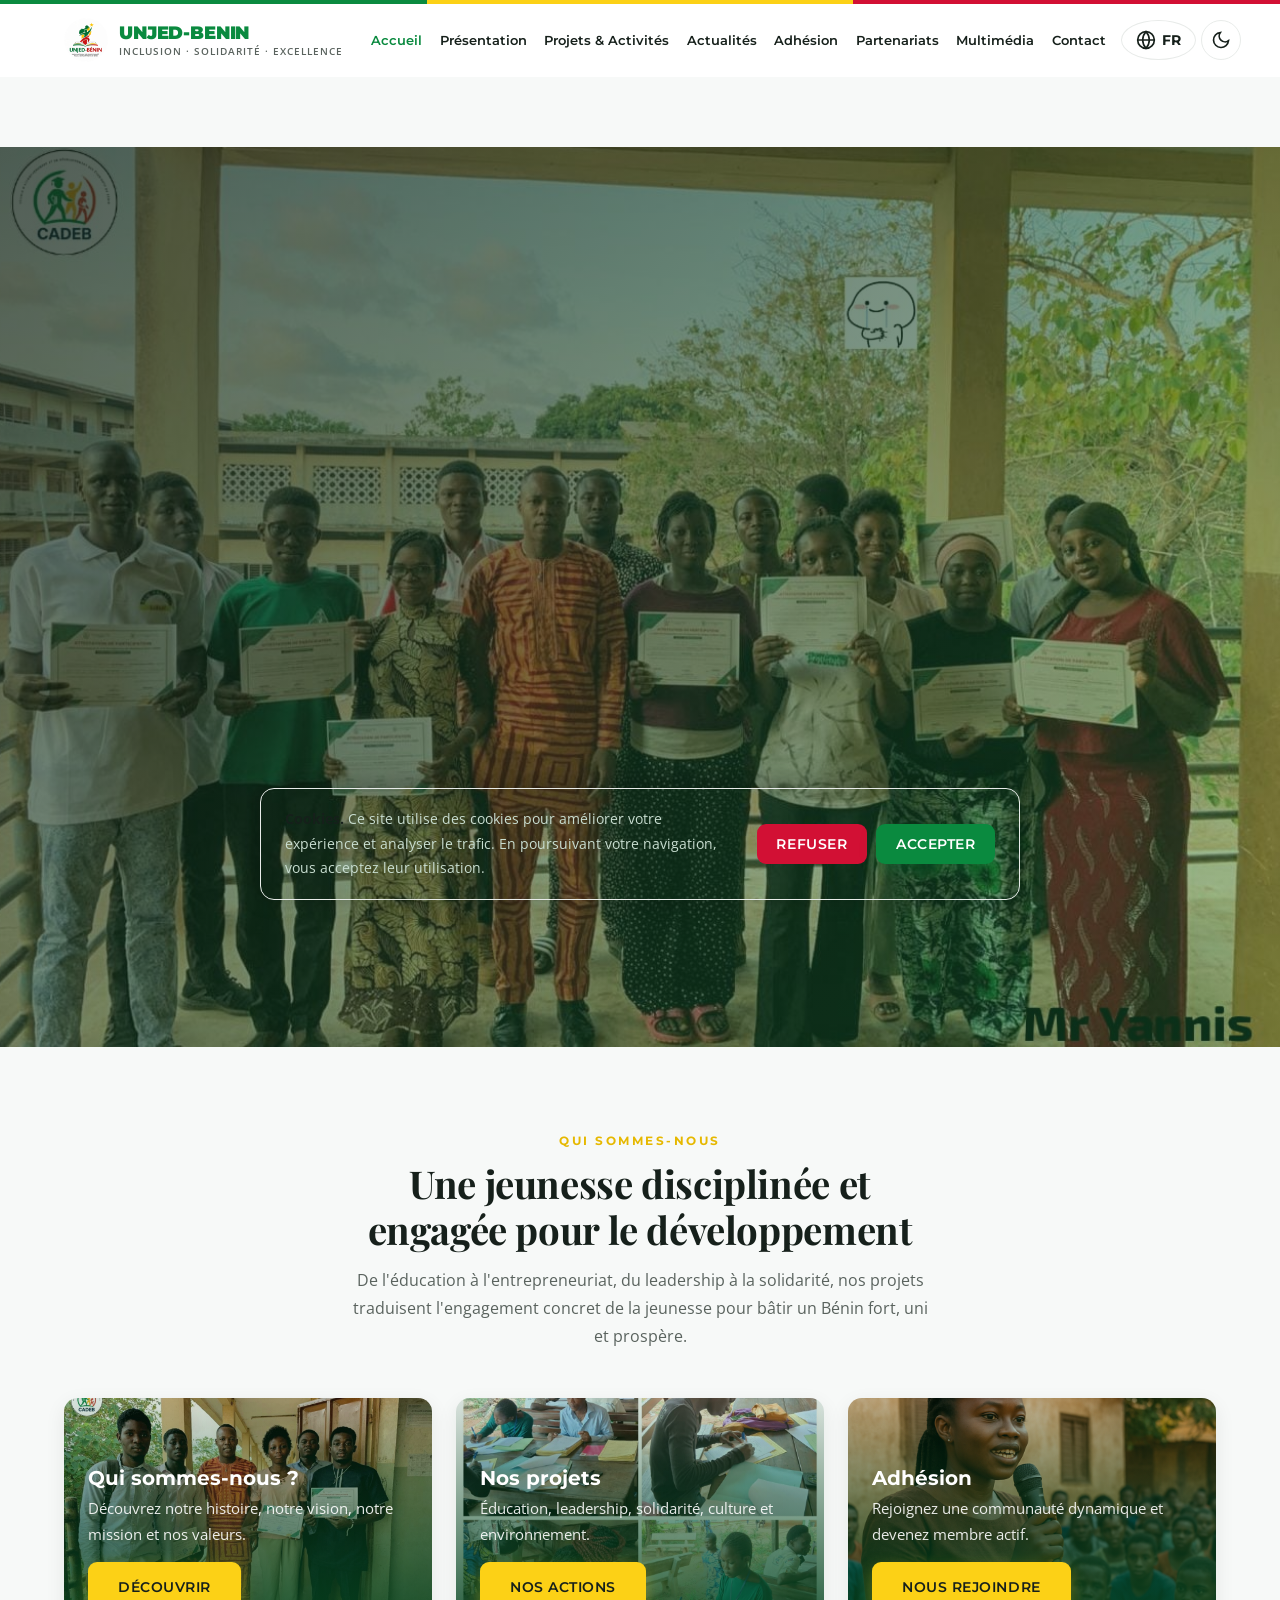
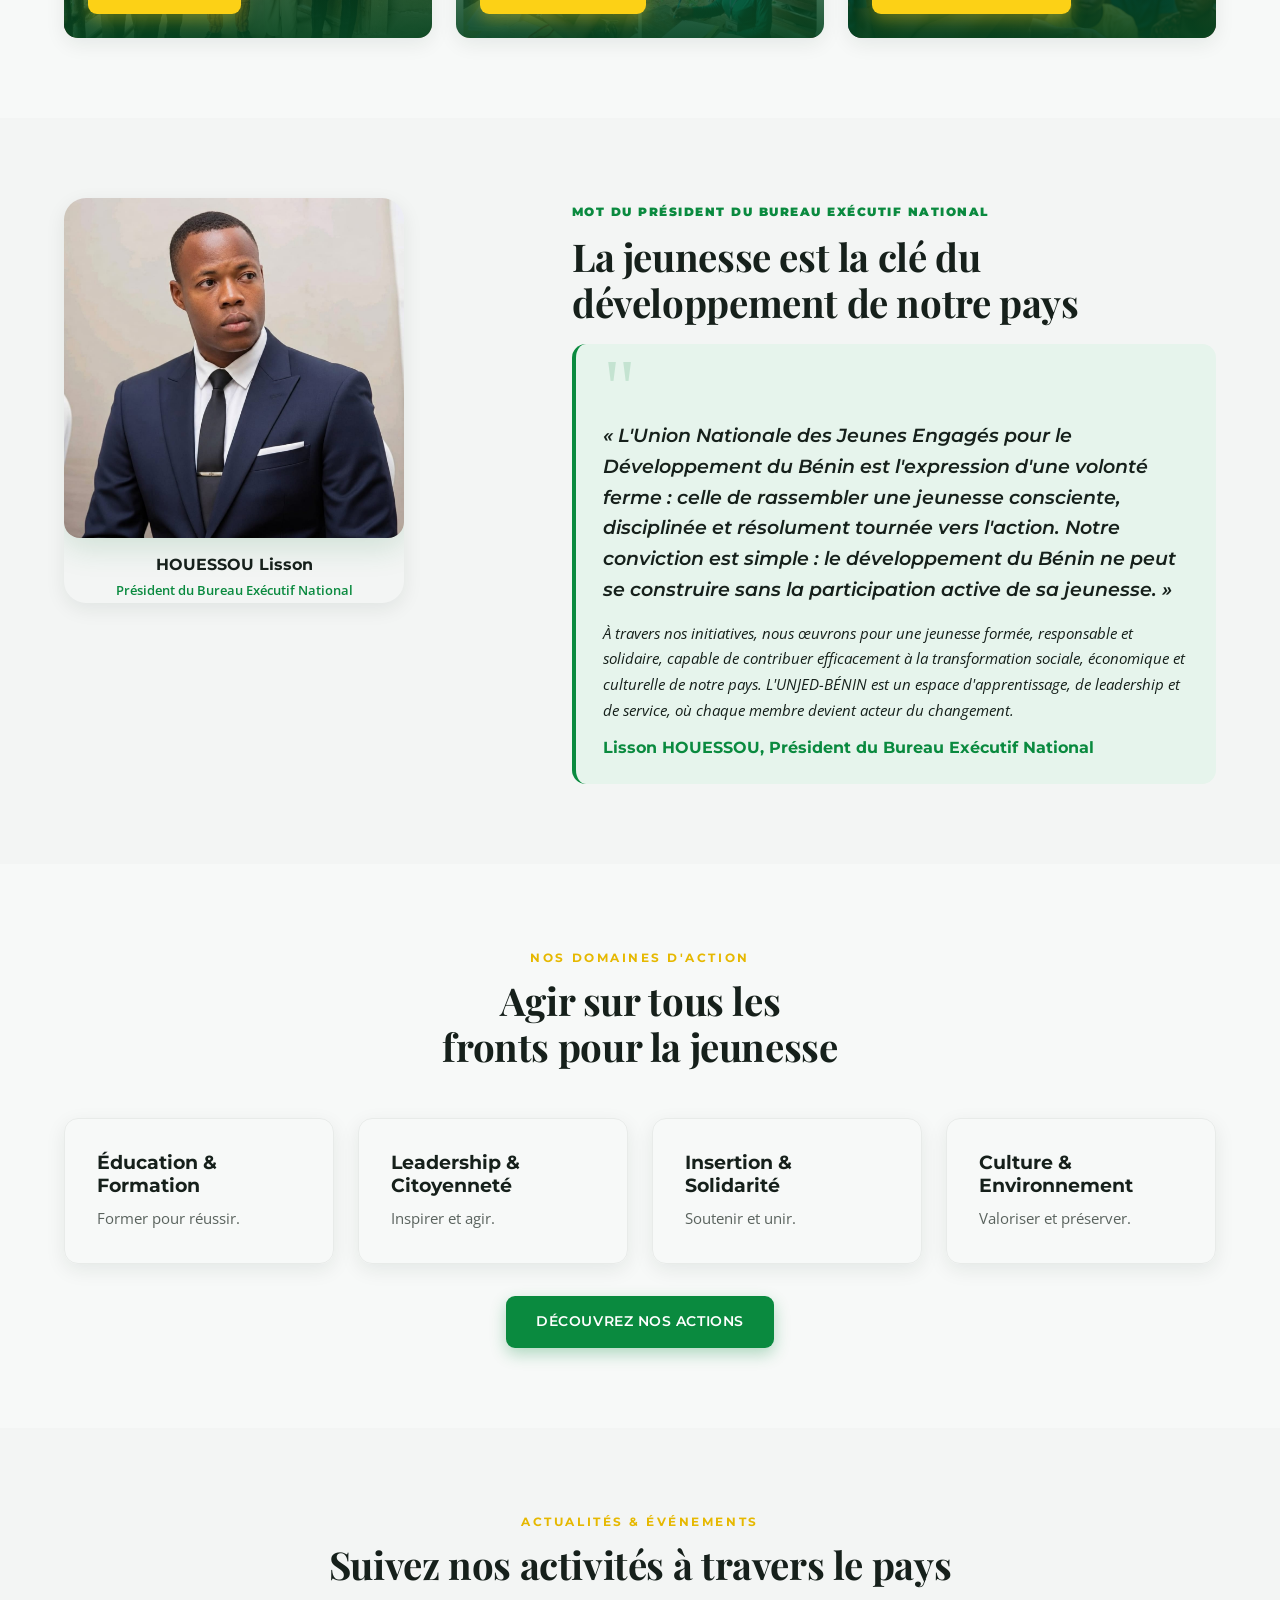
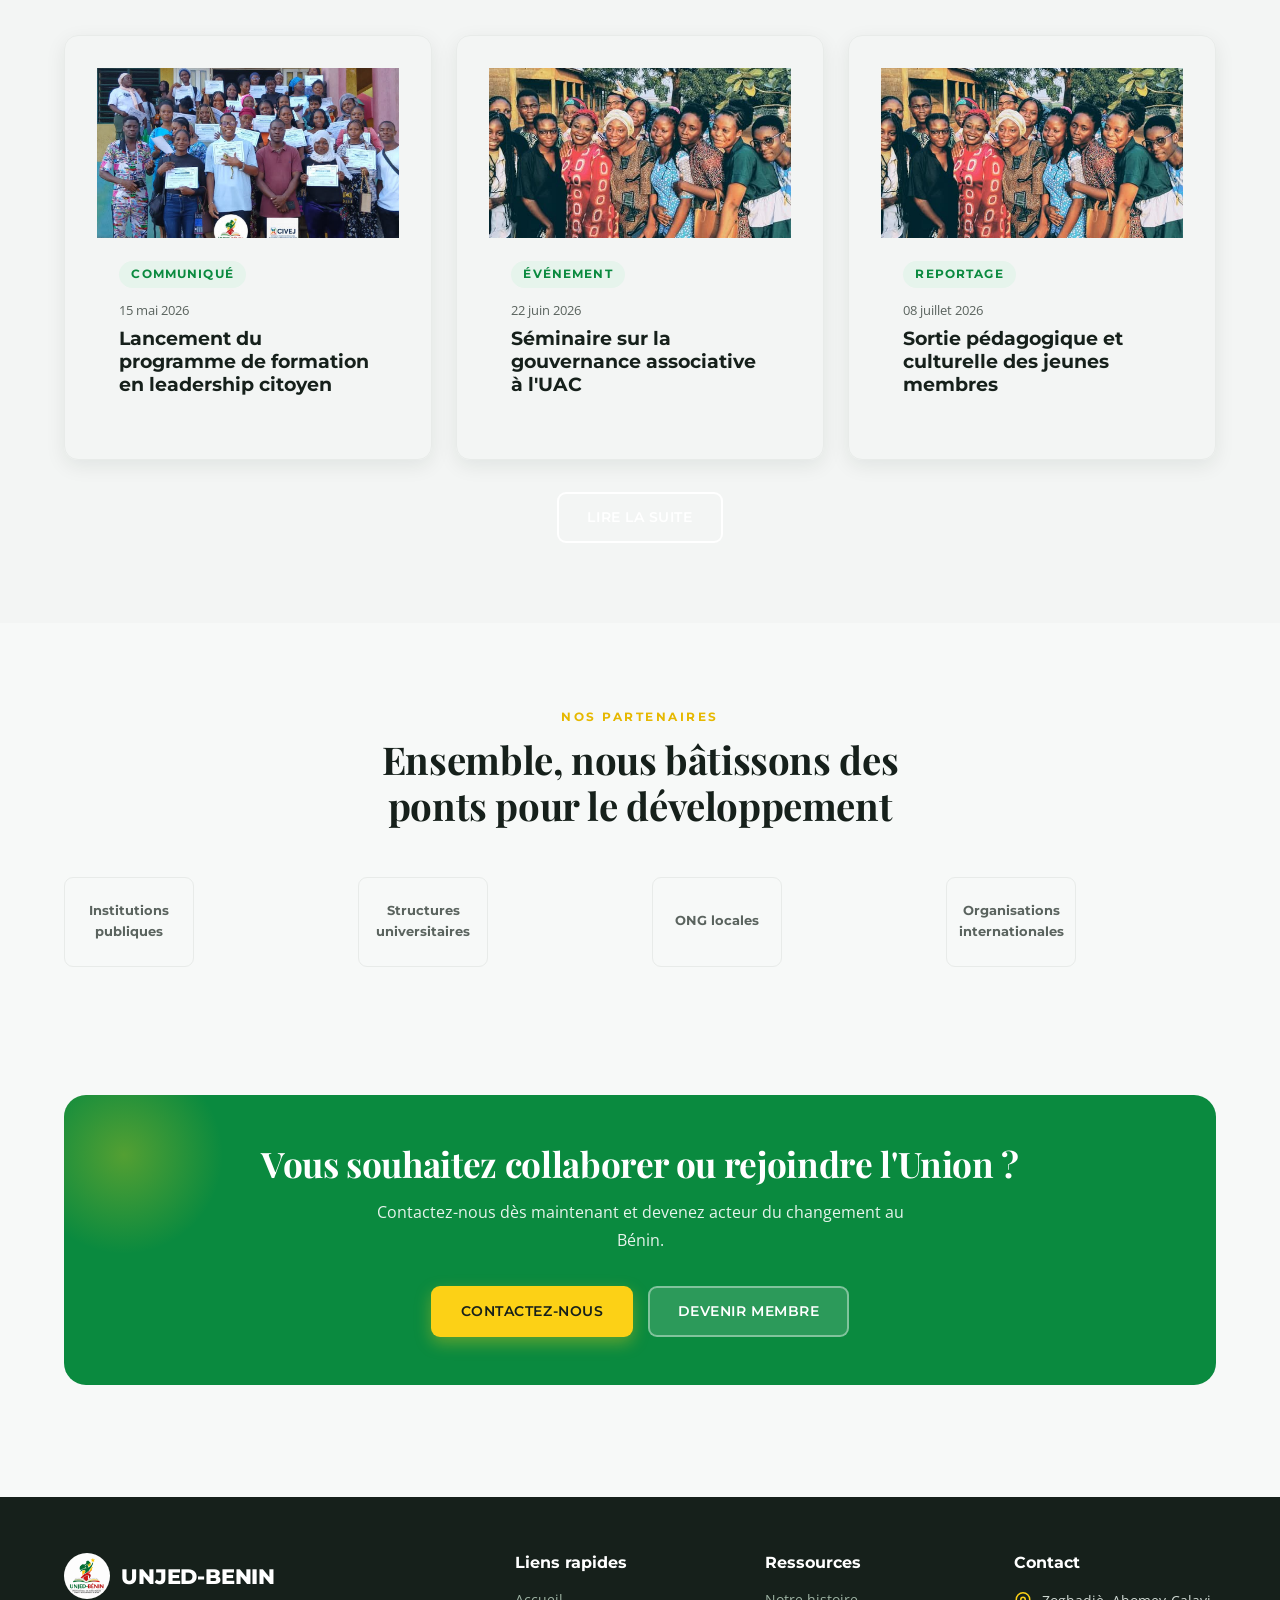
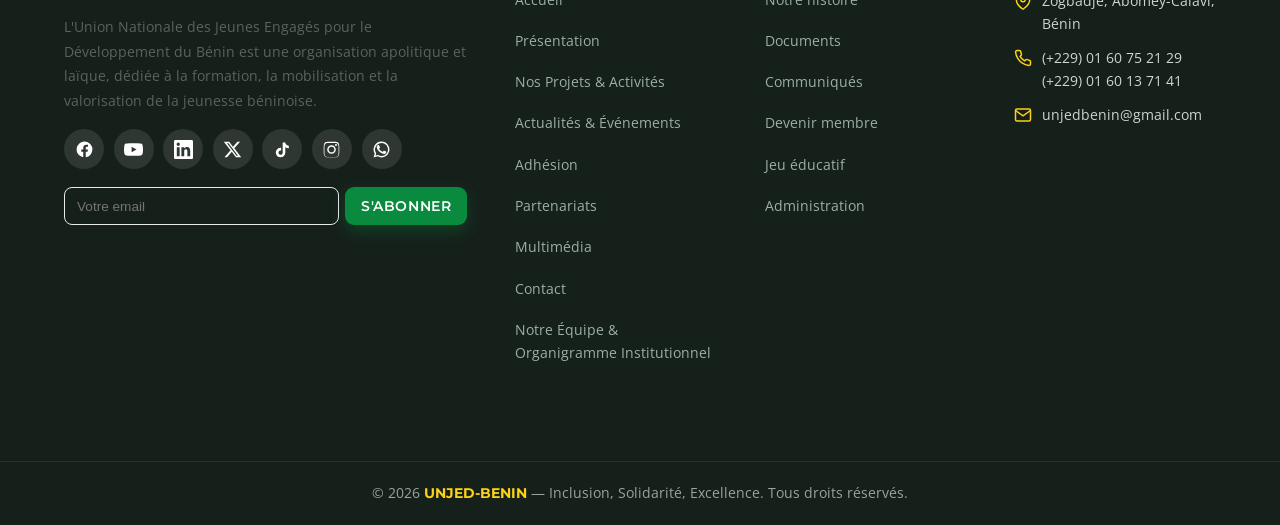
<file: index.html>
<!DOCTYPE html>
<html lang="fr">
<head>
  <meta charset="UTF-8" />
  <meta name="viewport" content="width=device-width, initial-scale=1.0" />
  <meta name="theme-color" content="#0a8a3f" />
  <title>UNJED-BENIN — Engageons la jeunesse pour un Bénin meilleur</title>
  <meta name="description" content="Union Nationale des Jeunes Engagés pour le Développement du Bénin. Formation, leadership, solidarité et citoyenneté au service de la jeunesse béninoise." />
  <link rel="icon" href="public/images/logo.jpeg"/>
  <link rel="stylesheet" href="styles.css" />
</head>
<body>
  <div data-header></div>

  <main>
  <section class="hero">
  <div class="hero-slides">
    <div class="hero-slide active" style="background-image:url('public/images/hero_1.jpeg')"></div>
    <div class="hero-slide" style="background-image:url('public/images/hero_2.jpeg')"></div>
    <div class="hero-slide" style="background-image:url('public/images/hero_3.jpeg')"></div>
    <div class="hero-slide" style="background-image:url('public/images/hero_4.jpeg')"></div>
    <div class="hero-slide" style="background-image:url('public/images/hero_5.jpeg')"></div>
  </div>
  <div class="hero-content">
    <div class="hero-content-inner">
      <span class="hero-eyebrow" data-fr="Union Nationale des Jeunes Engagés pour le Développement du Bénin" data-en="National Union of Young People Committed to the Development of Benin">Union Nationale des Jeunes Engagés pour le Développement du Bénin</span>
      <h1 data-fr-html="Bienvenue à<br><span>l'UNJED-BÉNIN</span>" data-en-html="Welcome to<br><span>UNJED-BENIN</span>">Bienvenue à<br><span>l'UNJED-BÉNIN</span></h1>
      <p data-fr="Engageons la jeunesse pour un Bénin meilleur. Ensemble, construisons un avenir solidaire, prospère et inclusif pour toute la jeunesse béninoise." data-en="Engaging youth for a better Benin. Together, let's build a supportive, prosperous and inclusive future for all Beninese youth.">Engageons la jeunesse pour un Bénin meilleur. Ensemble, construisons un avenir solidaire, prospère et inclusif pour toute la jeunesse béninoise.</p>
      <div class="hero-btns">
        <a href="presentation.html" class="btn btn-primary" data-fr="En savoir plus" data-en="Learn More">En savoir plus</a>
        <a href="adhesion.html" class="btn btn-outline" data-fr="Devenir Membre" data-en="Join Us">Devenir Membre</a>
      </div>
    </div>
  </div>
  <div class="hero-indicators">
    <button class="hero-dot active"></button>
    <button class="hero-dot"></button>
    <button class="hero-dot"></button>
    <button class="hero-dot"></button>
    <button class="hero-dot"></button>
  </div>
</section>


    <!-- PRESENTATION RAPIDE + QUICK LINKS -->
    <section class="section">
      <div class="container">
        <div class="section-head reveal">
          <span class="eyebrow" data-en="Who we are">Qui sommes-nous</span>
          <h2 data-en="A disciplined youth committed to development">Une jeunesse disciplinée et engagée pour le développement</h2>
          <p data-en="From education to entrepreneurship, from leadership to solidarity, our projects reflect the concrete commitment of youth to build a strong, united and prosperous Benin.">De l'éducation à l'entrepreneuriat, du leadership à la solidarité, nos projets traduisent l'engagement concret de la jeunesse pour bâtir un Bénin fort, uni et prospère.</p>
        </div>
        <div class="grid grid-3">
          <article class="quicklink reveal">
            <img src="public/images/formation-real-1.jpg" alt="Formation des jeunes" />
            <div class="quicklink-body">
              <h3 data-en="Who are we?">Qui sommes-nous ?</h3>
              <p data-en="Discover our history, vision, mission and values.">Découvrez notre histoire, notre vision, notre mission et nos valeurs.</p>
              <a href="presentation.html" class="btn btn-yellow" data-en="Discover">Découvrir</a>
            </div>
          </article>
          <article class="quicklink reveal">
            <img src="public/images/solidarite.jpeg" alt="Actions de solidarité" />
            <div class="quicklink-body">
              <h3 data-en="Our projects">Nos projets</h3>
              <p data-en="Education, leadership, solidarity, culture and environment.">Éducation, leadership, solidarité, culture et environnement.</p>
              <a href="projets.html" class="btn btn-yellow" data-en="Our actions">Nos actions</a>
            </div>
          </article>
          <article class="quicklink reveal">
            <img src="public/images/leadership.png" alt="Adhésion et leadership" />
            <div class="quicklink-body">
              <h3 data-en="Membership">Adhésion</h3>
              <p data-en="Join a dynamic community and become an active member.">Rejoignez une communauté dynamique et devenez membre actif.</p>
              <a href="adhesion.html" class="btn btn-yellow" data-en="Join us">Nous rejoindre</a>
            </div>
          </article>
        </div>
      </div>
    </section>

    <!-- MOT DU PRESIDENT -->
    <section class="section" style="background: var(--surface-2);">
      <div class="container">
        <div class="split reveal" style="align-items:flex-start;gap:3rem;">
          <div class="split-img" style="flex:0 0 340px;max-width:340px;">
            <img src="public/images/president_lisson.jpeg" alt="HOUESSOU Lisson, Président Exécutif de l'UNJED-BENIN" style="width:100%;border-radius:16px;object-fit:cover;box-shadow:0 8px 32px rgba(27,122,62,0.18);" />
            <div style="text-align:center;margin-top:14px;">
              <strong style="font-family:var(--font-head);font-size:1rem;color:var(--text);display:block;">HOUESSOU Lisson</strong>
              <span style="font-size:0.82rem;color:var(--green);font-weight:600;">Président du Bureau Exécutif National</span>
            </div>
          </div>
          <div style="flex:1;">
            <span class="eyebrow" style="color:var(--green);font-family:var(--font-head);font-weight:900;letter-spacing:0.12em;text-transform:uppercase;font-size:0.78rem;" data-en="Word from the Executive President">Mot du Président du Bureau Exécutif National</span>
            <h2 style="margin-top:0.6rem;" data-en="Youth is the key to our country's development">La jeunesse est la clé du développement de notre pays</h2>
            <div class="quote-card">
              <div class="president-quote">
                <div class="quote-mark">"</div>
                <blockquote>« L'Union Nationale des Jeunes Engagés pour le Développement du Bénin est l'expression d'une volonté ferme : celle de rassembler une jeunesse consciente, disciplinée et résolument tournée vers l'action. Notre conviction est simple : le développement du Bénin ne peut se construire sans la participation active de sa jeunesse. »</blockquote>
                <p style="margin-top:12px;font-size:0.92rem;">À travers nos initiatives, nous œuvrons pour une jeunesse formée, responsable et solidaire, capable de contribuer efficacement à la transformation sociale, économique et culturelle de notre pays. L'UNJED-BÉNIN est un espace d'apprentissage, de leadership et de service, où chaque membre devient acteur du changement.</p>
              </div>
              <span class="sign">Lisson HOUESSOU, <span data-en="Executive President">Président du Bureau Exécutif National</span></span>
            </div>
          </div>
        </div>
      </div>
    </section>

    <!-- DOMAINES D'ACTION -->
    <section class="section">
      <div class="container">
        <div class="section-head reveal">
          <span class="eyebrow" data-en="Our areas of action">Nos domaines d'action</span>
          <h2 data-en="Acting on every front for youth">Agir sur tous les fronts pour la jeunesse</h2>
        </div>
        <div class="grid grid-4">
          <div class="card reveal">
            <h3 data-en="Education &amp; Training">Éducation &amp; Formation</h3>
            <p data-en="Training to succeed.">Former pour réussir.</p>
          </div>
          <div class="card reveal">
            <h3 data-en="Leadership &amp; Citizenship">Leadership &amp; Citoyenneté</h3>
            <p data-en="Inspire and act.">Inspirer et agir.</p>
          </div>
          <div class="card reveal">
            <h3 data-en="Inclusion &amp; Solidarity">Insertion &amp; Solidarité</h3>
            <p data-en="Support and unite.">Soutenir et unir.</p>
          </div>
          <div class="card reveal">
            <h3 data-en="Culture &amp; Environment">Culture &amp; Environnement</h3>
            <p data-en="Promote and preserve.">Valoriser et préserver.</p>
          </div>
        </div>
        <div style="text-align:center; margin-top:2rem;" class="reveal">
          <a href="projets.html" class="btn btn-green" data-en="Discover our actions">Découvrez nos actions</a>
        </div>
      </div>
    </section>

    <!-- ACTUALITES APERCU -->
    <section class="section" style="background: var(--surface-2);">
      <div class="container">
        <div class="section-head reveal">
          <span class="eyebrow" data-en="News &amp; Events">Actualités &amp; Événements</span>
          <h2 data-en="Follow our activities across the country">Suivez nos activités à travers le pays</h2>
        </div>
        <div class="grid grid-3">
          <article class="card news-card reveal">
            <div class="news-img"><img src="public/images/formation-real-4.jpg" alt="Programme de formation en leadership" /></div>
            <div class="news-body">
              <span class="news-tag" data-en="Press release">Communiqué</span>
              <div class="news-date">15 <span data-en="May">mai</span> 2026</div>
              <h3 data-en="Launch of the citizen leadership training program">Lancement du programme de formation en leadership citoyen</h3>
            </div>
          </article>
          <article class="card news-card reveal">
            <div class="news-img"><img src="public/images/assemblee-real-2.jpg" alt="Séminaire de gouvernance associative" /></div>
            <div class="news-body">
              <span class="news-tag" data-en="Event">Événement</span>
              <div class="news-date">22 <span data-en="June">juin</span> 2026</div>
              <h3 data-en="Seminar on associative governance at UAC">Séminaire sur la gouvernance associative à l'UAC</h3>
            </div>
          </article>
          <article class="card news-card reveal">
            <div class="news-img"><img src="public/images/culture.jpeg" alt="Sortie culturelle" /></div>
            <div class="news-body">
              <span class="news-tag" data-en="Report">Reportage</span>
              <div class="news-date">08 <span data-en="July">juillet</span> 2026</div>
              <h3 data-en="Educational and cultural outing for young members">Sortie pédagogique et culturelle des jeunes membres</h3>
            </div>
          </article>
        </div>
        <div style="text-align:center; margin-top:2rem;" class="reveal">
          <a href="actualites.html" class="btn btn-outline" data-en="Read more">Lire la suite</a>
        </div>
      </div>
    </section>

    <!-- PARTENAIRES -->
    <section class="section">
      <div class="container">
        <div class="section-head reveal">
          <span class="eyebrow" data-en="Our partners">Nos partenaires</span>
          <h2 data-en="Together we build bridges for development">Ensemble, nous bâtissons des ponts pour le développement</h2>
        </div>
        <div class="grid grid-4">
          <div class="partner-logo reveal" data-en="Public institutions">Institutions publiques</div>
          <div class="partner-logo reveal" data-en="Universities">Structures universitaires</div>
          <div class="partner-logo reveal" data-en="Local NGOs">ONG locales</div>
          <div class="partner-logo reveal" data-en="International organizations">Organisations internationales</div>
        </div>
      </div>
    </section>

    <!-- CTA CONTACT -->
    <section class="section-tight">
      <div class="container">
        <div class="cta-band reveal">
          <h2 data-en="Want to collaborate or join the Union?">Vous souhaitez collaborer ou rejoindre l'Union ?</h2>
          <p data-en="Contact us now and become an actor of change in Benin.">Contactez-nous dès maintenant et devenez acteur du changement au Bénin.</p>
          <div class="hero-actions">
            <a href="contact.html" class="btn btn-yellow" data-en="Contact us">Contactez-nous</a>
            <a href="adhesion.html" class="btn btn-ghost-light" data-en="Become a member">Devenir membre</a>
          </div>
        </div>
      </div>
    </section>
  </main>

  <div data-footer></div>

  <script src="components.js"></script>
  <script src="script.js"></script>
</body>
</html>
</file>
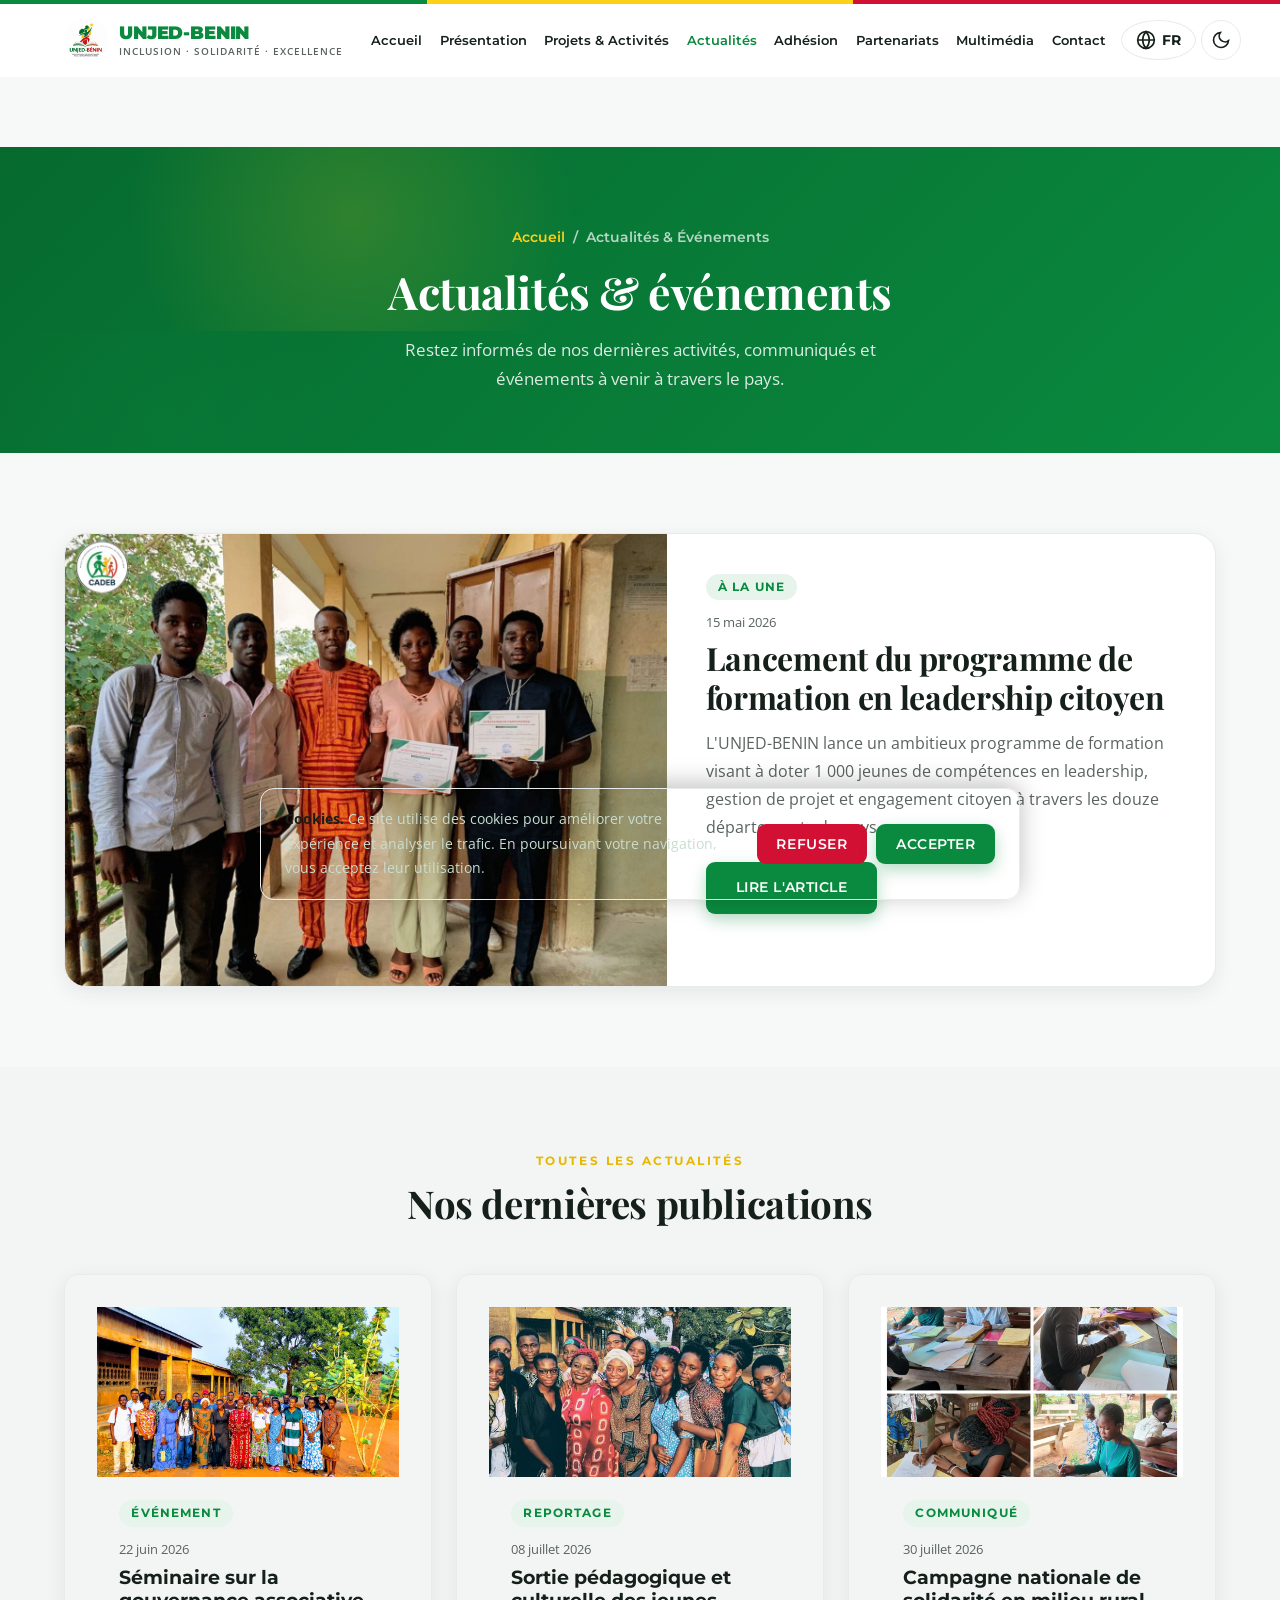
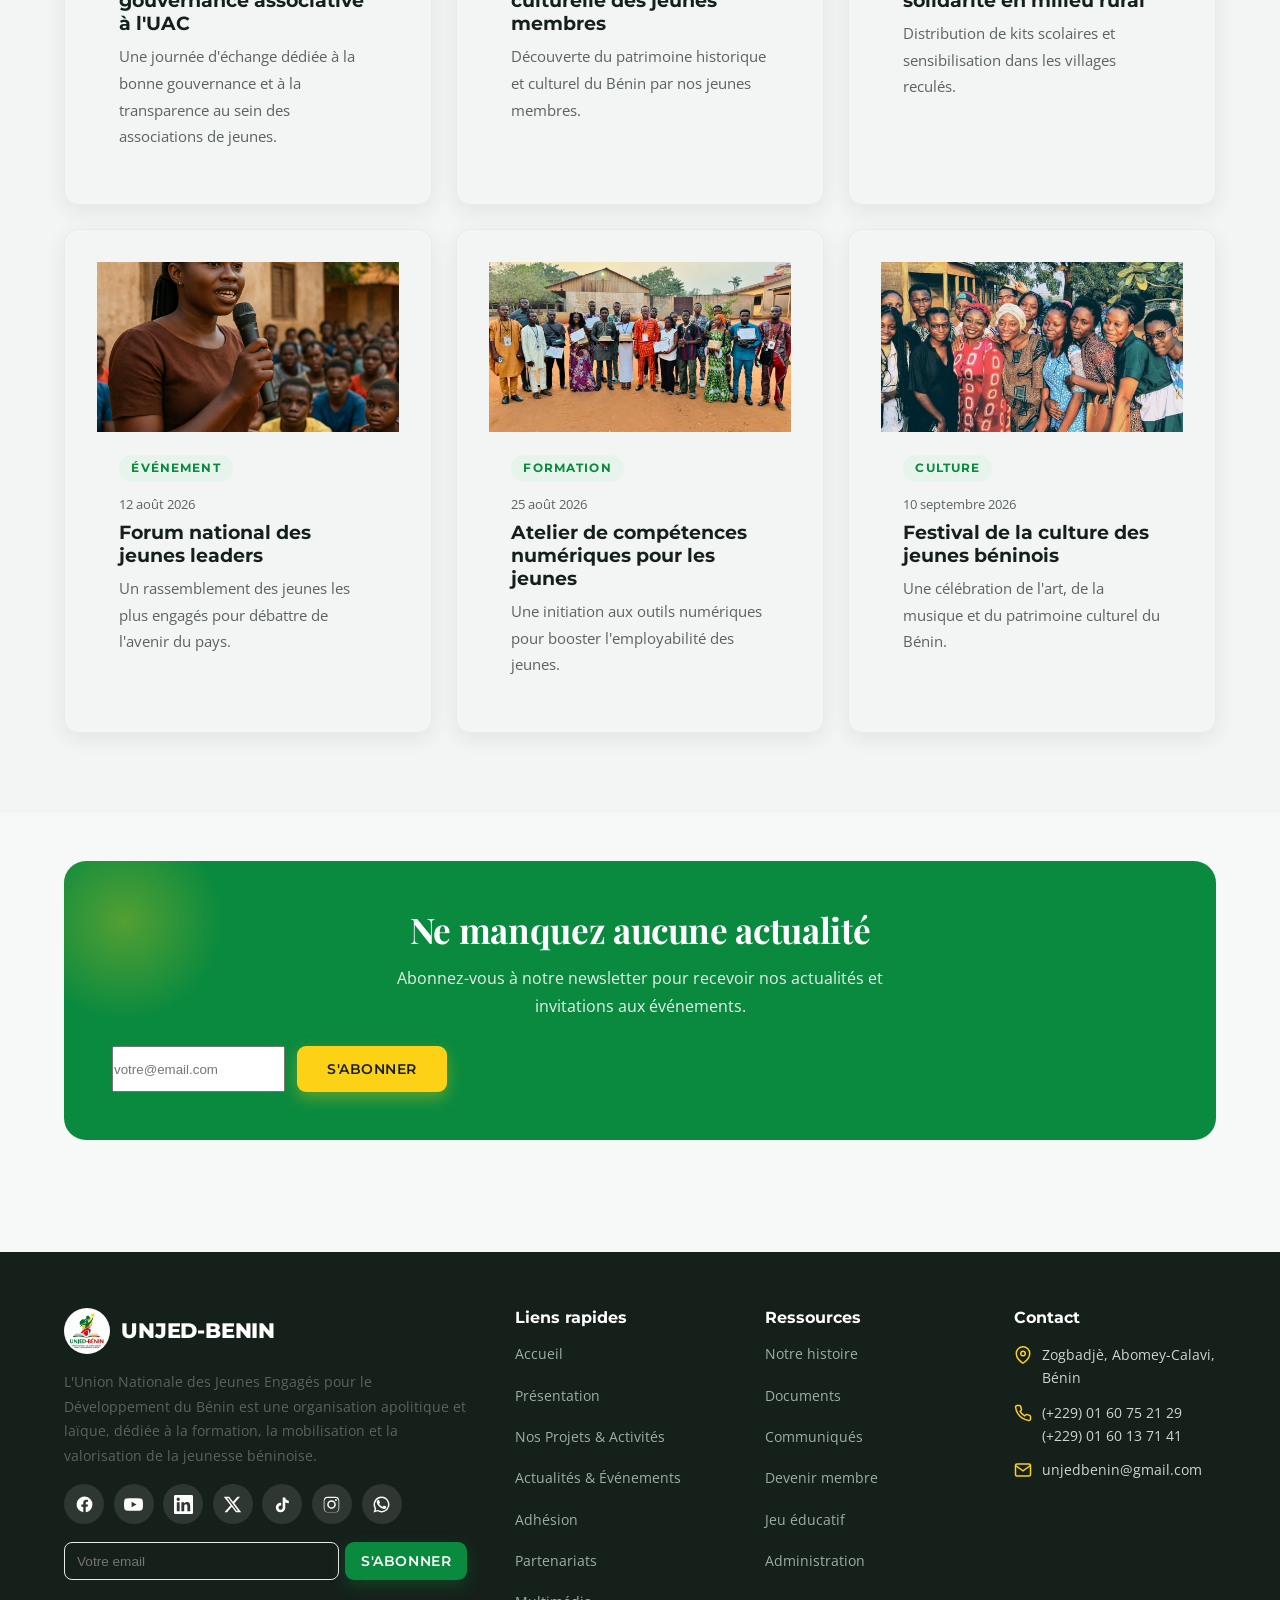
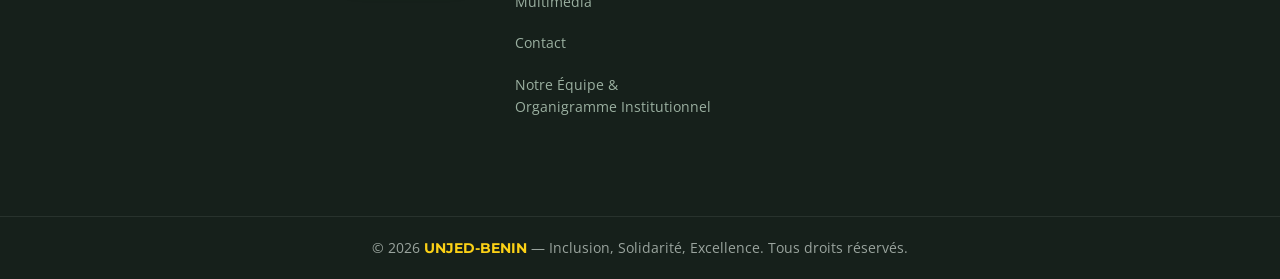
<file: actualites.html>
<!DOCTYPE html>
<html lang="fr">
<head>
  <meta charset="UTF-8" />
  <meta name="viewport" content="width=device-width, initial-scale=1.0" />
  <meta name="theme-color" content="#0a8a3f" />
  <title>Actualités &amp; Événements — UNJED-BENIN</title>
  <meta name="description" content="Suivez les actualités, communiqués et événements de l'UNJED-BENIN à travers le Bénin." />
  <link rel="icon" href="public/images/logo.jpeg" />
  <link rel="stylesheet" href="styles.css" />
</head>
<body>
  <div data-header></div>

  <main>
    <section class="page-hero">
      <div class="container">
        <div class="breadcrumb"><a href="index.html" data-en="Home">Accueil</a> / <span data-en="News &amp; Events">Actualités &amp; Événements</span></div>
        <h1 data-en="News &amp; events">Actualités &amp; événements</h1>
        <p data-en="Stay informed of our latest activities, press releases and upcoming events across the country.">Restez informés de nos dernières activités, communiqués et événements à venir à travers le pays.</p>
      </div>
    </section>

    <!-- ARTICLE A LA UNE -->
    <section class="section">
      <div class="container">
        <article class="feature-news reveal">
          <div class="feature-news-img"><img src="public/images/formation-real-1.jpg" alt="Lancement du programme de formation en leadership citoyen" /></div>
          <div class="feature-news-body">
            <span class="news-tag" data-en="Featured">À la une</span>
            <div class="news-date">15 <span data-en="May">mai</span> 2026</div>
            <h2 data-en="Launch of the citizen leadership training program">Lancement du programme de formation en leadership citoyen</h2>
            <p data-en="UNJED-BENIN launches an ambitious training program aimed at equipping 1,000 young people with leadership, project management and civic engagement skills across the twelve departments of the country.">L'UNJED-BENIN lance un ambitieux programme de formation visant à doter 1 000 jeunes de compétences en leadership, gestion de projet et engagement citoyen à travers les douze départements du pays.</p>
            <a href="#" class="btn btn-green" data-en="Read the article">Lire l'article</a>
          </div>
        </article>
      </div>
    </section>

    <!-- LISTE ACTUALITES -->
    <section class="section" style="background: var(--surface-2);">
      <div class="container">
        <div class="section-head reveal">
          <span class="eyebrow" data-en="All news">Toutes les actualités</span>
          <h2 data-en="Our latest publications">Nos dernières publications</h2>
        </div>
        <div class="grid grid-3">
          <article class="card news-card reveal">
            <div class="news-img"><img src="public/images/assemblee-real-1.jpg" alt="Séminaire de gouvernance associative" /></div>
            <div class="news-body">
              <span class="news-tag" data-en="Event">Événement</span>
              <div class="news-date">22 <span data-en="June">juin</span> 2026</div>
              <h3 data-en="Seminar on associative governance at UAC">Séminaire sur la gouvernance associative à l'UAC</h3>
              <p data-en="A day of exchange dedicated to good governance and transparency within youth associations.">Une journée d'échange dédiée à la bonne gouvernance et à la transparence au sein des associations de jeunes.</p>
            </div>
          </article>
          <article class="card news-card reveal">
            <div class="news-img"><img src="public/images/culture.jpeg" alt="Sortie pédagogique et culturelle" /></div>
            <div class="news-body">
              <span class="news-tag" data-en="Report">Reportage</span>
              <div class="news-date">08 <span data-en="July">juillet</span> 2026</div>
              <h3 data-en="Educational and cultural outing for young members">Sortie pédagogique et culturelle des jeunes membres</h3>
              <p data-en="Discovery of the historical and cultural heritage of Benin by our young members.">Découverte du patrimoine historique et culturel du Bénin par nos jeunes membres.</p>
            </div>
          </article>
          <article class="card news-card reveal">
            <div class="news-img"><img src="public/images/solidarite.jpeg" alt="Campagne de solidarité" /></div>
            <div class="news-body">
              <span class="news-tag" data-en="Press release">Communiqué</span>
              <div class="news-date">30 <span data-en="July">juillet</span> 2026</div>
              <h3 data-en="National solidarity campaign in rural areas">Campagne nationale de solidarité en milieu rural</h3>
              <p data-en="Distribution of school kits and awareness-raising in remote villages.">Distribution de kits scolaires et sensibilisation dans les villages reculés.</p>
            </div>
          </article>
          <article class="card news-card reveal">
            <div class="news-img"><img src="public/images/leadership.png" alt="Forum des jeunes leaders" /></div>
            <div class="news-body">
              <span class="news-tag" data-en="Event">Événement</span>
              <div class="news-date">12 <span data-en="August">août</span> 2026</div>
              <h3 data-en="National forum of young leaders">Forum national des jeunes leaders</h3>
              <p data-en="A gathering of the most committed young people to debate the future of the country.">Un rassemblement des jeunes les plus engagés pour débattre de l'avenir du pays.</p>
            </div>
          </article>
          <article class="card news-card reveal">
            <div class="news-img"><img src="public/images/formation-real-2.jpg" alt="Atelier numérique" /></div>
            <div class="news-body">
              <span class="news-tag" data-en="Training">Formation</span>
              <div class="news-date">25 <span data-en="August">août</span> 2026</div>
              <h3 data-en="Digital skills workshop for young people">Atelier de compétences numériques pour les jeunes</h3>
              <p data-en="An introduction to digital tools to boost the employability of young people.">Une initiation aux outils numériques pour booster l'employabilité des jeunes.</p>
            </div>
          </article>
          <article class="card news-card reveal">
            <div class="news-img"><img src="public/images/culture.jpeg" alt="Festival culturel" /></div>
            <div class="news-body">
              <span class="news-tag" data-en="Culture">Culture</span>
              <div class="news-date">10 <span data-en="September">septembre</span> 2026</div>
              <h3 data-en="Festival of Beninese youth culture">Festival de la culture des jeunes béninois</h3>
              <p data-en="A celebration of art, music and the cultural heritage of Benin.">Une célébration de l'art, de la musique et du patrimoine culturel du Bénin.</p>
            </div>
          </article>
        </div>
      </div>
    </section>

    <!-- NEWSLETTER -->
    <section class="section-tight">
      <div class="container">
        <div class="cta-band reveal">
          <h2 data-en="Don't miss any news">Ne manquez aucune actualité</h2>
          <p data-en="Subscribe to our newsletter to receive our news and event invitations.">Abonnez-vous à notre newsletter pour recevoir nos actualités et invitations aux événements.</p>
          <form data-web3form="ff1e33f2-ea1e-483a-9256-ff4f7bd5187b" style="display:flex;gap:12px;flex-wrap:wrap;justify-content:center;">
          <input type="hidden" name="subject" value="Nouvel abonné newsletter UNJED-BÉNIN" />
          <input type="hidden" name="from_name" value="Newsletter UNJED" />
          <input type="email" name="email" placeholder="votre@email.com"
           required class="newsletter-input" />
          <button type="submit" class="btn btn-yellow" data-label="S'abonner">S'abonner</button>
          <p class="form-message" style="width:100%;text-align:center;margin-top:8px;"></p>
          </form>
          <p class="form-success" id="newsletter-success" hidden data-en="Thank you for subscribing!">Merci pour votre abonnement !</p>
        </div>
      </div>
    </section>
  </main>

  <div data-footer></div>
  <script src="components.js"></script>
  <script src="script.js"></script>
</body>
</html>
</file>
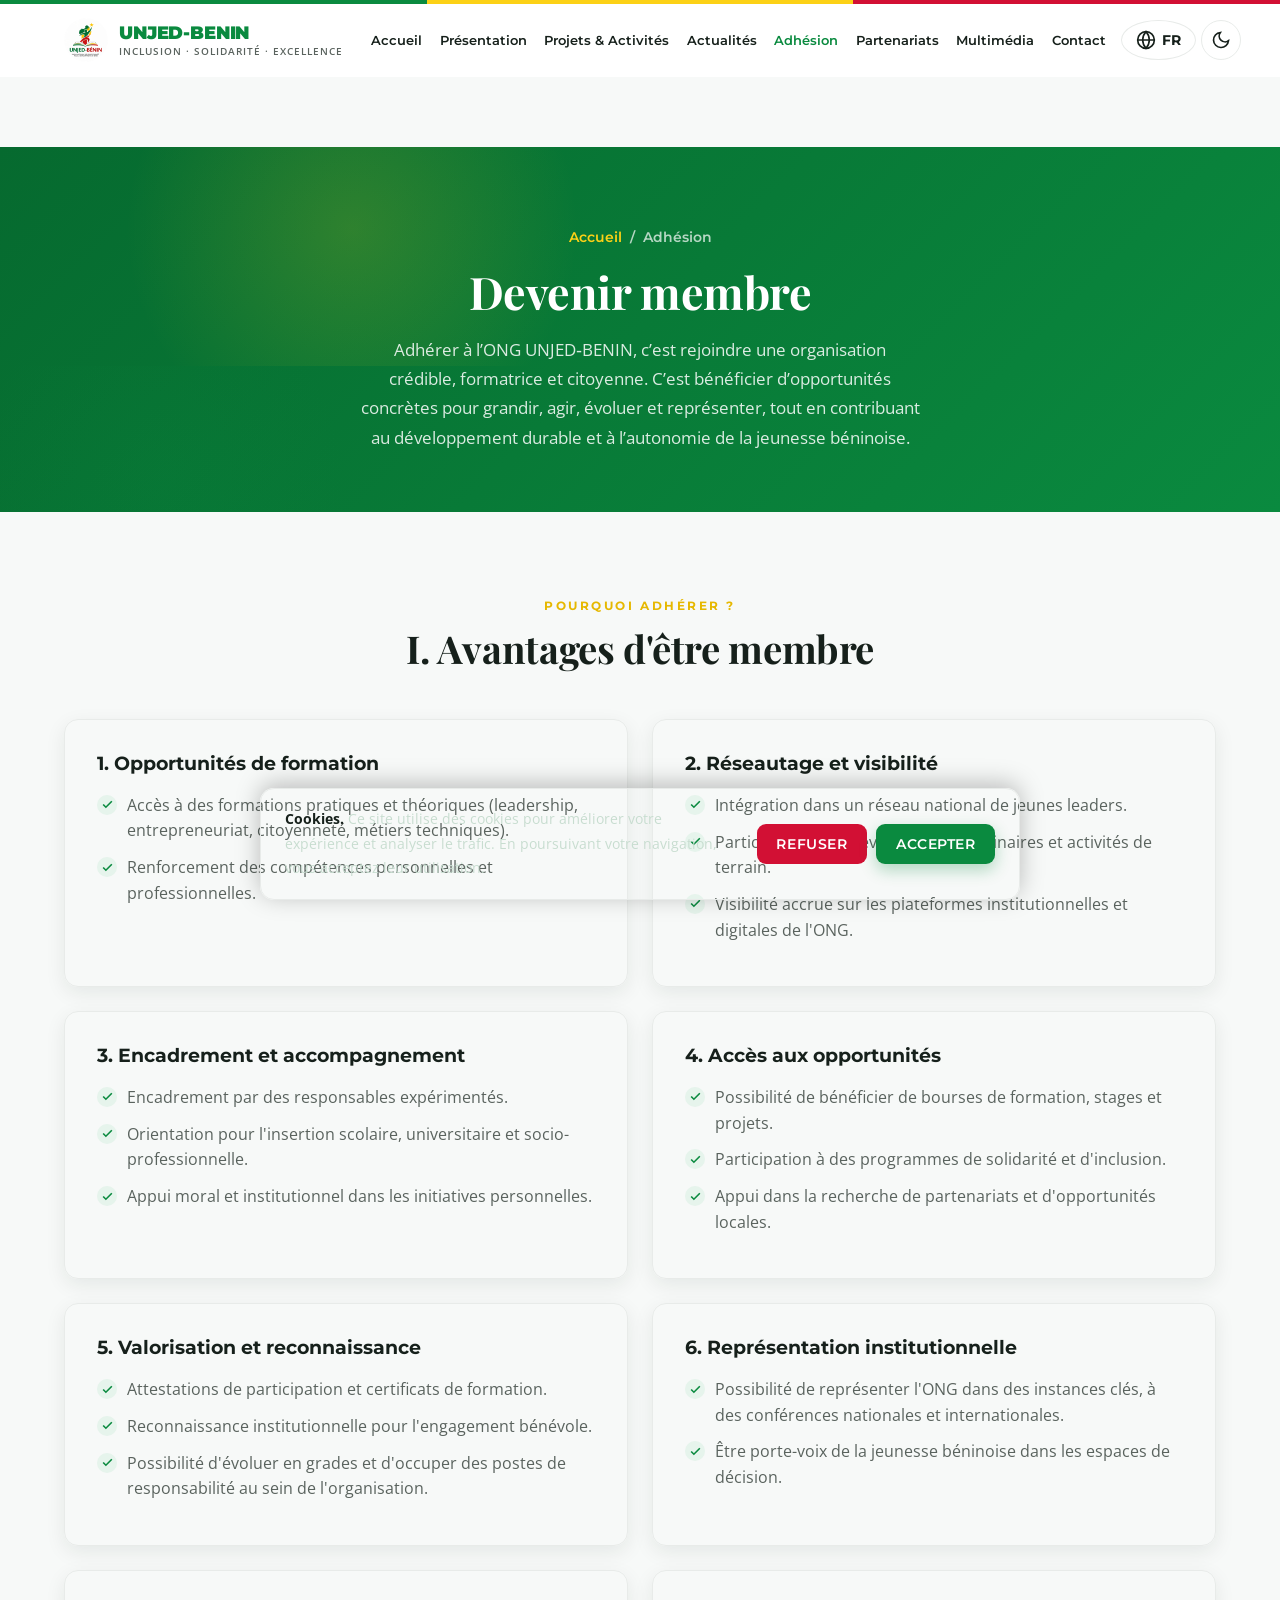
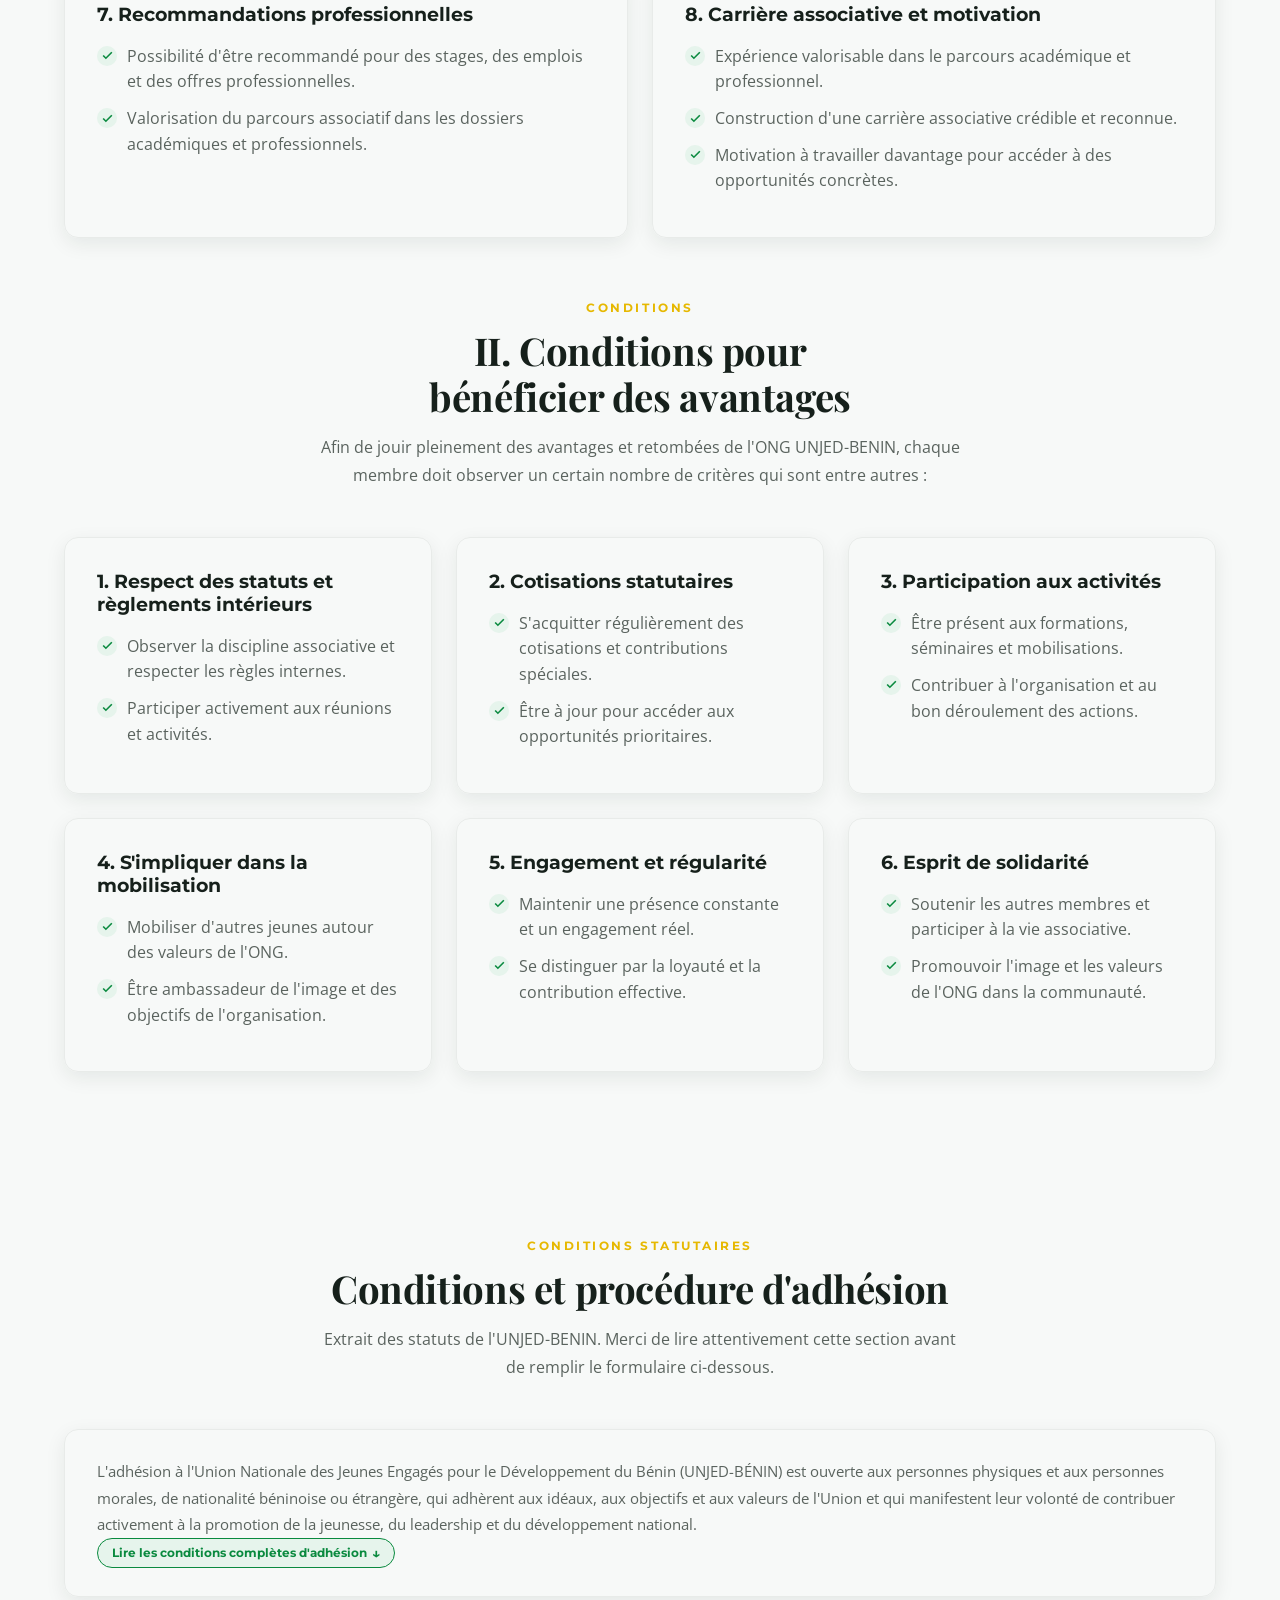
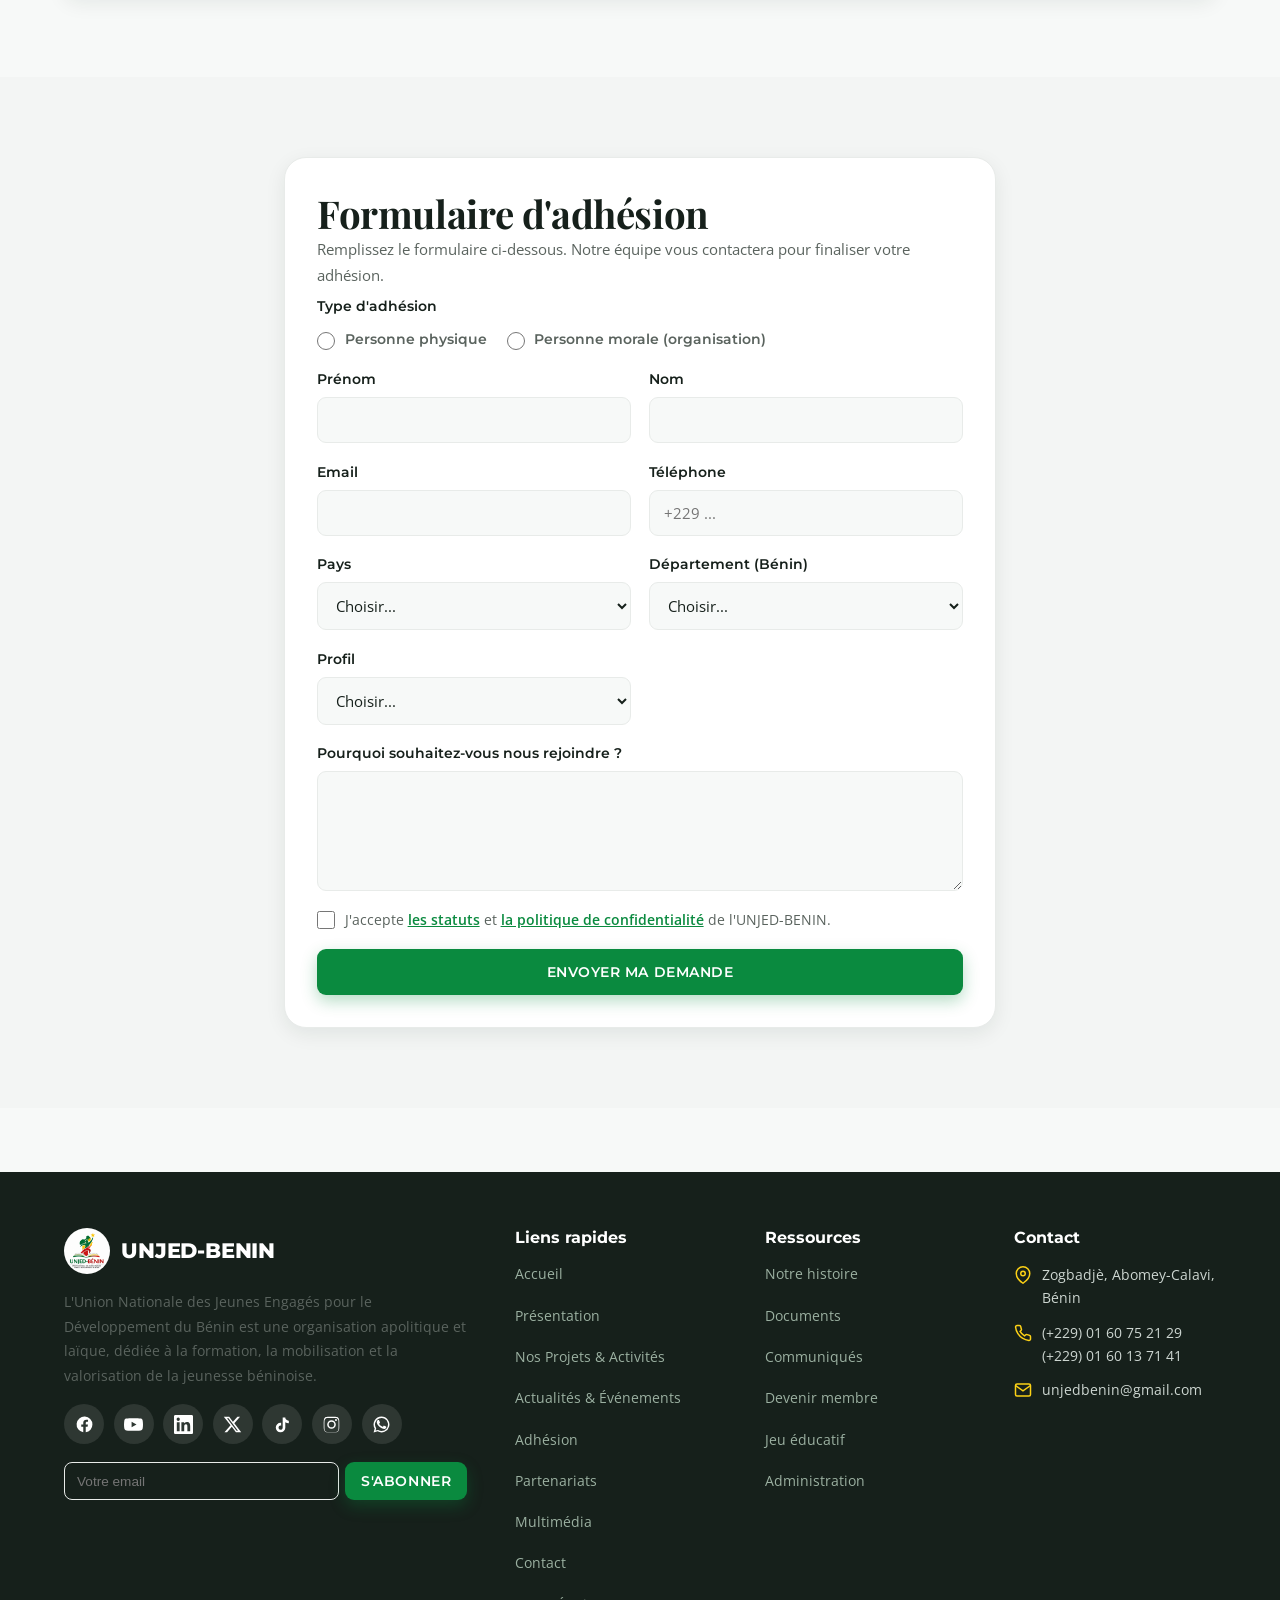
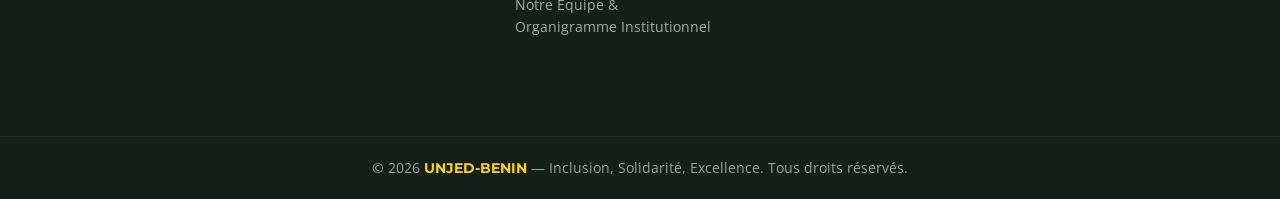
<file: adhesion.html>
<!DOCTYPE html>
<html lang="fr">
<head>
  <meta charset="UTF-8" />
  <meta name="viewport" content="width=device-width, initial-scale=1.0" />
  <meta name="theme-color" content="#0a8a3f" />
  <title>Adhésion — UNJED-BENIN</title>
  <meta name="description" content="Rejoignez l'UNJED-BENIN. Devenez membre actif et engagez-vous pour le développement de la jeunesse béninoise." />
  <link rel="icon" href="public/images/logo.jpeg" />
  <link rel="stylesheet" href="styles.css" />
</head>
<body>
  <div data-header></div>

  <main>
    <section class="page-hero">
      <div class="container">
        <div class="breadcrumb"><a href="index.html" data-en="Home">Accueil</a> / <span data-en="Membership">Adhésion</span></div>
        <h1 data-en="Become a member">Devenir membre</h1>
        <p data-en="Join a dynamic community of committed young people and become an actor of change in Benin.">Adhérer à l’ONG UNJED‑BENIN, c’est rejoindre une organisation crédible, formatrice et citoyenne. C’est bénéficier d’opportunités concrètes pour grandir, agir, évoluer et représenter, tout en contribuant au développement durable et à l’autonomie de la jeunesse béninoise.</p>
      </div>
    </section>

    <!-- POURQUOI ADHERER -->
    <section class="section">
      <div class="container">
        <div class="section-head reveal">
          <span class="eyebrow" data-en="Why join?">Pourquoi adhérer ?</span>
          <h2 data-en="I. Advantages of being a member">I. Avantages d'être membre</h2>
        </div>
        <div class="grid grid-2">
          <div class="card reveal">
            <h3 data-en="1. Training opportunities">1. Opportunités de formation</h3>
            <ul class="check-list">
              <li data-en="Access to practical and theoretical training (leadership, entrepreneurship, citizenship, technical trades).">Accès à des formations pratiques et théoriques (leadership, entrepreneuriat, citoyenneté, métiers techniques).</li>
              <li data-en="Strengthening of personal and professional skills.">Renforcement des compétences personnelles et professionnelles.</li>
            </ul>
          </div>
          <div class="card reveal">
            <h3 data-en="2. Networking &amp; visibility">2. Réseautage et visibilité</h3>
            <ul class="check-list">
              <li data-en="Integration into a national network of young leaders.">Intégration dans un réseau national de jeunes leaders.</li>
              <li data-en="Participation in events, seminars and field activities.">Participation à des événements, séminaires et activités de terrain.</li>
              <li data-en="Increased visibility on the NGO's institutional and digital platforms.">Visibilité accrue sur les plateformes institutionnelles et digitales de l'ONG.</li>
            </ul>
          </div>
          <div class="card reveal">
            <h3 data-en="3. Guidance &amp; support">3. Encadrement et accompagnement</h3>
            <ul class="check-list">
              <li data-en="Guidance from experienced officers.">Encadrement par des responsables expérimentés.</li>
              <li data-en="Guidance for academic, university and socio-professional integration.">Orientation pour l'insertion scolaire, universitaire et socio-professionnelle.</li>
              <li data-en="Moral and institutional support in personal initiatives.">Appui moral et institutionnel dans les initiatives personnelles.</li>
            </ul>
          </div>
          <div class="card reveal">
            <h3 data-en="4. Access to opportunities">4. Accès aux opportunités</h3>
            <ul class="check-list">
              <li data-en="Possibility of benefiting from training scholarships, internships and projects.">Possibilité de bénéficier de bourses de formation, stages et projets.</li>
              <li data-en="Participation in solidarity and inclusion programs.">Participation à des programmes de solidarité et d'inclusion.</li>
              <li data-en="Support in seeking local partnerships and opportunities.">Appui dans la recherche de partenariats et d'opportunités locales.</li>
            </ul>
          </div>
          <div class="card reveal">
            <h3 data-en="5. Recognition">5. Valorisation et reconnaissance</h3>
            <ul class="check-list">
              <li data-en="Certificates of participation and training.">Attestations de participation et certificats de formation.</li>
              <li data-en="Institutional recognition for volunteer engagement.">Reconnaissance institutionnelle pour l'engagement bénévole.</li>
              <li data-en="Possibility of growing in rank and holding positions of responsibility within the organization.">Possibilité d'évoluer en grades et d'occuper des postes de responsabilité au sein de l'organisation.</li>
            </ul>
          </div>
          <div class="card reveal">
            <h3 data-en="6. Institutional representation">6. Représentation institutionnelle</h3>
            <ul class="check-list">
              <li data-en="Possibility of representing the NGO in key bodies, national and international conferences.">Possibilité de représenter l'ONG dans des instances clés, à des conférences nationales et internationales.</li>
              <li data-en="Being a spokesperson for Beninese youth in decision-making spaces.">Être porte-voix de la jeunesse béninoise dans les espaces de décision.</li>
            </ul>
          </div>
          <div class="card reveal">
            <h3 data-en="7. Professional recommendations">7. Recommandations professionnelles</h3>
            <ul class="check-list">
              <li data-en="Possibility of being recommended for internships, jobs and professional offers.">Possibilité d'être recommandé pour des stages, des emplois et des offres professionnelles.</li>
              <li data-en="Enhancement of associative experience in academic and professional records.">Valorisation du parcours associatif dans les dossiers académiques et professionnels.</li>
            </ul>
          </div>
          <div class="card reveal">
            <h3 data-en="8. Associative career &amp; motivation">8. Carrière associative et motivation</h3>
            <ul class="check-list">
              <li data-en="Experience valuable for academic and professional paths.">Expérience valorisable dans le parcours académique et professionnel.</li>
              <li data-en="Building a credible and recognized associative career.">Construction d'une carrière associative crédible et reconnue.</li>
              <li data-en="Motivation to work harder to access concrete opportunities.">Motivation à travailler davantage pour accéder à des opportunités concrètes.</li>
            </ul>
          </div>
        </div>

        <div class="section-head reveal" style="margin-top:56px;">
          <span class="eyebrow" data-en="Conditions">Conditions</span>
          <h2 data-en="II. Conditions to benefit from these advantages">II. Conditions pour bénéficier des avantages</h2>
          <p data-en="In order to fully enjoy the advantages and benefits of the UNJED-BENIN NGO, each member must observe a certain number of criteria, including:">Afin de jouir pleinement des avantages et retombées de l'ONG UNJED-BENIN, chaque membre doit observer un certain nombre de critères qui sont entre autres :</p>
        </div>
        <div class="grid grid-3">
          <div class="card reveal">
            <h3 data-en="1. Respect for the statutes &amp; internal regulations">1. Respect des statuts et règlements intérieurs</h3>
            <ul class="check-list">
              <li data-en="Observe associative discipline and respect internal rules.">Observer la discipline associative et respecter les règles internes.</li>
              <li data-en="Actively participate in meetings and activities.">Participer activement aux réunions et activités.</li>
            </ul>
          </div>
          <div class="card reveal">
            <h3 data-en="2. Statutory dues">2. Cotisations statutaires</h3>
            <ul class="check-list">
              <li data-en="Regularly pay dues and special contributions.">S'acquitter régulièrement des cotisations et contributions spéciales.</li>
              <li data-en="Be up to date to access priority opportunities.">Être à jour pour accéder aux opportunités prioritaires.</li>
            </ul>
          </div>
          <div class="card reveal">
            <h3 data-en="3. Participation in activities">3. Participation aux activités</h3>
            <ul class="check-list">
              <li data-en="Attend training sessions, seminars and mobilizations.">Être présent aux formations, séminaires et mobilisations.</li>
              <li data-en="Contribute to the organization and smooth running of actions.">Contribuer à l'organisation et au bon déroulement des actions.</li>
            </ul>
          </div>
          <div class="card reveal">
            <h3 data-en="4. Get involved in mobilization">4. S'impliquer dans la mobilisation</h3>
            <ul class="check-list">
              <li data-en="Mobilize other young people around the NGO's values.">Mobiliser d'autres jeunes autour des valeurs de l'ONG.</li>
              <li data-en="Be an ambassador for the organization's image and objectives.">Être ambassadeur de l'image et des objectifs de l'organisation.</li>
            </ul>
          </div>
          <div class="card reveal">
            <h3 data-en="5. Commitment &amp; consistency">5. Engagement et régularité</h3>
            <ul class="check-list">
              <li data-en="Maintain constant presence and real commitment.">Maintenir une présence constante et un engagement réel.</li>
              <li data-en="Stand out through loyalty and effective contribution.">Se distinguer par la loyauté et la contribution effective.</li>
            </ul>
          </div>
          <div class="card reveal">
            <h3 data-en="6. Spirit of solidarity">6. Esprit de solidarité</h3>
            <ul class="check-list">
              <li data-en="Support other members and take part in associative life.">Soutenir les autres membres et participer à la vie associative.</li>
              <li data-en="Promote the NGO's image and values in the community.">Promouvoir l'image et les valeurs de l'ONG dans la communauté.</li>
            </ul>
          </div>
        </div>
      </div>
    </section>

    <!-- CONDITIONS STATUTAIRES D'ADHESION -->
    <section class="section">
      <div class="container">
        <div class="section-head reveal">
          <span class="eyebrow" data-en="Statutory conditions">Conditions statutaires</span>
          <h2 data-en="Membership conditions and procedure">Conditions et procédure d'adhésion</h2>
          <p data-en="Extract from the statutes of UNJED-BENIN. Please read this section carefully before filling out the form below.">Extrait des statuts de l'UNJED-BENIN. Merci de lire attentivement cette section avant de remplir le formulaire ci-dessous.</p>
        </div>
        <div class="card reveal see-more-block" style="padding:28px 32px;">
          <p data-en="Membership in UNJED-BENIN is open to individuals and legal entities, Beninese or foreign, who adhere to the ideals, objectives and values of the Union.">L'adhésion à l'Union Nationale des Jeunes Engagés pour le Développement du Bénin (UNJED-BÉNIN) est ouverte aux personnes physiques et aux personnes morales, de nationalité béninoise ou étrangère, qui adhèrent aux idéaux, aux objectifs et aux valeurs de l'Union et qui manifestent leur volonté de contribuer activement à la promotion de la jeunesse, du leadership et du développement national.</p>

          <div class="member-bio-expand" id="conditions-adhesion" hidden>
            <h3 style="margin-top:24px;">1. Personnes physiques</h3>
            <p>Peut être admise en qualité de membre de l'UNJED-BÉNIN toute personne physique de nationalité béninoise ou étrangère. L'adhésion de toute personne physique à l'UNJED-BÉNIN est libre et individuelle. Le candidat doit en outre :</p>
            <ul class="check-list">
              <li>Adhérer librement aux statuts, au règlement intérieur et aux principes de gouvernance de l'Union.</li>
              <li>Partager les valeurs fondamentales de l'UNJED-BÉNIN, notamment la citoyenneté, le leadership, l'intégrité, la solidarité, l'innovation et l'excellence.</li>
              <li>S'engager à contribuer activement aux activités, programmes et initiatives de l'Union.</li>
              <li>Ne faire l'objet d'aucune condamnation pénale incompatible avec les missions, l'éthique et les valeurs de l'Union.</li>
            </ul>

            <h3 style="margin-top:24px;">2. Personnes morales</h3>
            <p>Peut également être admise en qualité de membre toute personne morale, notamment les associations, les fondations, organisations de jeunesse, institutions, l'État, les collectivités territoriales, structures éducatives ou organisations partenaires, régulièrement constituées et exerçant leurs activités conformément aux lois et règlements en vigueur en République du Bénin, le cas échéant, aux règles internationales. La personne morale candidate doit :</p>
            <ul class="check-list">
              <li>Reconnaître et respecter les statuts, les orientations et les principes de l'UNJED-BÉNIN.</li>
              <li>Désigner un représentant officiel habilité à la représenter au sein de l'Union.</li>
              <li>Justifier d'une réputation institutionnelle compatible avec les valeurs d'intégrité, d'éthique et de responsabilité défendues par l'Union.</li>
            </ul>

            <h3 style="margin-top:24px;">3. Conditions administratives d'admission</h3>
            <p>L'adhésion à l'UNJED-BÉNIN est subordonnée :</p>
            <ul class="check-list">
              <li>À la présentation d'une demande d'adhésion adressée aux instances compétentes de l'Union.</li>
              <li>Au remplissage de la fiche officielle d'adhésion.</li>
              <li>À l'acceptation expresse des statuts et du règlement intérieur.</li>
              <li>Au paiement éventuel des droits d'adhésion et des cotisations, conformément aux dispositions en vigueur.</li>
            </ul>

            <h3 style="margin-top:24px;">4. Principe de conformité légale et éthique</h3>
            <p>Toute adhésion à l'UNJED-BÉNIN implique le respect strict des lois et règlements de la République du Bénin, ainsi que l'observation des principes d'éthique, de responsabilité, de transparence et d'intégrité qui fondent l'action et la crédibilité de l'Union.</p>

            <h3 style="margin-top:24px;">Article 16 — Procédure d'adhésion</h3>
            <p><strong>1. Dépôt de candidature</strong> — Le candidat, personne physique ou morale, doit remplir le formulaire officiel d'adhésion disponible auprès du Secrétariat Permanent ou des structures territoriales de l'Union, et fournir les justificatifs requis :</p>
            <ul class="check-list">
              <li><strong>Personnes physiques :</strong> pièce d'identité valide, acte de naissance sécurisé, deux (02) photos d'identité récentes, une demande d'adhésion à l'attention du Président Exécutif de l'UNJED-BÉNIN. Dès réception du dossier, l'intéressé est soumis à une enquête de moralité dont il reçoit notification des résultats. En cas d'agrément, il paye ses droits d'adhésion pour se faire établir et délivrer la carte de membre.</li>
              <li><strong>Personnes morales :</strong> documents officiels de constitution, preuve de représentativité et attestation de conformité légale.</li>
              <li>Une déclaration sur l'honneur attestant de la moralité, de l'intégrité et de l'engagement à respecter les valeurs et missions de l'Union.</li>
            </ul>
            <p><strong>2. Examen de la candidature</strong> — Le Bureau Exécutif National, en collaboration avec le Secrétariat Permanent, analyse la candidature : conformité légale et réglementaire, intégrité et honorabilité du candidat, inclusion des jeunes vulnérables et diversité régionale, sectorielle et socio-économique, capacité à contribuer activement aux objectifs et missions de l'Union.</p>
            <p><strong>3. Validation et notification</strong> — La décision d'admission est notifiée par écrit au candidat dans un délai maximal de trente (30) jours à compter du dépôt complet de la demande. En cas de refus, la notification est motivée par écrit. Le candidat refusé peut exercer un recours auprès du Bureau Exécutif National dans un délai de quinze (15) jours suivant la réception de la notification.</p>
            <p><strong>4. Enregistrement et suivi</strong> — Les candidats admis sont inscrits dans le registre officiel des membres actifs tenu par le Secrétariat Permanent, qui assure un suivi régulier de leur participation. Le non-respect prolongé des obligations statutaires peut entraîner une révision de la qualité de membre.</p>

            <h3 style="margin-top:24px;">Article 17 — Droits des membres</h3>
            <ul class="check-list">
              <li><strong>Participation et information :</strong> participer activement aux activités, programmes, réunions et projets de l'Union ; être régulièrement informé des décisions, plans et projets.</li>
              <li><strong>Expression, opinion et proposition :</strong> formuler des idées, propositions et recommandations ; participer aux débats et consultations.</li>
              <li><strong>Vote et éligibilité :</strong> voter lors des assemblées générales et autres consultations statutaires.</li>
            </ul>

            <h3 style="margin-top:24px;">Ressources et cotisations (Titre V)</h3>
            <p>Les ressources de l'Union proviennent des droits d'adhésion et cotisations des membres, des contributions volontaires, des dons, legs et subventions légalement autorisés, des produits des activités, publications et manifestations, et de toute autre ressource conforme aux lois en vigueur.</p>
            <ul class="check-list">
              <li><strong>Droits d'adhésion :</strong> 2 500 FCFA pour les personnes physiques ; 10 000 FCFA pour les personnes morales.</li>
              <li><strong>Cotisations mensuelles :</strong> 1 000 FCFA pour les personnes physiques ; 3 000 FCFA pour les personnes morales — payables au plus tard le dernier vendredi de chaque mois.</li>
              <li>Un registre des cotisations est tenu pour garantir transparence et traçabilité.</li>
              <li>Le non-paiement entraîne la suspension des droits de membre, après notification écrite.</li>
            </ul>
            <p>Le contrôle financier est assuré par le Commissariat aux Comptes, organe indépendant chargé de vérifier la régularité et la sincérité des opérations financières, qui établit un rapport trimestriel et un rapport annuel soumis au Bureau Exécutif National et à l'Assemblée Générale.</p>
          </div>

          <button class="member-see-more" data-target="conditions-adhesion" aria-expanded="false">
            Lire les conditions complètes d'adhésion <span class="see-more-arrow">&#8595;</span>
          </button>
        </div>
      </div>
    </section>

    <!-- FORMULAIRE -->
    <section class="section" style="background: var(--surface-2);">
      <div class="container narrow">
        <div class="form-card reveal">
          <h2 data-en="Membership form">Formulaire d'adhésion</h2>
          <p class="form-intro" data-en="Fill out the form below. Our team will contact you to finalize your membership.">Remplissez le formulaire ci-dessous. Notre équipe vous contactera pour finaliser votre adhésion.</p>
          <form id="membership-form" class="form">

             <input type="hidden" name="access_key" value="ff1e33f2-ea1e-483a-9256-ff4f7bd5187b" />
            <input type="hidden" name="subject" value=" Nouvelle demande d'adhésion — UNJED-BÉNIN" />
            <input type="hidden" name="from_name" value="Formulaire Adhésion UNJED" />
            <input type="hidden" name="redirect" value="false" />
            <input type="hidden" name="tarif_applique" id="tarif_applique" value="" />

            <div class="field">
              <label data-en="Membership type">Type d'adhésion</label>
              <div style="display:flex;gap:20px;flex-wrap:wrap;margin-top:4px;">
                <label class="checkbox" style="align-items:center;">
                  <input type="radio" name="member_type" value="Personne physique" required
                    onchange="updateTarif()" />
                  <span data-en="Individual (natural person)">Personne physique</span>
                </label>
                <label class="checkbox" style="align-items:center;">
                  <input type="radio" name="member_type" value="Personne morale"
                    onchange="updateTarif()" />
                  <span data-en="Legal entity (organization)">Personne morale (organisation)</span>
                </label>
              </div>
            </div>

            <div id="tarif-box" class="card" style="padding:16px 20px;margin:4px 0 8px;display:none;background:var(--green-light);">
              <p style="margin:0;font-weight:700;color:var(--green);" id="tarif-text"></p>
              <p style="margin:8px 0 0;font-size:0.85rem;color:var(--text-muted);" data-en="Online payment (Mobile Money / card) is coming soon on this page. For now, our team will contact you by WhatsApp after your request to finalize payment before your membership is validated.">Le paiement en ligne (Mobile Money / carte) arrive bientôt sur cette page. En attendant, notre équipe vous contactera par WhatsApp après votre demande pour finaliser le paiement avant la validation de votre adhésion.</p>
            </div>

            <div class="form-row">
              <div class="field">
                <label for="firstname" data-en="First name">Prénom</label>
                <input type="text" id="firstname" name="firstname" required />
              </div>
              <div class="field">
                <label for="lastname" data-en="Last name">Nom</label>
                <input type="text" id="lastname" name="lastname" required />
              </div>
            </div>
            <div class="form-row">
              <div class="field">
                <label for="email" data-en="Email">Email</label>
                <input type="email" id="email" name="email" required />
              </div>
              <div class="field">
                <label for="phone" data-en="Phone">Téléphone</label>
                <input type="tel" id="phone" name="phone" placeholder="+229 ..." required />
              </div>
            </div>
            <div class="form-row">
              <div class="field">
                <label for="country" data-en="Country">Pays</label>
                <select id="country" name="country" required onchange="
                  var isBenin = this.value === 'Bénin';
                  document.getElementById('dept-wrap').hidden = !isBenin;
                  document.getElementById('dept').required = isBenin;
                  document.getElementById('region-wrap').hidden = isBenin;
                  document.getElementById('region').required = !isBenin;
                ">
                  <option value="" data-en="Choose...">Choisir...</option>
                  <option data-en="Benin">Bénin</option>
                  <option data-en="Togo">Togo</option>
                  <option data-en="Nigeria">Nigéria</option>
                  <option data-en="Ghana">Ghana</option>
                  <option data-en="Niger">Niger</option>
                  <option data-en="Burkina Faso">Burkina Faso</option>
                  <option data-en="Ivory Coast">Côte d'Ivoire</option>
                  <option data-en="Senegal">Sénégal</option>
                  <option data-en="Mali">Mali</option>
                  <option data-en="Cameroon">Cameroun</option>
                  <option data-en="France">France</option>
                  <option data-en="Canada">Canada</option>
                  <option data-en="United States">États-Unis</option>
                  <option data-en="Other">Autre</option>
                </select>
              </div>
              <div class="field" id="dept-wrap">
                <label for="dept" data-en="Department (Benin)">Département (Bénin)</label>
                <select id="dept" name="dept">
                  <option value="" data-en="Choose...">Choisir...</option>
                  <option>Alibori</option><option>Atacora</option><option>Atlantique</option>
                  <option>Borgou</option><option>Collines</option><option>Couffo</option>
                  <option>Donga</option><option>Littoral</option><option>Mono</option>
                  <option>Ouémé</option><option>Plateau</option><option>Zou</option>
                </select>
              </div>
              <div class="field" id="region-wrap" hidden>
                <label for="region" data-en="City / Region">Ville / Région</label>
                <input type="text" id="region" name="region" />
              </div>
            </div>
            <div class="form-row">
              <div class="field">
                <label for="profile" data-en="Profile">Profil</label>
                <select id="profile" name="profile" required onchange="document.getElementById('profile-other-wrap').hidden = (this.value !== 'Autre');">
                  <option value="" data-en="Choose...">Choisir...</option>
                  <option data-en="Student">Élève / Étudiant</option>
                  <option data-en="Young professional">Jeune professionnel</option>
                  <option data-en="Entrepreneur">Entrepreneur</option>
                  <option data-en="Job seeker">En recherche d'emploi</option>
                  <option data-en="Civil servant">Fonctionnaire</option>
                  <option data-en="Artisan / Trader">Artisan / Commerçant</option>
                  <option data-en="Farmer / Agri-entrepreneur">Agriculteur / Agro-entrepreneur</option>
                  <option data-en="Volunteer / Association member">Bénévole / Membre associatif</option>
                  <option data-en="Other">Autre</option>
                </select>
              </div>
              <div class="field" id="profile-other-wrap" hidden>
                <label for="profile-other" data-en="Please specify your profile">Précisez votre profil</label>
                <input type="text" id="profile-other" name="profile_other" placeholder="Ex : Consultant, Artiste, Retraité..." />
              </div>
            </div>
            <div class="field">
              <label for="motivation" data-en="Why do you want to join?">Pourquoi souhaitez-vous nous rejoindre ?</label>
              <textarea id="motivation" name="motivation" rows="4"></textarea>
            </div>
            <label class="checkbox">
              <input type="checkbox" required />
              <span data-en="I accept the statutes and the privacy policy of UNJED-BENIN.">J'accepte <a href="statuts.html" target="_blank" rel="noopener">les statuts</a> et <a href="politique-confidentialite.html" target="_blank" rel="noopener">la politique de confidentialité</a> de l'UNJED-BENIN.</span>
            </label>
            <button type="submit" class="btn btn-green btn-block" data-en="Submit my application">Envoyer ma demande</button>
            <p class="form-success" id="form-success" hidden data-en="Thank you! Your membership request has been received. We will contact you soon.">Merci ! Votre demande d'adhésion a bien été reçue. Nous vous contacterons bientôt.</p>
          </form>
        </div>
      </div>
    </section>
  </main>

  <div data-footer></div>
  <script src="components.js"></script>
  <script src="script.js"></script>
  <script>
    function updateTarif() {
      var box = document.getElementById("tarif-box");
      var text = document.getElementById("tarif-text");
      var hidden = document.getElementById("tarif_applique");
      var type = document.querySelector('input[name="member_type"]:checked');
      if (!type) { box.style.display = "none"; return; }
      var isMorale = type.value === "Personne morale";
      var droits = isMorale ? "10 000 FCFA" : "2 500 FCFA";
      var cotisation = isMorale ? "3 000 FCFA / mois" : "1 000 FCFA / mois";
      text.textContent = "Droits d'adhésion (" + type.value + ") : " + droits + " — Cotisation : " + cotisation;
      hidden.value = type.value + " — Droits: " + droits + " — Cotisation: " + cotisation;
      box.style.display = "block";
    }
  </script>
</body>
</html>
</file>
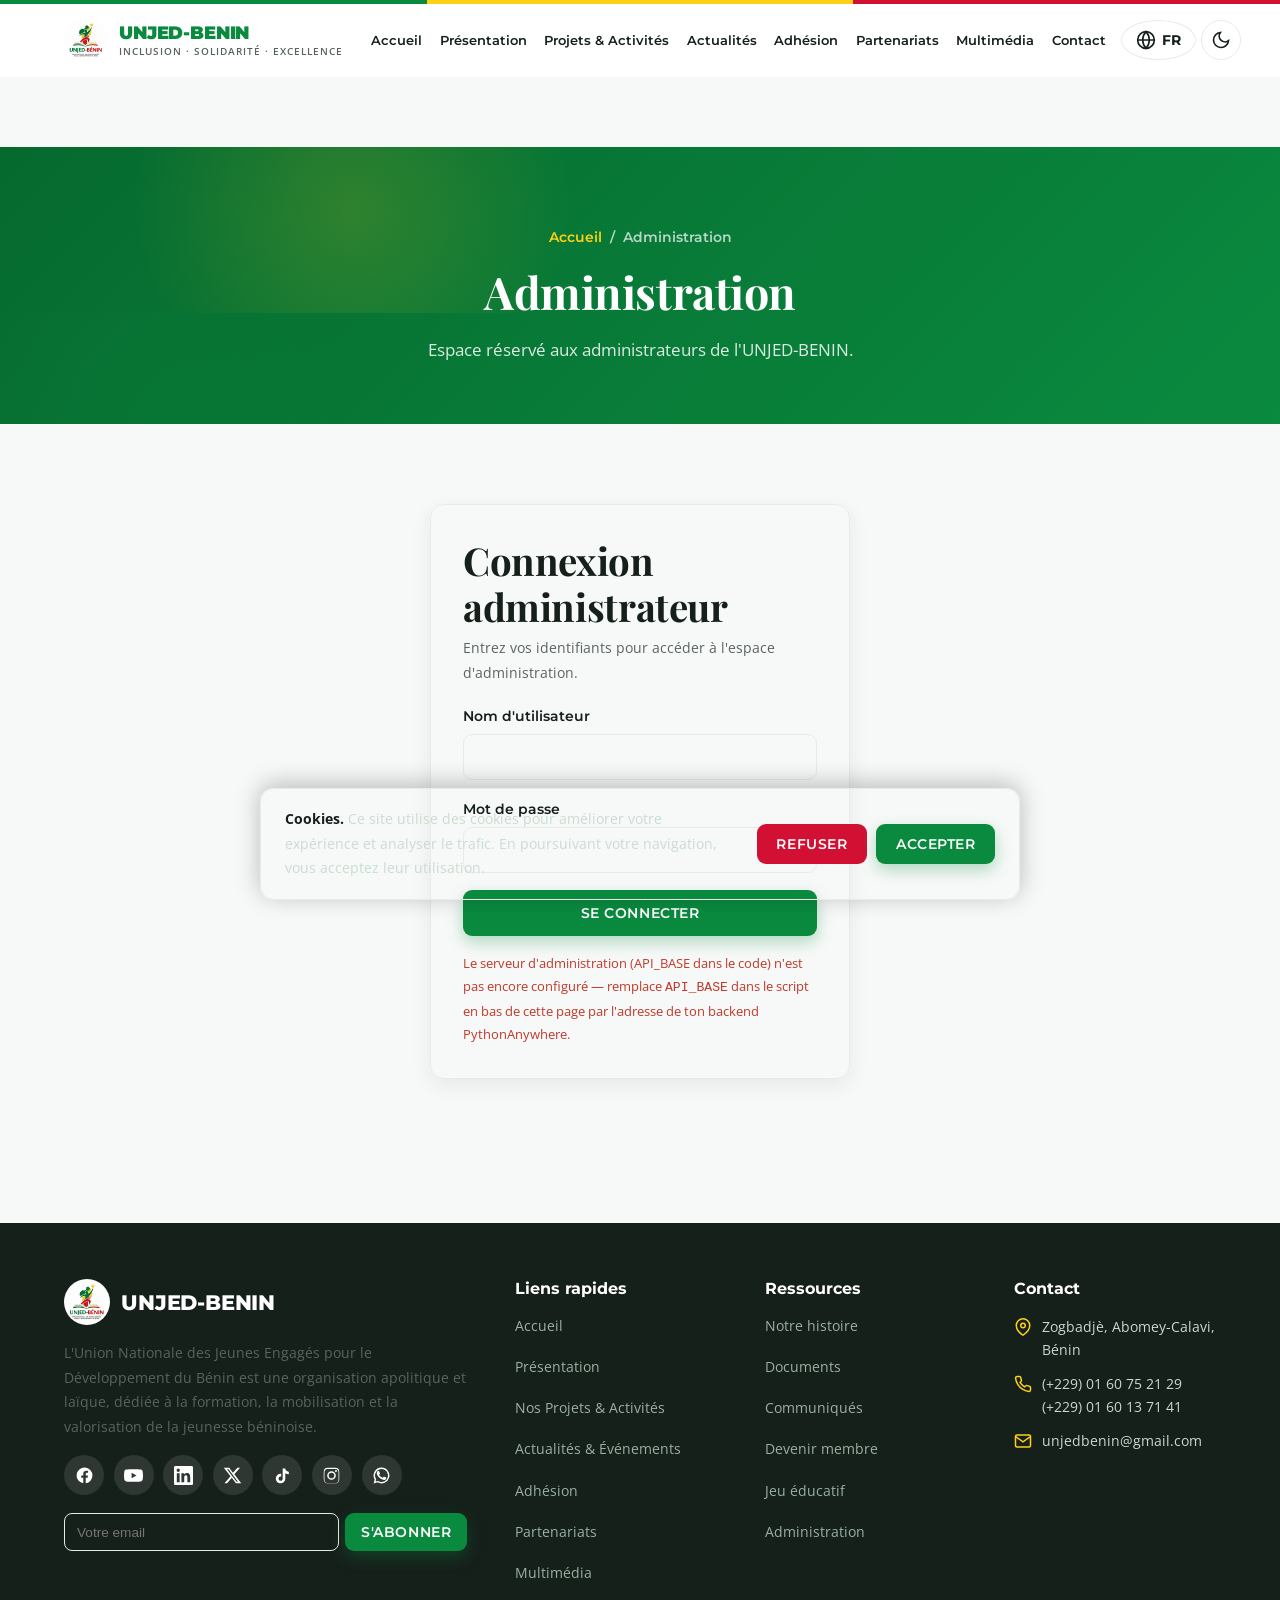
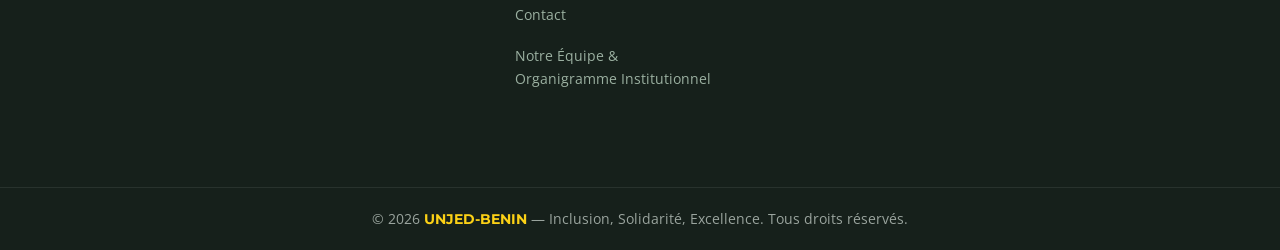
<file: administration.html>
<!DOCTYPE html>
<html lang="fr">
<head>
  <meta charset="UTF-8" />
  <meta name="viewport" content="width=device-width, initial-scale=1.0" />
  <meta name="theme-color" content="#0a8a3f" />
  <title>Administration — UNJED-BENIN</title>
  <meta name="description" content="Espace interne réservé aux administrateurs de l'UNJED-BENIN : publication d'annonces, documents et médias." />
  <meta name="robots" content="noindex, nofollow" />
  <link rel="icon" href="public/images/logo.jpeg" />
  <link rel="stylesheet" href="styles.css" />
</head>
<body>
  <div data-header></div>

  <main>
    <section class="page-hero">
      <div class="container">
        <div class="breadcrumb"><a href="index.html" data-en="Home">Accueil</a> / <span data-en="Administration">Administration</span></div>
        <h1 data-en="Administration">Administration</h1>
        <p data-en="Space reserved for UNJED-BENIN administrators.">Espace réservé aux administrateurs de l'UNJED-BENIN.</p>
      </div>
    </section>

    <section class="section">
      <div class="container">

        <!-- ECRAN DE CONNEXION -->
        <div id="admin-login" class="card reveal" style="max-width:420px;margin:0 auto;padding:32px;">
          <h2 style="margin-bottom:6px;" data-en="Administrator login">Connexion administrateur</h2>
          <p style="color:var(--text-muted);font-size:0.9rem;margin-bottom:20px;" data-en="Enter your credentials to access the administration space.">Entrez vos identifiants pour accéder à l'espace d'administration.</p>
          <form id="admin-login-form" class="form" autocomplete="off">
            <div class="field">
              <label for="admin-username" data-en="Username">Nom d'utilisateur</label>
              <input type="text" id="admin-username" name="username" autocomplete="username" required />
            </div>
            <div class="field">
              <label for="admin-password" data-en="Password">Mot de passe</label>
              <input type="password" id="admin-password" name="password" autocomplete="current-password" required />
            </div>
            <p id="admin-login-error" style="color:#C0392B;font-weight:600;font-size:0.88rem;display:none;"></p>
            <button type="submit" class="btn btn-green" style="justify-content:center;" data-en="Log in">Se connecter</button>
          </form>
          <p id="admin-api-warning" style="display:none;color:#C0392B;font-size:0.82rem;margin-top:16px;">
            Le serveur d'administration (API_BASE dans le code) n'est pas encore configuré — remplace <code>API_BASE</code> dans le script en bas de cette page par l'adresse de ton backend PythonAnywhere.
          </p>
        </div>

        <!-- ESPACE ADMIN -->
        <div id="admin-space" style="display:none;">
          <div style="display:flex;justify-content:space-between;align-items:center;margin-bottom:24px;flex-wrap:wrap;gap:12px;">
            <p style="margin:0;color:var(--text-muted);" data-en="Logged in as">Connecté en tant que <strong id="admin-name-label"></strong></p>
            <button type="button" id="admin-logout" class="btn btn-outline" data-en="Log out">Se déconnecter</button>
          </div>

          <!-- FORMULAIRE DE PUBLICATION -->
          <div class="card reveal" style="padding:28px 32px;margin-bottom:40px;">
            <h2 style="margin-bottom:16px;" data-en="New publication">Nouvelle publication</h2>
            <form id="post-form" class="form">
              <div class="form-row">
                <div class="field">
                  <label for="post-title" data-en="Title">Titre</label>
                  <input type="text" id="post-title" name="title" required />
                </div>
                <div class="field">
                  <label for="post-type" data-en="Type">Type</label>
                  <select id="post-type" name="post_type">
                    <option value="announcement" data-en="Announcement">Annonce</option>
                    <option value="document" data-en="Document">Document</option>
                    <option value="link" data-en="Link">Lien</option>
                    <option value="image" data-en="Image">Image</option>
                    <option value="video" data-en="Video">Vidéo</option>
                  </select>
                </div>
              </div>
              <div class="field">
                <label for="post-body" data-en="Text">Texte</label>
                <textarea id="post-body" name="body" rows="4"></textarea>
              </div>
              <div class="form-row">
                <div class="field">
                  <label for="post-file" data-en="File (image, document, or uploaded video)">Fichier (image, document, ou vidéo à uploader)</label>
                  <input type="file" id="post-file" name="file" />
                </div>
                <div class="field">
                  <label for="post-external" data-en="External link (YouTube, Vimeo, or any URL)">Lien externe (YouTube, Vimeo, ou toute URL)</label>
                  <input type="url" id="post-external" name="external_url" placeholder="https://..." />
                </div>
              </div>
              <div class="field">
                <label for="post-visibility" data-en="Visibility">Visibilité</label>
                <select id="post-visibility" name="visibility">
                  <option value="members" data-en="Members only (internal space)">Membres uniquement (espace interne)</option>
                  <option value="public" data-en="Public (visible on the site)">Public (visible sur le site)</option>
                </select>
              </div>
              <p id="post-error" style="color:#C0392B;font-weight:600;font-size:0.88rem;display:none;"></p>
              <button type="submit" class="btn btn-green" data-en="Publish">Publier</button>
            </form>
          </div>

          <!-- LISTE DES PUBLICATIONS -->
          <div class="section-header reveal" style="margin-bottom:24px;">
            <span class="eyebrow" data-en="All publications">Toutes les publications</span>
            <h2 data-en="Manage content">Gérer le contenu</h2>
          </div>
          <div id="posts-list" style="display:flex;flex-direction:column;gap:16px;max-width:760px;"></div>

          <!-- ABONNES -->
          <div class="section-header reveal" style="margin:48px 0 24px;">
            <span class="eyebrow" data-en="Subscribers">Abonnés</span>
            <h2 data-en="Newsletter subscriber list">Liste des abonnés</h2>
          </div>
          <div id="subscribers-list" style="max-width:760px;"></div>
        </div>

      </div>
    </section>
  </main>

  <div data-footer></div>
  <script src="components.js"></script>
  <script src="script.js"></script>
  <script>
  (function () {
    "use strict";

    // ⚠️ A CONFIGURER : remplace par l'adresse de ton backend PythonAnywhere
    // Exemple : "https://theophile.pythonanywhere.com"
    var API_BASE = "https://VOTRE-USERNAME.pythonanywhere.com";

    var loginPanel = document.getElementById("admin-login");
    var spacePanel = document.getElementById("admin-space");
    var loginForm = document.getElementById("admin-login-form");
    var loginError = document.getElementById("admin-login-error");
    var apiWarning = document.getElementById("admin-api-warning");
    var logoutBtn = document.getElementById("admin-logout");
    var nameLabel = document.getElementById("admin-name-label");
    var postForm = document.getElementById("post-form");
    var postError = document.getElementById("post-error");
    var postsList = document.getElementById("posts-list");
    var subscribersList = document.getElementById("subscribers-list");

    if (API_BASE.indexOf("VOTRE-USERNAME") !== -1) {
      apiWarning.style.display = "block";
    }

    function api(path, options) {
      options = options || {};
      options.credentials = "include";
      return fetch(API_BASE + path, options).then(function (res) {
        return res.json().then(function (data) {
          return { ok: res.ok, status: res.status, data: data };
        });
      });
    }

    function showSpace(admin) {
      loginPanel.style.display = "none";
      spacePanel.style.display = "block";
      nameLabel.textContent = admin.display_name;
      loadPosts();
      loadSubscribers();
    }
    function showLogin() {
      loginPanel.style.display = "block";
      spacePanel.style.display = "none";
    }

    // Vérifie si déjà connecté (session cookie)
    api("/api/admin/me").then(function (r) {
      if (r.ok && r.data.admin) showSpace(r.data.admin);
    }).catch(function () { /* backend pas encore joignable, on reste sur le login */ });

    loginForm.addEventListener("submit", function (e) {
      e.preventDefault();
      loginError.style.display = "none";
      var username = document.getElementById("admin-username").value.trim();
      var password = document.getElementById("admin-password").value;
      api("/api/admin/login", {
        method: "POST",
        headers: { "Content-Type": "application/json" },
        body: JSON.stringify({ username: username, password: password }),
      }).then(function (r) {
        if (r.ok) {
          showSpace(r.data.admin);
        } else {
          loginError.textContent = r.data.error || "Connexion impossible.";
          loginError.style.display = "block";
        }
      }).catch(function () {
        loginError.textContent = "Impossible de joindre le serveur d'administration.";
        loginError.style.display = "block";
      });
    });

    logoutBtn.addEventListener("click", function () {
      api("/api/admin/logout", { method: "POST" }).finally(showLogin);
    });

    function postTypeLabel(t) {
      return { announcement: "Annonce", document: "Document", link: "Lien", image: "Image", video: "Vidéo" }[t] || t;
    }

    function renderPosts(posts) {
      postsList.innerHTML = "";
      if (!posts.length) {
        postsList.innerHTML = '<p style="color:var(--text-muted);">Aucune publication pour le moment.</p>';
        return;
      }
      posts.forEach(function (post) {
        var card = document.createElement("div");
        card.className = "card reveal";
        var mediaHtml = "";
        if (post.file_url) {
          mediaHtml = '<p style="font-size:0.82rem;"><a href="' + API_BASE + post.file_url + '" target="_blank" rel="noopener">Voir le fichier</a></p>';
        }
        if (post.external_url) {
          mediaHtml += '<p style="font-size:0.82rem;"><a href="' + post.external_url + '" target="_blank" rel="noopener">' + post.external_url + '</a></p>';
        }
        card.innerHTML =
          '<p style="color:var(--text-muted);font-size:0.78rem;margin-bottom:4px;">' +
            postTypeLabel(post.post_type) + " · " + (post.visibility === "public" ? "Public" : "Membres") +
            (post.author ? " · " + post.author : "") +
          '</p>' +
          '<h3 style="margin-bottom:6px;"></h3>' +
          '<p></p>' +
          mediaHtml +
          '<button type="button" class="btn btn-outline" style="margin-top:10px;font-size:0.8rem;padding:6px 14px;">Supprimer</button>';
        card.querySelector("h3").textContent = post.title;
        card.querySelector("p:nth-of-type(2)").textContent = post.body || "";
        card.querySelector("button").addEventListener("click", function () {
          if (!confirm("Supprimer cette publication ?")) return;
          api("/api/posts/" + post.id, { method: "DELETE" }).then(function () { loadPosts(); });
        });
        postsList.appendChild(card);
      });
    }

    function loadPosts() {
      api("/api/posts").then(function (r) {
        if (r.ok) renderPosts(r.data);
      });
    }

    function loadSubscribers() {
      api("/api/admin/subscribers").then(function (r) {
        if (!r.ok) return;
        if (!r.data.length) {
          subscribersList.innerHTML = '<p style="color:var(--text-muted);">Aucun abonné pour le moment.</p>';
          return;
        }
        subscribersList.innerHTML = "<p style='color:var(--text-muted);font-size:0.85rem;'>" + r.data.length + " abonné(s) : " +
          r.data.map(function (s) { return s.email; }).join(", ") + "</p>";
      });
    }

    postForm.addEventListener("submit", function (e) {
      e.preventDefault();
      postError.style.display = "none";
      var formData = new FormData(postForm);
      api("/api/posts", { method: "POST", body: formData }).then(function (r) {
        if (r.ok) {
          postForm.reset();
          loadPosts();
        } else {
          postError.textContent = r.data.error || "Erreur lors de la publication.";
          postError.style.display = "block";
        }
      }).catch(function () {
        postError.textContent = "Impossible de joindre le serveur d'administration.";
        postError.style.display = "block";
      });
    });
  })();
  </script>
</body>
</html>
</file>
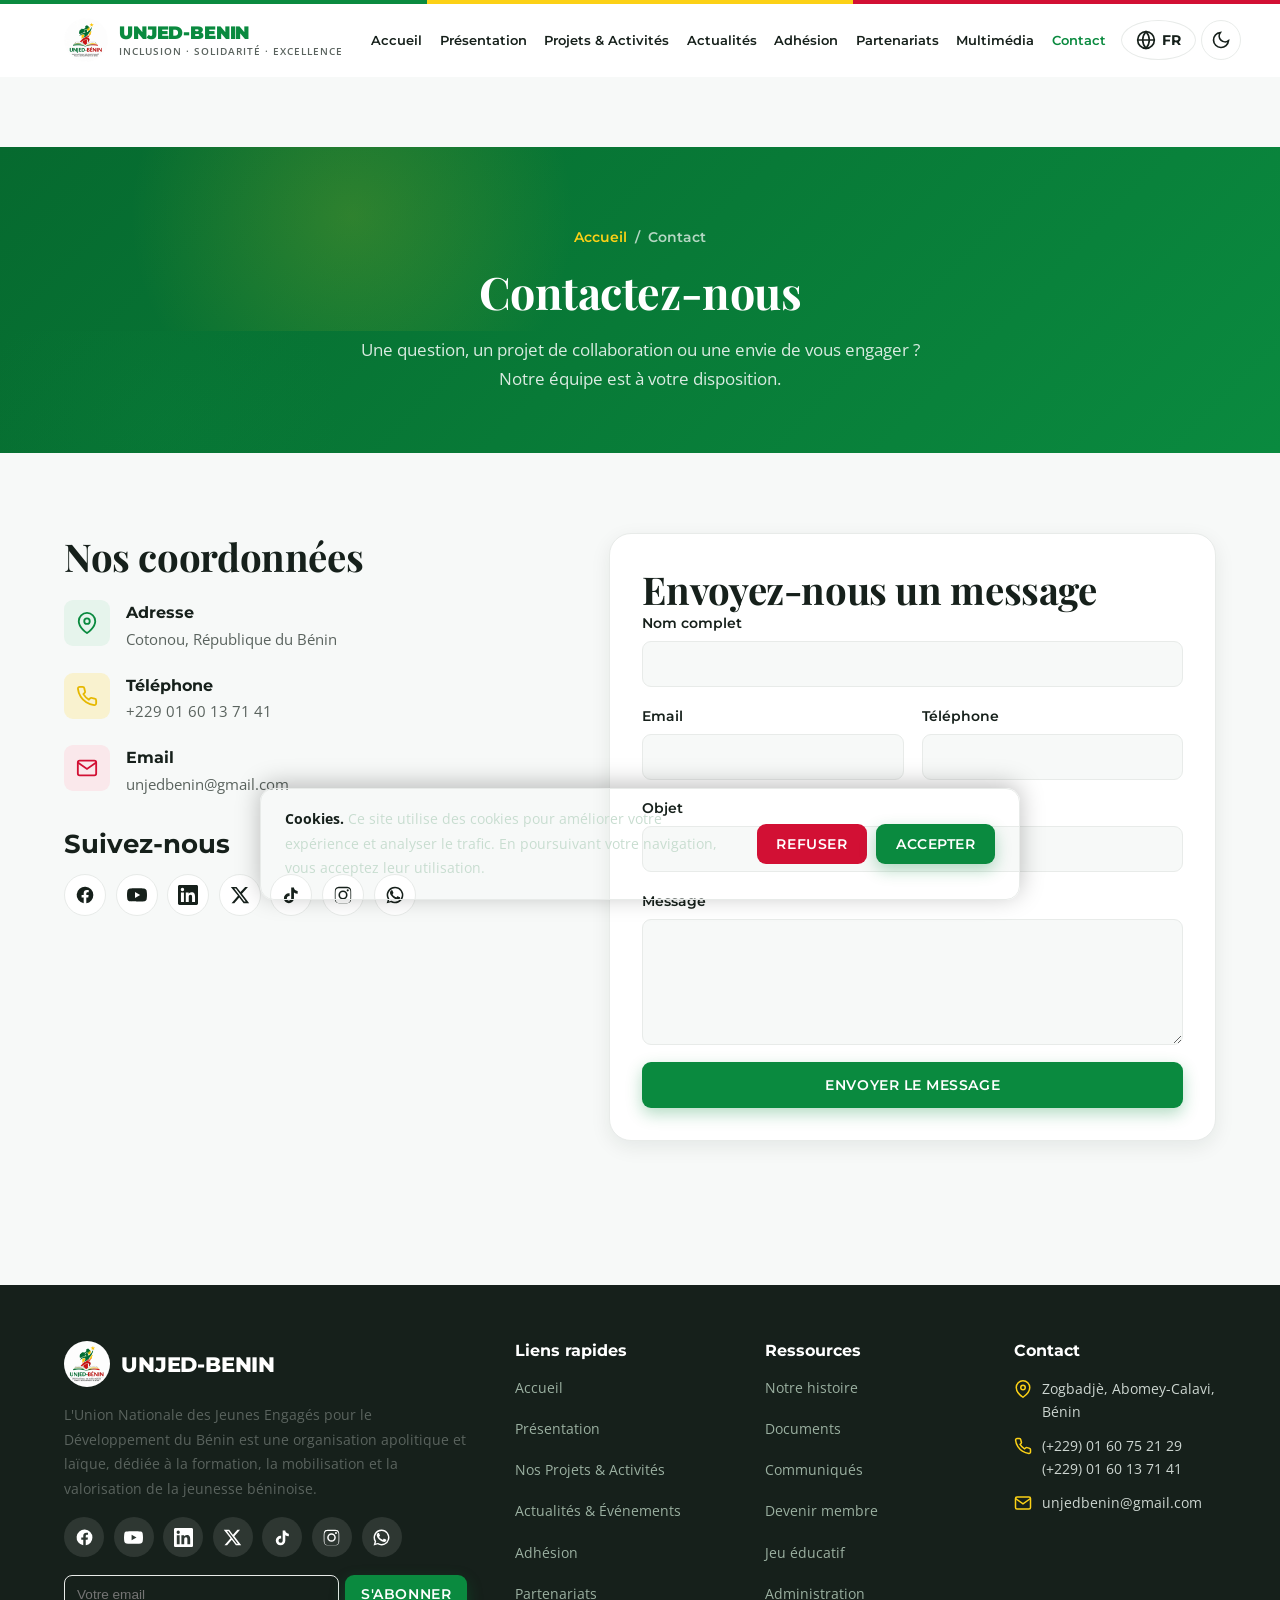
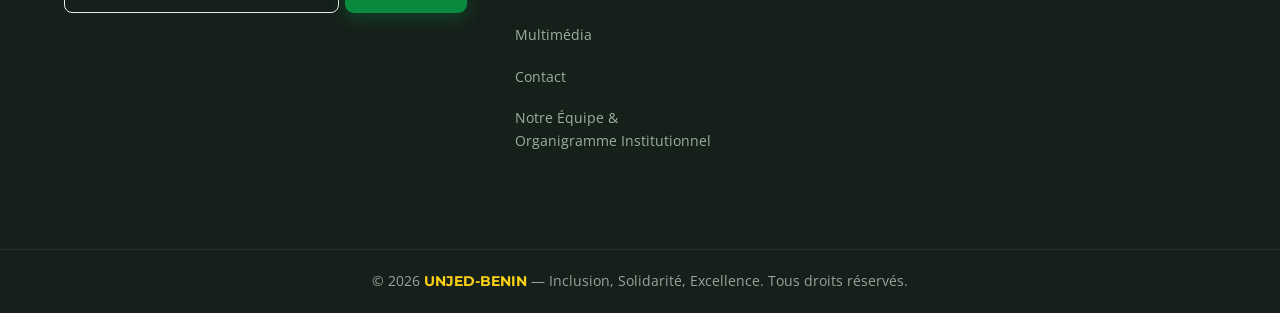
<file: contact.html>
<!DOCTYPE html>
<html lang="fr">
<head>
  <meta charset="UTF-8" />
  <meta name="viewport" content="width=device-width, initial-scale=1.0" />
  <meta name="theme-color" content="#0a8a3f" />
  <title>Contact — UNJED-BENIN</title>
  <meta name="description" content="Contactez l'UNJED-BENIN. Écrivez-nous, appelez-nous ou rendez-nous visite pour collaborer ou rejoindre l'Union." />
  <link rel="icon" href="public/images/logo.jpeg" />
  <link rel="stylesheet" href="styles.css" />
</head>
<body>
  <div data-header></div>

  <main>
    <section class="page-hero">
      <div class="container">
        <div class="breadcrumb"><a href="index.html" data-en="Home">Accueil</a> / <span data-en="Contact">Contact</span></div>
        <h1 data-en="Contact us">Contactez-nous</h1>
        <p data-en="A question, a collaboration project or a desire to commit? Our team is at your disposal.">Une question, un projet de collaboration ou une envie de vous engager ? Notre équipe est à votre disposition.</p>
      </div>
    </section>

    <section class="section">
      <div class="container">
        <div class="contact-grid">
          <!-- INFOS -->
          <div class="reveal">
            <h2 data-en="Our contact details">Nos coordonnées</h2>
            <ul class="contact-info">
              <li>
                <span class="contact-ic icon-green"><svg viewBox="0 0 24 24" fill="none" stroke="currentColor" stroke-width="2"><path d="M21 10c0 7-9 13-9 13s-9-6-9-13a9 9 0 0 1 18 0z"/><circle cx="12" cy="10" r="3"/></svg></span>
                <div><strong data-en="Address">Adresse</strong><p data-en="Cotonou, Republic of Benin">Cotonou, République du Bénin</p></div>
              </li>
              <li>
                <span class="contact-ic icon-yellow"><svg viewBox="0 0 24 24" fill="none" stroke="currentColor" stroke-width="2"><path d="M22 16.92v3a2 2 0 0 1-2.18 2 19.79 19.79 0 0 1-8.63-3.07 19.5 19.5 0 0 1-6-6 19.79 19.79 0 0 1-3.07-8.67A2 2 0 0 1 4.11 2h3a2 2 0 0 1 2 1.72c.13.96.36 1.9.7 2.81a2 2 0 0 1-.45 2.11L8.09 9.91a16 16 0 0 0 6 6l1.27-1.27a2 2 0 0 1 2.11-.45c.91.34 1.85.57 2.81.7A2 2 0 0 1 22 16.92z"/></svg></span>
                <div><strong data-en="Phone">Téléphone</strong><p><a href="https://wa.me/229160137141" target="_blank" rel="noopener" style="color:inherit;">+229 01 60 13 71 41</a></p></div>
              </li>
              <li>
                <span class="contact-ic icon-red"><svg viewBox="0 0 24 24" fill="none" stroke="currentColor" stroke-width="2"><path d="M4 4h16c1.1 0 2 .9 2 2v12c0 1.1-.9 2-2 2H4c-1.1 0-2-.9-2-2V6c0-1.1.9-2 2-2z"/><polyline points="22,6 12,13 2,6"/></svg></span>
                <div><strong data-en="Email">Email</strong><p>unjedbenin@gmail.com</p></div>
              </li>
            </ul>

            <h3 style="margin-top:2rem;" data-en="Follow us">Suivez-nous</h3>
            <div class="social-row" data-social></div>
          </div>

          <!-- FORMULAIRE -->
          <div class="form-card reveal">
            <h2 data-en="Send us a message">Envoyez-nous un message</h2>
            <form id="contact-form" class="form">

            <input type="hidden" name="access_key" value="ff1e33f2-ea1e-483a-9256-ff4f7bd5187b" />
            <input type="hidden" name="subject" value=" Nouvelle demande d'adhésion — UNJED-BÉNIN" />
            <input type="hidden" name="from_name" value="Formulaire Adhésion UNJED" />
            <input type="hidden" name="redirect" value="false" />
              <div class="field">
                <label for="cname" data-en="Full name">Nom complet</label>
                <input type="text" id="cname" name="cname" required />
              </div>
              <div class="form-row">
                <div class="field">
                  <label for="cemail" data-en="Email">Email</label>
                  <input type="email" id="cemail" name="cemail" required />
                </div>
                <div class="field">
                  <label for="cphone" data-en="Phone">Téléphone</label>
                  <input type="tel" id="cphone" name="cphone" />
                </div>
              </div>
              <div class="field">
                <label for="csubject" data-en="Subject">Objet</label>
                <input type="text" id="csubject" name="csubject" required />
              </div>
              <div class="field">
                <label for="cmessage" data-en="Message">Message</label>
                <textarea id="cmessage" name="cmessage" rows="5" required></textarea>
              </div>
              <button type="submit" class="btn btn-green btn-block" data-en="Send message">Envoyer le message</button>
              <p class="form-success" id="contact-success" hidden data-en="Thank you! Your message has been sent. We will reply as soon as possible.">Merci ! Votre message a bien été envoyé. Nous vous répondrons dans les meilleurs délais.</p>
            </form>
          </div>
        </div>
      </div>
    </section>
  </main>
  <div data-footer></div>
  <script src="components.js"></script>
  <script src="script.js"></script>
</body>
</html>
</file>
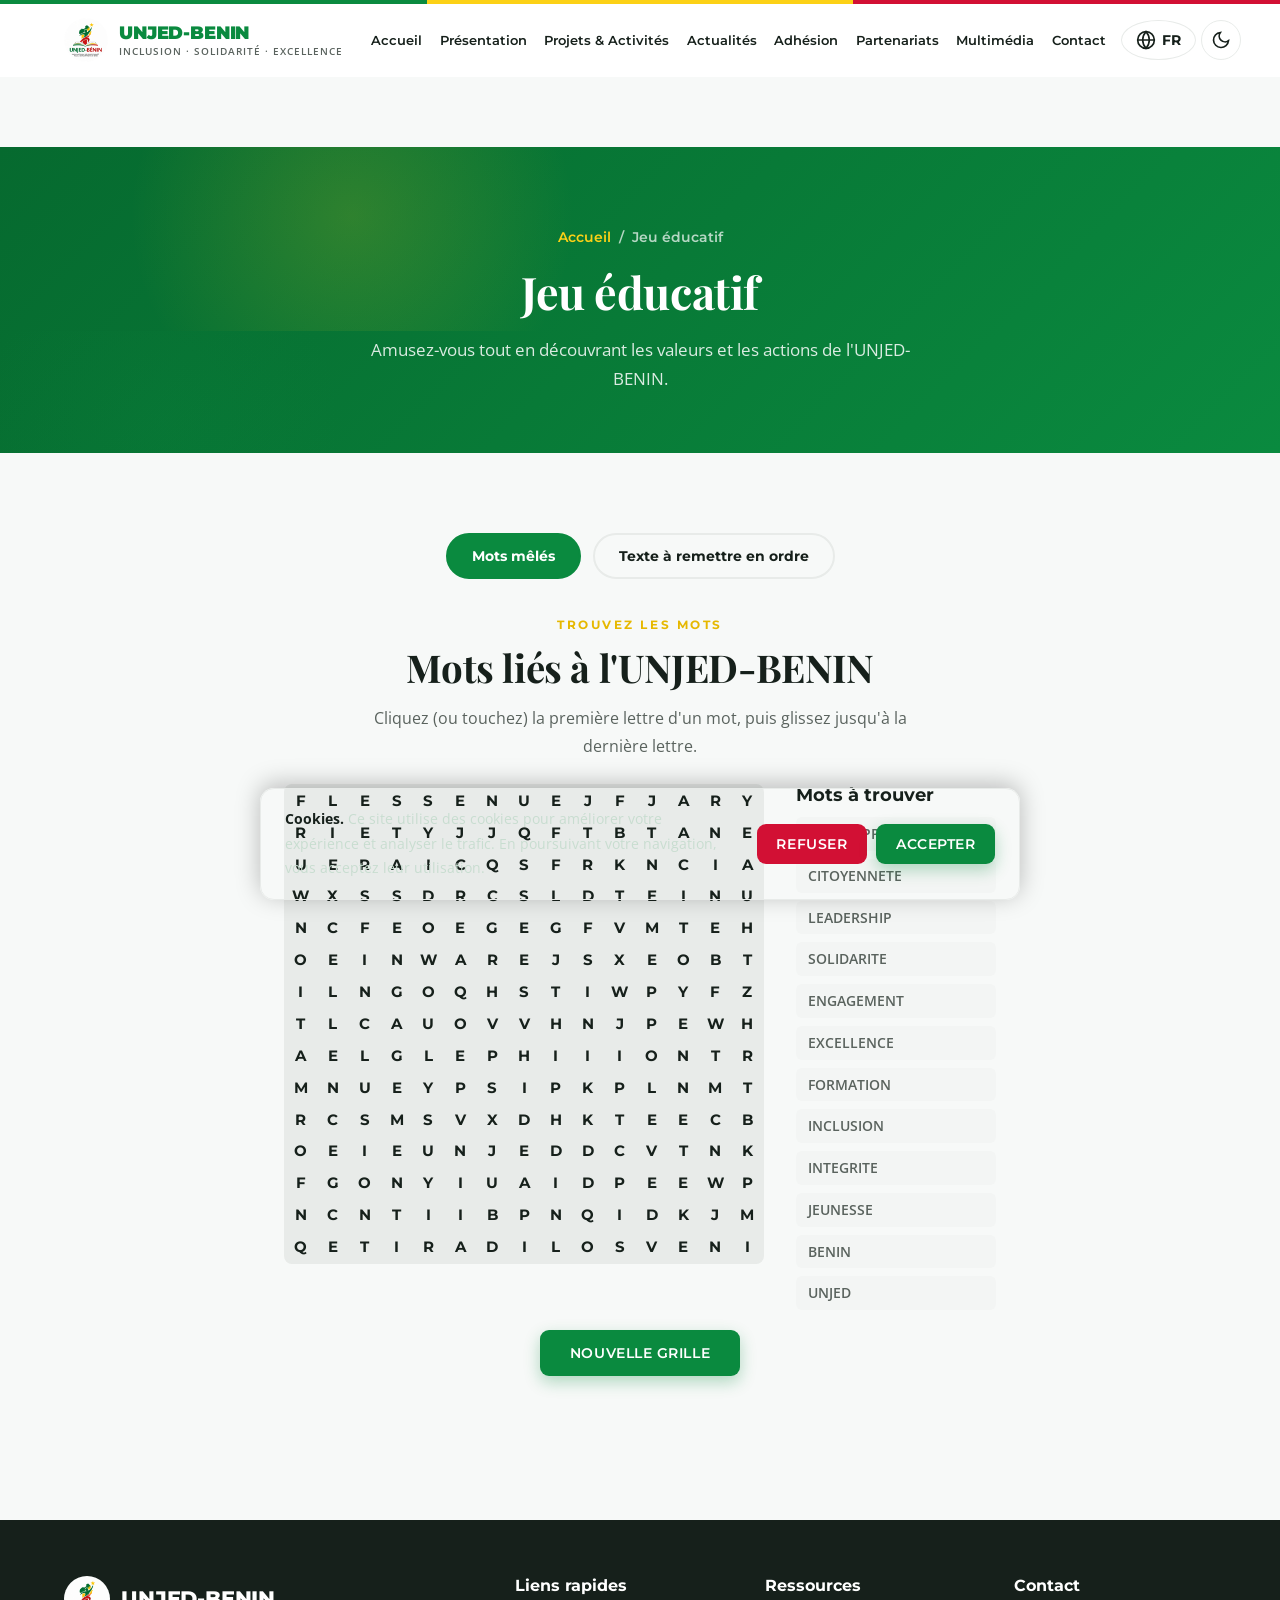
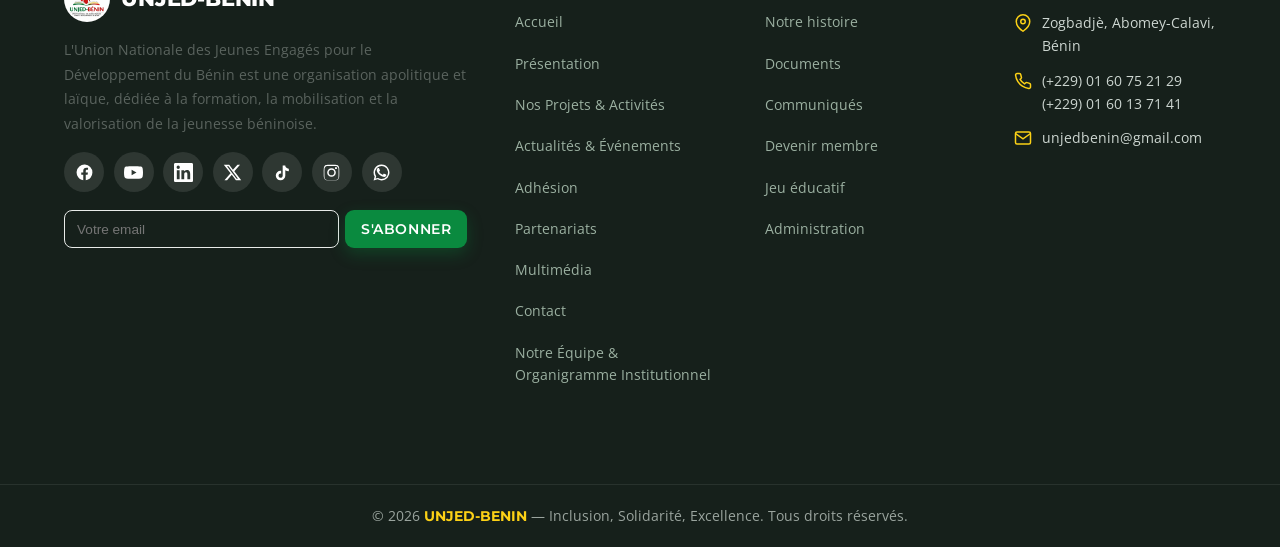
<file: jeu.html>
<!DOCTYPE html>
<html lang="fr">
<head>
  <meta charset="UTF-8" />
  <meta name="viewport" content="width=device-width, initial-scale=1.0" />
  <meta name="theme-color" content="#0a8a3f" />
  <title>Jeu éducatif — UNJED-BENIN</title>
  <meta name="description" content="Jouez et apprenez sur l'UNJED-BENIN : mots mêlés et texte à remettre en ordre." />
  <link rel="icon" href="public/images/logo.jpeg" />
  <link rel="stylesheet" href="styles.css" />
</head>
<body>
  <div data-header></div>

  <main>
    <section class="page-hero">
      <div class="container">
        <div class="breadcrumb"><a href="index.html" data-en="Home">Accueil</a> / <span data-en="Educational game">Jeu éducatif</span></div>
        <h1 data-en="Educational game">Jeu éducatif</h1>
        <p data-en="Have fun while discovering the values and actions of UNJED-BENIN.">Amusez-vous tout en découvrant les valeurs et les actions de l'UNJED-BENIN.</p>
      </div>
    </section>

    <section class="section">
      <div class="container">
        <div class="game-tabs">
          <button type="button" class="game-tab-btn active" data-tab="wordsearch" data-en="Word search">Mots mêlés</button>
          <button type="button" class="game-tab-btn" data-tab="scramble" data-en="Rebuild the sentence">Texte à remettre en ordre</button>
        </div>

        <!-- MOTS MELES -->
        <div class="game-panel active" id="panel-wordsearch">
          <div class="section-head reveal" style="margin-bottom:24px;">
            <span class="eyebrow" data-en="Find the words">Trouvez les mots</span>
            <h2 data-en="Words about UNJED-BENIN">Mots liés à l'UNJED-BENIN</h2>
            <p data-en="Click or touch the first letter of a word, then drag to the last letter.">Cliquez (ou touchez) la première lettre d'un mot, puis glissez jusqu'à la dernière lettre.</p>
          </div>
          <div class="wordsearch-wrap">
            <div class="wordsearch-grid" id="ws-grid"></div>
            <div class="ws-wordlist">
              <h4 data-en="Words to find">Mots à trouver</h4>
              <ul id="ws-word-list"></ul>
            </div>
          </div>
          <p class="ws-status" id="ws-status"></p>
          <div class="scramble-actions">
            <button type="button" class="btn btn-green" id="ws-restart" data-en="New grid">Nouvelle grille</button>
          </div>
        </div>

        <!-- TEXTE A REORDONNER -->
        <div class="game-panel" id="panel-scramble">
          <div class="section-head reveal" style="margin-bottom:24px;">
            <span class="eyebrow" data-en="Rebuild the sentence">Reconstituez la phrase</span>
            <h2 data-en="Put the words back in order">Remettez les mots dans l'ordre</h2>
            <p data-en="Click the words in the right order to rebuild the sentence about UNJED-BENIN.">Cliquez sur les mots dans le bon ordre pour reconstituer la phrase sur l'UNJED-BENIN.</p>
          </div>
          <div class="scramble-card">
            <div class="scramble-progress" id="scramble-progress">Phrase 1 / 5</div>
            <div class="scramble-answer" id="scramble-answer"></div>
            <div class="scramble-bank" id="scramble-bank"></div>
            <p class="scramble-feedback" id="scramble-feedback"></p>
            <div class="scramble-actions">
              <button type="button" class="btn btn-green" id="scramble-check" data-en="Check">Vérifier</button>
              <button type="button" class="btn btn-yellow" id="scramble-reset" data-en="Reset sentence">Réinitialiser</button>
            </div>
            <div class="scramble-reward" id="scramble-reward">
              <h3 data-en="Well done!">Bravo !</h3>
              <p id="scramble-reward-text"></p>
              <div class="scramble-actions">
                <button type="button" class="btn btn-green" id="scramble-restart" data-en="Play again">Rejouer</button>
              </div>
            </div>
          </div>
        </div>
      </div>
    </section>
  </main>

  <div data-footer></div>
  <script src="components.js"></script>
  <script src="script.js"></script>
  <script>
  (function () {
    "use strict";

    /* ==========================================================
       MOTS MELES
       ========================================================== */
    var WS_WORDS = ["JEUNESSE","LEADERSHIP","SOLIDARITE","ENGAGEMENT","FORMATION","INCLUSION","EXCELLENCE","INTEGRITE","CITOYENNETE","BENIN","UNJED","DEVELOPPEMENT"];
    var WS_SIZE = 15;
    var wsGridEl = document.getElementById("ws-grid");
    var wsListEl = document.getElementById("ws-word-list");
    var wsStatusEl = document.getElementById("ws-status");
    var wsPlacements = [];
    var wsFoundWords = {};
    var wsSelecting = false;
    var wsStartCell = null;
    var wsCurrentCells = [];

    var WS_DIRS = [[0,1],[1,0],[1,1],[1,-1],[0,-1],[-1,0],[-1,-1],[-1,1]];

    function wsBuild() {
      wsFoundWords = {};
      var grid = [];
      for (var r = 0; r < WS_SIZE; r++) { grid.push(new Array(WS_SIZE).fill("")); }
      var placements = [];
      var wordsSorted = WS_WORDS.slice().sort(function (a, b) { return b.length - a.length; });

      wordsSorted.forEach(function (word) {
        var placed = false;
        for (var attempt = 0; attempt < 400 && !placed; attempt++) {
          var dir = WS_DIRS[Math.floor(Math.random() * WS_DIRS.length)];
          var row = Math.floor(Math.random() * WS_SIZE);
          var col = Math.floor(Math.random() * WS_SIZE);
          var endRow = row + dir[0] * (word.length - 1);
          var endCol = col + dir[1] * (word.length - 1);
          if (endRow < 0 || endRow >= WS_SIZE || endCol < 0 || endCol >= WS_SIZE) continue;

          var cells = [];
          var ok = true;
          for (var i = 0; i < word.length; i++) {
            var rr = row + dir[0] * i;
            var cc = col + dir[1] * i;
            var existing = grid[rr][cc];
            if (existing !== "" && existing !== word[i]) { ok = false; break; }
            cells.push([rr, cc]);
          }
          if (!ok) continue;

          cells.forEach(function (cell, idx) { grid[cell[0]][cell[1]] = word[idx]; });
          placements.push({ word: word, cells: cells });
          placed = true;
        }
      });

      var alphabet = "ABCDEFGHIJKLMNOPQRSTUVWXYZ";
      for (var r2 = 0; r2 < WS_SIZE; r2++) {
        for (var c2 = 0; c2 < WS_SIZE; c2++) {
          if (!grid[r2][c2]) grid[r2][c2] = alphabet[Math.floor(Math.random() * alphabet.length)];
        }
      }
      return { grid: grid, placements: placements };
    }

    function wsRender() {
      var built = wsBuild();
      wsPlacements = built.placements;
      wsFoundWords = {};
      wsGridEl.innerHTML = "";
      wsGridEl.style.gridTemplateColumns = "repeat(" + WS_SIZE + ", 1fr)";
      wsGridEl.style.gridTemplateRows = "repeat(" + WS_SIZE + ", 1fr)";

      for (var r = 0; r < WS_SIZE; r++) {
        for (var c = 0; c < WS_SIZE; c++) {
          var cellEl = document.createElement("div");
          cellEl.className = "ws-cell";
          cellEl.textContent = built.grid[r][c];
          cellEl.dataset.r = r;
          cellEl.dataset.c = c;
          wsGridEl.appendChild(cellEl);
        }
      }

      wsListEl.innerHTML = "";
      wsPlacements.forEach(function (p) {
        var li = document.createElement("li");
        li.textContent = p.word;
        li.id = "ws-word-" + p.word;
        wsListEl.appendChild(li);
      });

      wsStatusEl.textContent = "";
      wsSelecting = false;
      wsStartCell = null;
      wsCurrentCells = [];
    }

    function wsCellAt(r, c) {
      return wsGridEl.querySelector('.ws-cell[data-r="' + r + '"][data-c="' + c + '"]');
    }

    function wsClearSelecting() {
      wsGridEl.querySelectorAll(".ws-cell.selecting").forEach(function (el) { el.classList.remove("selecting"); });
    }

    function wsCellsBetween(start, end) {
      var dr = end[0] - start[0];
      var dc = end[1] - start[1];
      var steps = Math.max(Math.abs(dr), Math.abs(dc));
      if (steps === 0) return [start];
      if (dr !== 0 && dc !== 0 && Math.abs(dr) !== Math.abs(dc)) return null; // pas une ligne droite valide
      var stepR = dr === 0 ? 0 : dr / Math.abs(dr);
      var stepC = dc === 0 ? 0 : dc / Math.abs(dc);
      var cells = [];
      for (var i = 0; i <= steps; i++) {
        cells.push([start[0] + stepR * i, start[1] + stepC * i]);
      }
      return cells;
    }

    function wsSameCells(a, b) {
      if (a.length !== b.length) return false;
      var aSet = a.map(function (x) { return x[0] + "-" + x[1]; }).sort();
      var bSet = b.map(function (x) { return x[0] + "-" + x[1]; }).sort();
      return aSet.every(function (v, i) { return v === bSet[i]; });
    }

    function wsFinishSelection() {
      if (wsCurrentCells.length > 1) {
        wsPlacements.forEach(function (p) {
          if (wsFoundWords[p.word]) return;
          if (wsSameCells(p.cells, wsCurrentCells)) {
            wsFoundWords[p.word] = true;
            wsCurrentCells.forEach(function (cell) {
              var el = wsCellAt(cell[0], cell[1]);
              if (el) el.classList.add("found");
            });
            var li = document.getElementById("ws-word-" + p.word);
            if (li) li.classList.add("found");
          }
        });
      }
      wsClearSelecting();
      wsSelecting = false;
      wsStartCell = null;
      wsCurrentCells = [];

      var foundCount = Object.keys(wsFoundWords).length;
      if (foundCount === wsPlacements.length) {
        wsStatusEl.textContent = "Bravo, vous avez trouvé tous les mots !";
      } else {
        wsStatusEl.textContent = foundCount + " / " + wsPlacements.length + " mots trouvés";
      }
    }

    function wsPointerDown(e) {
      var target = e.target.closest(".ws-cell");
      if (!target) return;
      wsSelecting = true;
      wsStartCell = [parseInt(target.dataset.r, 10), parseInt(target.dataset.c, 10)];
      wsCurrentCells = [wsStartCell];
      target.classList.add("selecting");
    }

    function wsPointerMove(e) {
      if (!wsSelecting) return;
      var point = e.touches ? e.touches[0] : e;
      var el = document.elementFromPoint(point.clientX, point.clientY);
      var target = el ? el.closest(".ws-cell") : null;
      if (!target) return;
      var current = [parseInt(target.dataset.r, 10), parseInt(target.dataset.c, 10)];
      var cells = wsCellsBetween(wsStartCell, current);
      if (!cells) return;
      wsClearSelecting();
      wsCurrentCells = cells;
      cells.forEach(function (cell) {
        var cEl = wsCellAt(cell[0], cell[1]);
        if (cEl) cEl.classList.add("selecting");
      });
    }

    function wsPointerUp() {
      if (!wsSelecting) return;
      wsFinishSelection();
    }

    wsGridEl.addEventListener("mousedown", wsPointerDown);
    wsGridEl.addEventListener("mousemove", wsPointerMove);
    document.addEventListener("mouseup", wsPointerUp);
    wsGridEl.addEventListener("touchstart", function (e) { wsPointerDown(e); }, { passive: true });
    wsGridEl.addEventListener("touchmove", function (e) { wsPointerMove(e); e.preventDefault(); }, { passive: false });
    document.addEventListener("touchend", wsPointerUp);

    document.getElementById("ws-restart").addEventListener("click", wsRender);
    wsRender();

    /* ==========================================================
       TEXTE A REORDONNER
       ========================================================== */
    var SCRAMBLE_SENTENCES = [
      "L'UNJED-BENIN forme et mobilise la jeunesse béninoise.",
      "Notre union défend l'inclusion, la solidarité et l'excellence.",
      "Chaque jeune engagé peut représenter l'organisation avec fierté.",
      "La transparence guide toutes les actions de nos responsables.",
      "Ensemble, nous construisons un Bénin durable et solidaire."
    ];
    var REWARD_TEXT = "L'UNJED-BENIN, c'est une jeunesse béninoise unie, formée et engagée, qui avance avec discipline, transparence et solidarité pour construire un Bénin meilleur.";

    var scrambleIndex = 0;
    var scrambleScore = 0;
    var scrambleAnswerOrder = [];
    var answerEl = document.getElementById("scramble-answer");
    var bankEl = document.getElementById("scramble-bank");
    var feedbackEl = document.getElementById("scramble-feedback");
    var progressEl = document.getElementById("scramble-progress");
    var rewardEl = document.getElementById("scramble-reward");
    var rewardTextEl = document.getElementById("scramble-reward-text");

    function shuffle(arr) {
      var a = arr.slice();
      for (var i = a.length - 1; i > 0; i--) {
        var j = Math.floor(Math.random() * (i + 1));
        var tmp = a[i]; a[i] = a[j]; a[j] = tmp;
      }
      return a;
    }

    function scrambleLoadSentence() {
      feedbackEl.textContent = "";
      feedbackEl.className = "scramble-feedback";
      rewardEl.classList.remove("show");
      answerEl.innerHTML = "";
      scrambleAnswerOrder = [];
      progressEl.textContent = "Phrase " + (scrambleIndex + 1) + " / " + SCRAMBLE_SENTENCES.length;

      var sentence = SCRAMBLE_SENTENCES[scrambleIndex];
      var words = sentence.split(" ");
      var shuffled = shuffle(words);

      bankEl.innerHTML = "";
      shuffled.forEach(function (word, idx) {
        var chip = document.createElement("button");
        chip.type = "button";
        chip.className = "scramble-chip";
        chip.textContent = word;
        chip.dataset.word = word;
        chip.dataset.uid = idx;
        chip.addEventListener("click", function () {
          if (chip.classList.contains("placed")) return;
          chip.classList.add("placed");
          var placedChip = document.createElement("span");
          placedChip.className = "scramble-chip";
          placedChip.textContent = word;
          placedChip.addEventListener("click", function () {
            placedChip.remove();
            chip.classList.remove("placed");
            scrambleAnswerOrder = scrambleAnswerOrder.filter(function (w) { return w.uid !== idx; });
          });
          answerEl.appendChild(placedChip);
          scrambleAnswerOrder.push({ word: word, uid: idx });
        });
        bankEl.appendChild(chip);
      });
    }

    document.getElementById("scramble-check").addEventListener("click", function () {
      var built = scrambleAnswerOrder.map(function (w) { return w.word; }).join(" ");
      var correct = SCRAMBLE_SENTENCES[scrambleIndex];
      if (built === correct) {
        feedbackEl.textContent = "Correct !";
        feedbackEl.className = "scramble-feedback ok";
        scrambleScore++;
        setTimeout(function () {
          if (scrambleIndex < SCRAMBLE_SENTENCES.length - 1) {
            scrambleIndex++;
            scrambleLoadSentence();
          } else {
            rewardTextEl.textContent = "Score : " + scrambleScore + " / " + SCRAMBLE_SENTENCES.length + ". " + REWARD_TEXT;
            rewardEl.classList.add("show");
          }
        }, 700);
      } else {
        feedbackEl.textContent = "Ce n'est pas encore ça, réessayez.";
        feedbackEl.className = "scramble-feedback ko";
      }
    });

    document.getElementById("scramble-reset").addEventListener("click", scrambleLoadSentence);
    document.getElementById("scramble-restart").addEventListener("click", function () {
      scrambleIndex = 0;
      scrambleScore = 0;
      scrambleLoadSentence();
    });

    scrambleLoadSentence();

    /* ==========================================================
       ONGLETS
       ========================================================== */
    document.querySelectorAll(".game-tab-btn").forEach(function (btn) {
      btn.addEventListener("click", function () {
        document.querySelectorAll(".game-tab-btn").forEach(function (b) { b.classList.remove("active"); });
        document.querySelectorAll(".game-panel").forEach(function (p) { p.classList.remove("active"); });
        btn.classList.add("active");
        document.getElementById("panel-" + btn.dataset.tab).classList.add("active");
      });
    });
  })();
  </script>
</body>
</html>
</file>
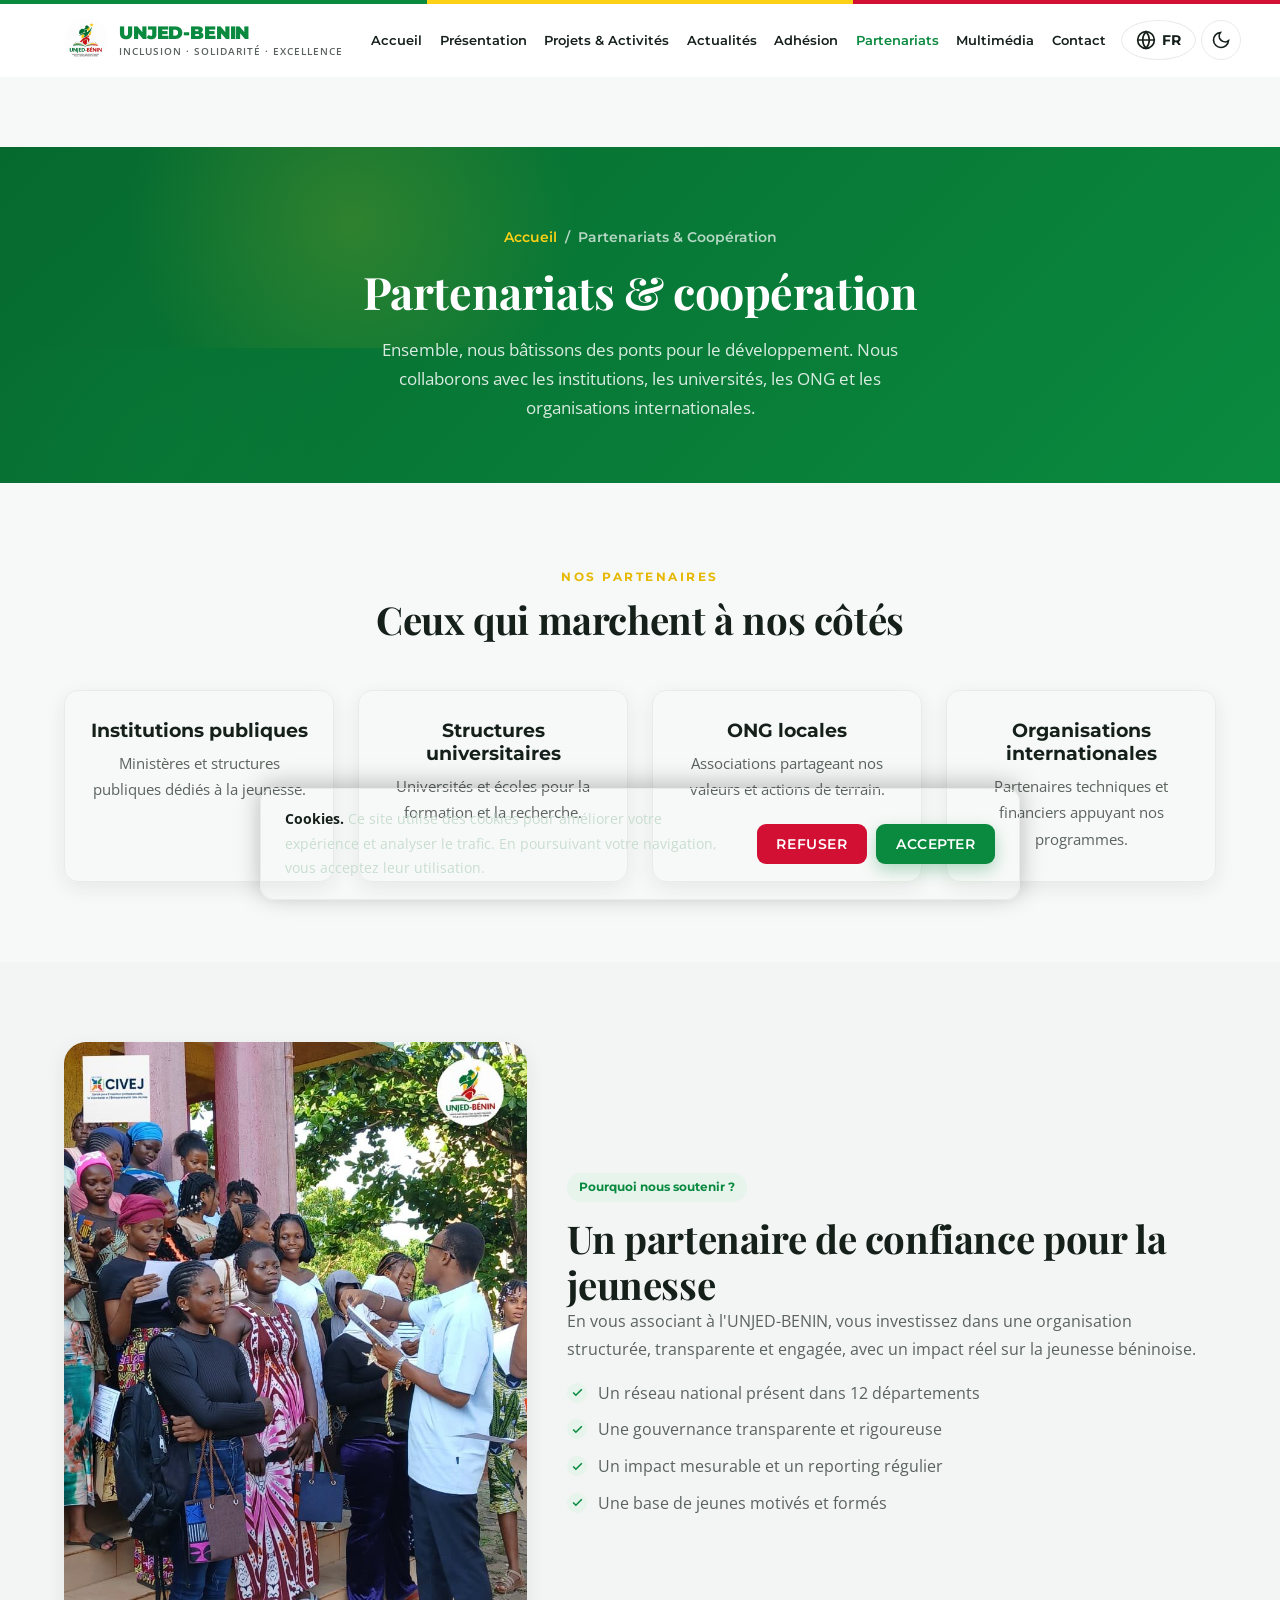
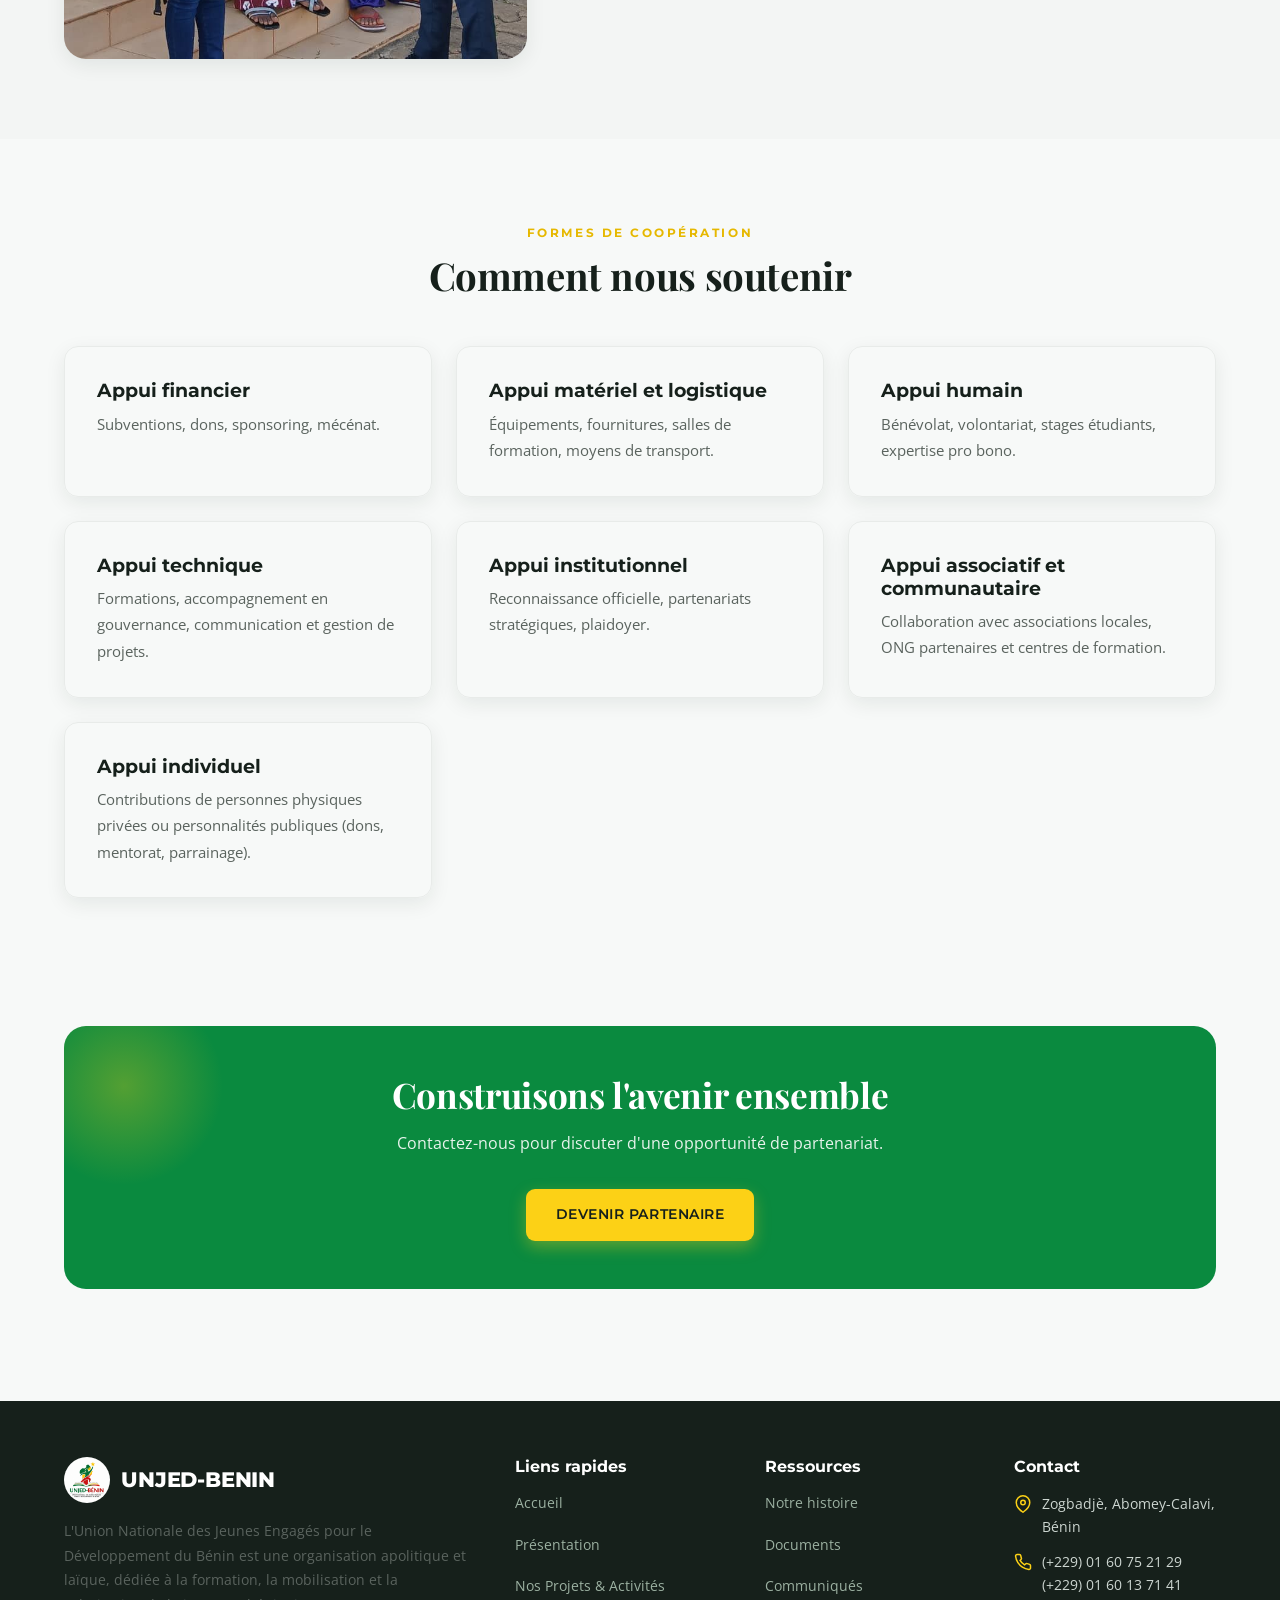
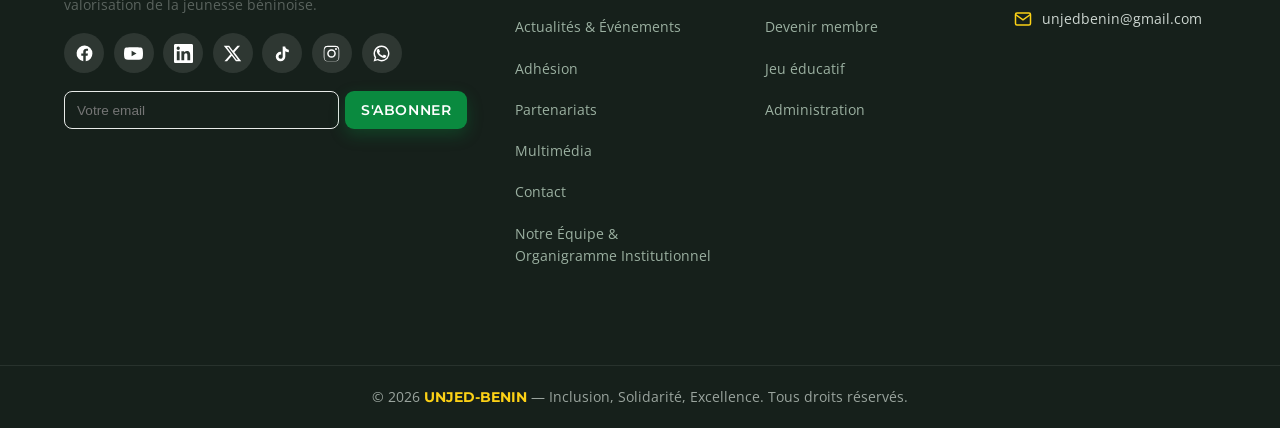
<file: partenariats.html>
<!DOCTYPE html>
<html lang="fr">
<head>
  <meta charset="UTF-8" />
  <meta name="viewport" content="width=device-width, initial-scale=1.0" />
  <meta name="theme-color" content="#0a8a3f" />
  <title>Partenariats &amp; Coopération — UNJED-BENIN</title>
  <meta name="description" content="Partenariats et coopération de l'UNJED-BENIN avec les institutions, universités, ONG et organisations internationales." />
  <link rel="icon" href="public/images/logo.jpeg" />
  <link rel="stylesheet" href="styles.css" />
</head>
<body>
  <div data-header></div>

  <main>
    <section class="page-hero">
      <div class="container">
        <div class="breadcrumb"><a href="index.html" data-en="Home">Accueil</a> / <span data-en="Partnerships &amp; Cooperation">Partenariats &amp; Coopération</span></div>
        <h1 data-en="Partnerships &amp; cooperation">Partenariats &amp; coopération</h1>
        <p data-en="Together, we build bridges for development. We collaborate with institutions, universities, NGOs and international organizations.">Ensemble, nous bâtissons des ponts pour le développement. Nous collaborons avec les institutions, les universités, les ONG et les organisations internationales.</p>
      </div>
    </section>

    <!-- TYPES DE PARTENAIRES -->
    <section class="section">
      <div class="container">
        <div class="section-head reveal">
          <span class="eyebrow" data-en="Our partners">Nos partenaires</span>
          <h2 data-en="Those who walk alongside us">Ceux qui marchent à nos côtés</h2>
        </div>
        <div class="grid grid-4">
          <div class="card value-card reveal">
            <h3 data-en="Public institutions">Institutions publiques</h3>
            <p data-en="Ministries and public bodies dedicated to youth.">Ministères et structures publiques dédiés à la jeunesse.</p>
          </div>
          <div class="card value-card reveal">
            <h3 data-en="Universities">Structures universitaires</h3>
            <p data-en="Universities and schools for training and research.">Universités et écoles pour la formation et la recherche.</p>
          </div>
          <div class="card value-card reveal">
            <h3 data-en="Local NGOs">ONG locales</h3>
            <p data-en="Associations sharing our values and field actions.">Associations partageant nos valeurs et actions de terrain.</p>
          </div>
          <div class="card value-card reveal">
            <h3 data-en="International organizations">Organisations internationales</h3>
            <p data-en="Technical and financial partners supporting our programs.">Partenaires techniques et financiers appuyant nos programmes.</p>
          </div>
        </div>
      </div>
    </section>

    <!-- POURQUOI NOUS SOUTENIR -->
    <section class="section" style="background: var(--surface-2);">
      <div class="container">
        <div class="split reveal">
          <div class="split-img"><img src="public/images/assemblee-real-4.jpg" alt="Coopération et partenariats de l'UNJED-BENIN" /></div>
          <div class="prose">
            <span class="pill" data-en="Why partner with us?">Pourquoi nous soutenir ?</span>
            <h2 data-en="A trusted partner for youth">Un partenaire de confiance pour la jeunesse</h2>
            <p data-en="By partnering with UNJED-BENIN, you invest in a structured, transparent and committed organization, with a real impact on Beninese youth.">En vous associant à l'UNJED-BENIN, vous investissez dans une organisation structurée, transparente et engagée, avec un impact réel sur la jeunesse béninoise.</p>
            <ul class="check-list">
              <li data-en="A national network present in 12 departments">Un réseau national présent dans 12 départements</li>
              <li data-en="Transparent and rigorous governance">Une gouvernance transparente et rigoureuse</li>
              <li data-en="Measurable impact and regular reporting">Un impact mesurable et un reporting régulier</li>
              <li data-en="A motivated and trained youth base">Une base de jeunes motivés et formés</li>
            </ul>
          </div>
        </div>
      </div>
    </section>

    <!-- FORMES DE COOPERATION -->
    <section class="section">
      <div class="container">
        <div class="section-head reveal">
          <span class="eyebrow" data-en="Forms of cooperation">Formes de coopération</span>
          <h2 data-en="How to support us">Comment nous soutenir</h2>
        </div>
        <div class="grid grid-3">
          <div class="card reveal"><h3 data-en="Financial support">Appui financier</h3><p data-en="Grants, donations, sponsorship, patronage.">Subventions, dons, sponsoring, mécénat.</p></div>
          <div class="card reveal"><h3 data-en="Material &amp; logistical support">Appui matériel et logistique</h3><p data-en="Equipment, supplies, training rooms, means of transport.">Équipements, fournitures, salles de formation, moyens de transport.</p></div>
          <div class="card reveal"><h3 data-en="Human support">Appui humain</h3><p data-en="Volunteering, student internships, pro bono expertise.">Bénévolat, volontariat, stages étudiants, expertise pro bono.</p></div>
          <div class="card reveal"><h3 data-en="Technical support">Appui technique</h3><p data-en="Training, support in governance, communication and project management.">Formations, accompagnement en gouvernance, communication et gestion de projets.</p></div>
          <div class="card reveal"><h3 data-en="Institutional support">Appui institutionnel</h3><p data-en="Official recognition, strategic partnerships, advocacy.">Reconnaissance officielle, partenariats stratégiques, plaidoyer.</p></div>
          <div class="card reveal"><h3 data-en="Community &amp; associative support">Appui associatif et communautaire</h3><p data-en="Collaboration with local associations, partner NGOs and training centers.">Collaboration avec associations locales, ONG partenaires et centres de formation.</p></div>
          <div class="card reveal"><h3 data-en="Individual support">Appui individuel</h3><p data-en="Contributions from private individuals or public figures (donations, mentoring, sponsorship).">Contributions de personnes physiques privées ou personnalités publiques (dons, mentorat, parrainage).</p></div>
        </div>
      </div>
    </section>

    <section class="section-tight">
      <div class="container">
        <div class="cta-band reveal">
          <h2 data-en="Build the future with us">Construisons l'avenir ensemble</h2>
          <p data-en="Contact us to discuss a partnership opportunity.">Contactez-nous pour discuter d'une opportunité de partenariat.</p>
          <div class="hero-actions"><a href="contact.html" class="btn btn-yellow" data-en="Become a partner">Devenir partenaire</a></div>
        </div>
      </div>
    </section>
  </main>

  <div data-footer></div>
  <script src="components.js"></script>
  <script src="script.js"></script>
</body>
</html>
</file>
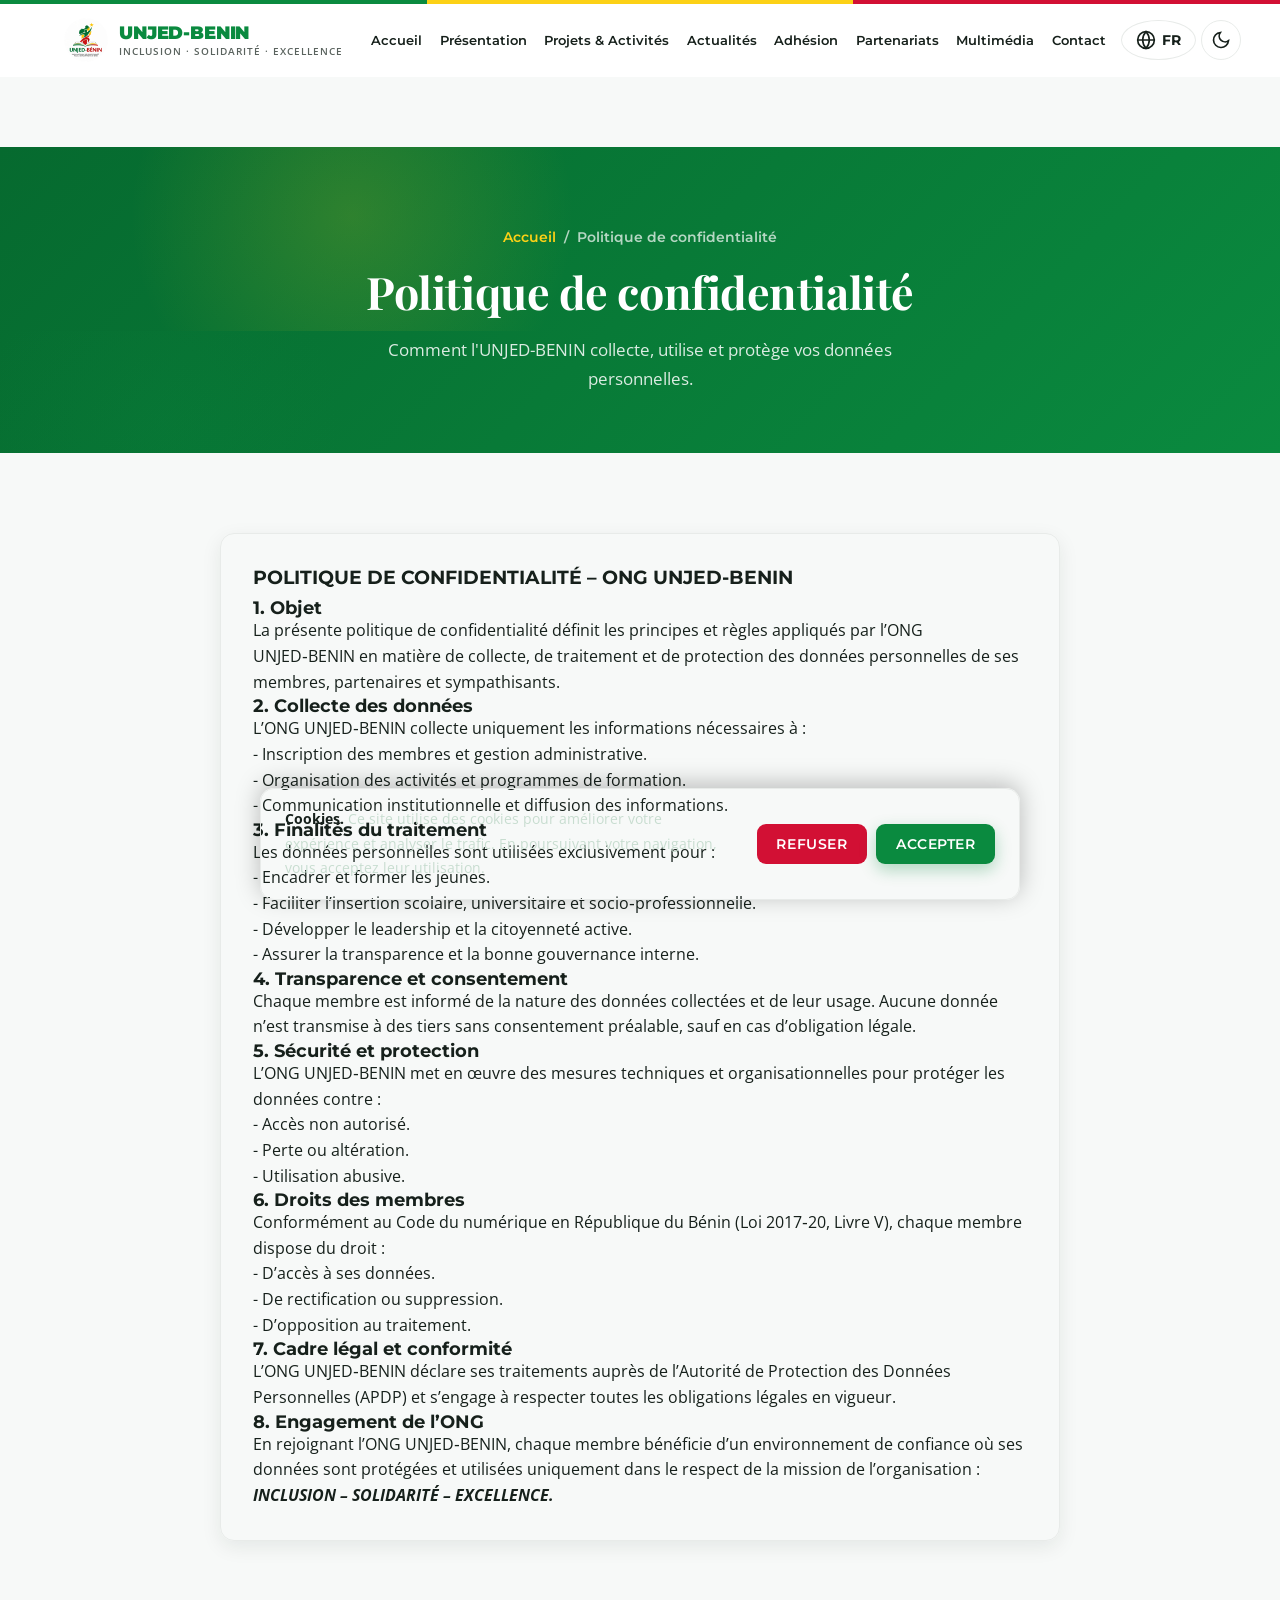
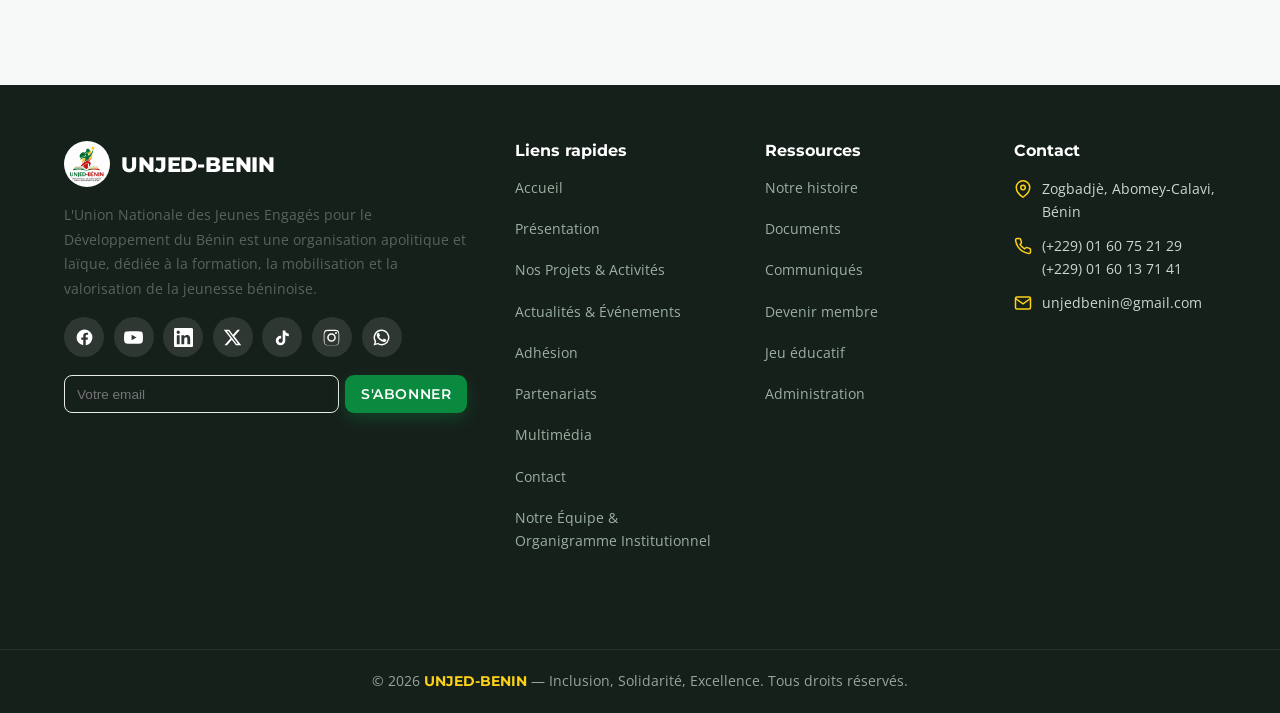
<file: politique-confidentialite.html>
<!DOCTYPE html>
<html lang="fr">
<head>
  <meta charset="UTF-8" />
  <meta name="viewport" content="width=device-width, initial-scale=1.0" />
  <meta name="theme-color" content="#0a8a3f" />
  <title>Politique de confidentialité — UNJED-BENIN</title>
  <meta name="description" content="Politique de confidentialité de l'UNJED-BENIN : collecte, usage et protection des données personnelles des membres." />
  <link rel="icon" href="public/images/logo.jpeg" />
  <link rel="stylesheet" href="styles.css" />
</head>
<body>
  <div data-header></div>

  <main>
    <section class="page-hero">
      <div class="container">
        <div class="breadcrumb"><a href="index.html" data-en="Home">Accueil</a> / <span data-en="Privacy Policy">Politique de confidentialité</span></div>
        <h1 data-en="Privacy Policy">Politique de confidentialité</h1>
        <p data-en="How UNJED-BENIN collects, uses and protects your personal data.">Comment l'UNJED-BENIN collecte, utilise et protège vos données personnelles.</p>
      </div>
    </section>

    <section class="section">
      <div class="container">
        <div class="card reveal" style="max-width:840px;margin:0 auto;padding:32px;">
          <h3><strong>POLITIQUE DE CONFIDENTIALITÉ – ONG UNJED‑BENIN</strong></h3>
          <p> <h4>1. Objet</h4>La présente politique de confidentialité définit les principes et règles appliqués par l’ONG UNJED‑BENIN en matière de collecte, de traitement et de protection des données personnelles de ses membres, partenaires et sympathisants. <br> <h4>2. Collecte des données</h4>L’ONG UNJED‑BENIN collecte uniquement les informations nécessaires à : <br> - Inscription des membres et gestion administrative. <br>  - Organisation des activités et programmes de formation.  <br>- Communication institutionnelle et diffusion des informations. <br> <h4>3. Finalités du traitement</h4>Les données personnelles sont utilisées exclusivement pour : <br> - Encadrer et former les jeunes.  <br>- Faciliter l’insertion scolaire, universitaire et socio‑professionnelle.  <br>- Développer le leadership et la citoyenneté active.  <br>- Assurer la transparence et la bonne gouvernance interne.  <br><h4>4. Transparence et consentement</h4>Chaque membre est informé de la nature des données collectées et de leur usage. Aucune donnée n’est transmise à des tiers sans consentement préalable, sauf en cas d’obligation légale. <br> <h4>5. Sécurité et protection</h4>L’ONG UNJED‑BENIN met en œuvre des mesures techniques et organisationnelles pour protéger les données contre :  <br>- Accès non autorisé. <br> - Perte ou altération.  <br>- Utilisation abusive.  <br><h4>6. Droits des membres</h4>Conformément au Code du numérique en République du Bénin (Loi 2017‑20, Livre V), chaque membre dispose du droit :  <br>- D’accès à ses données.  <br>- De rectification ou suppression.  <br>- D’opposition au traitement.  <br> <h4>7. Cadre légal et conformité</h4>L’ONG UNJED‑BENIN déclare ses traitements auprès de l’Autorité de Protection des Données Personnelles (APDP) et s’engage à respecter toutes les obligations légales en vigueur.  <br><h4>8. Engagement de l’ONG</h4>En rejoignant l’ONG UNJED‑BENIN, chaque membre bénéficie d’un environnement de confiance où ses données sont protégées et utilisées uniquement dans le respect de la mission de l’organisation : <strong><em>INCLUSION – SOLIDARITÉ – EXCELLENCE.</em></strong> </p>
        </div>
      </div>
    </section>
  </main>

  <div data-footer></div>
  <script src="components.js"></script>
  <script src="script.js"></script>
</body>
</html>
</file>
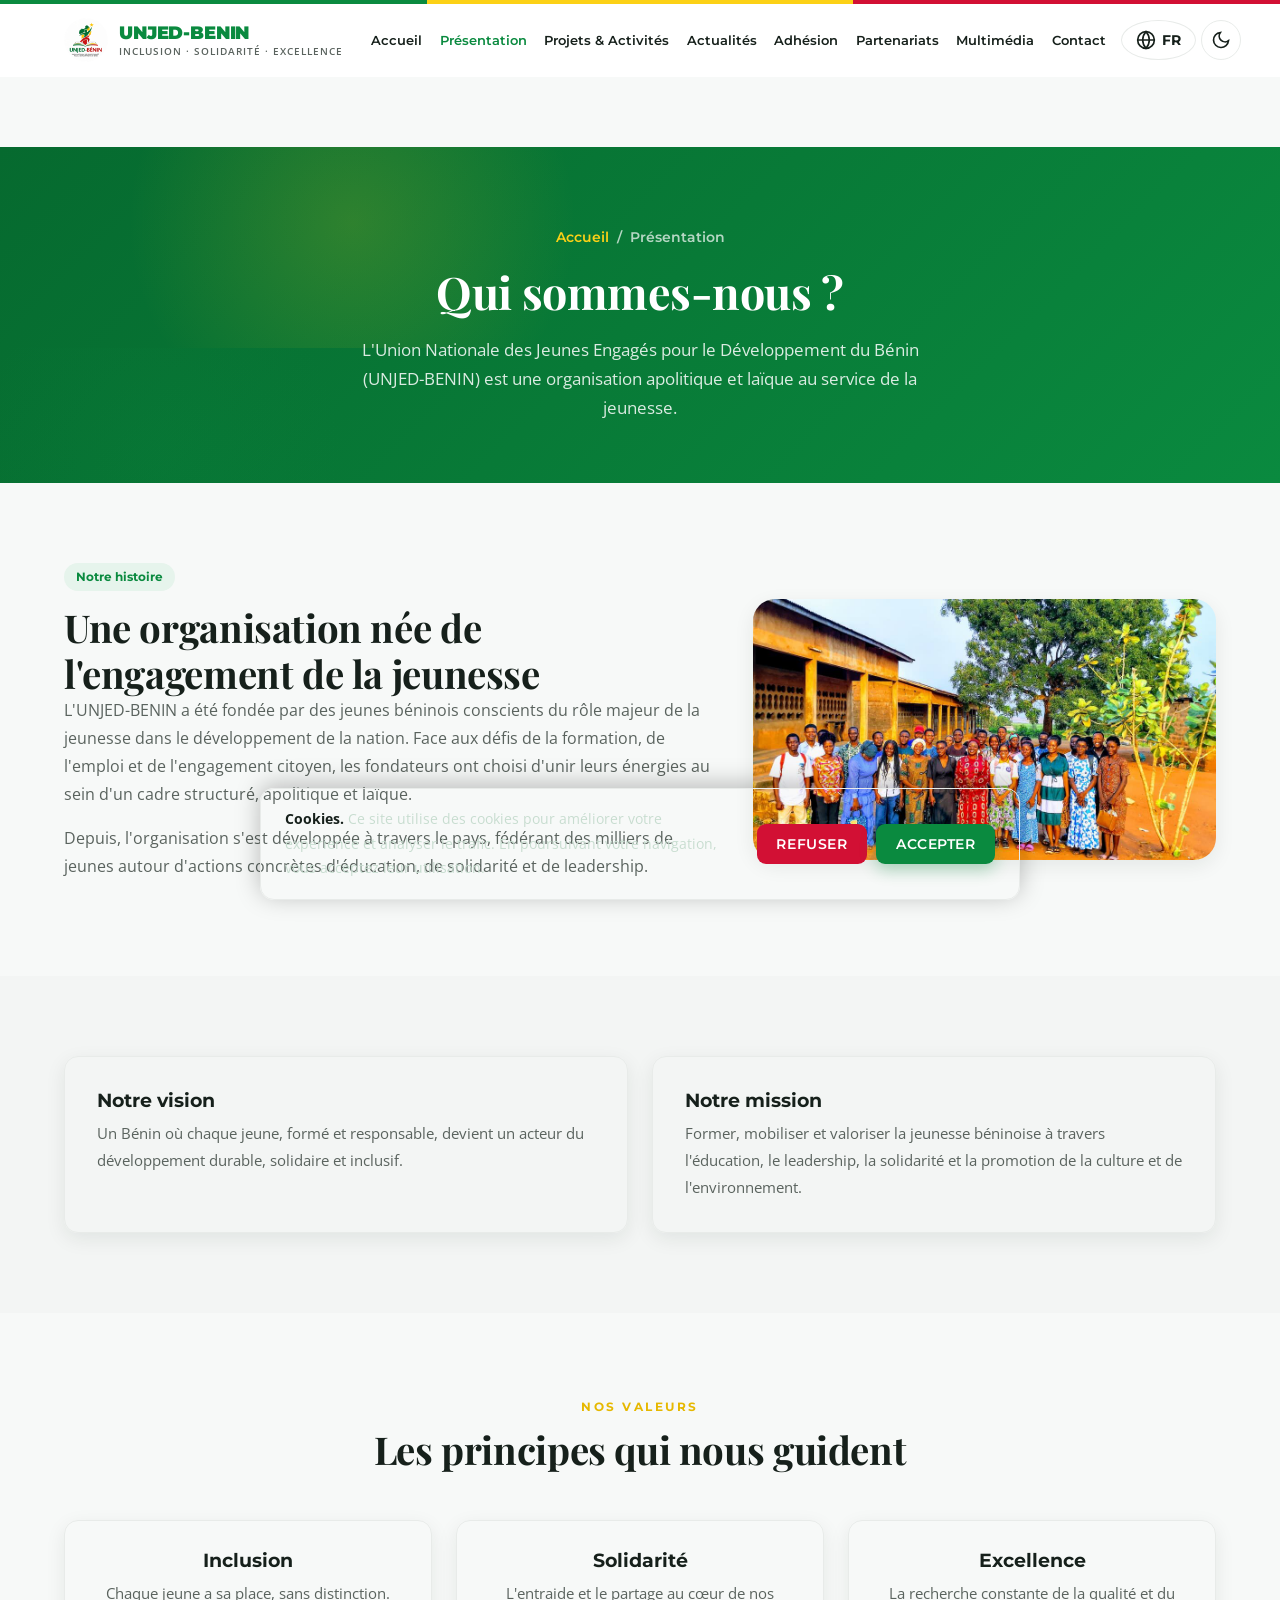
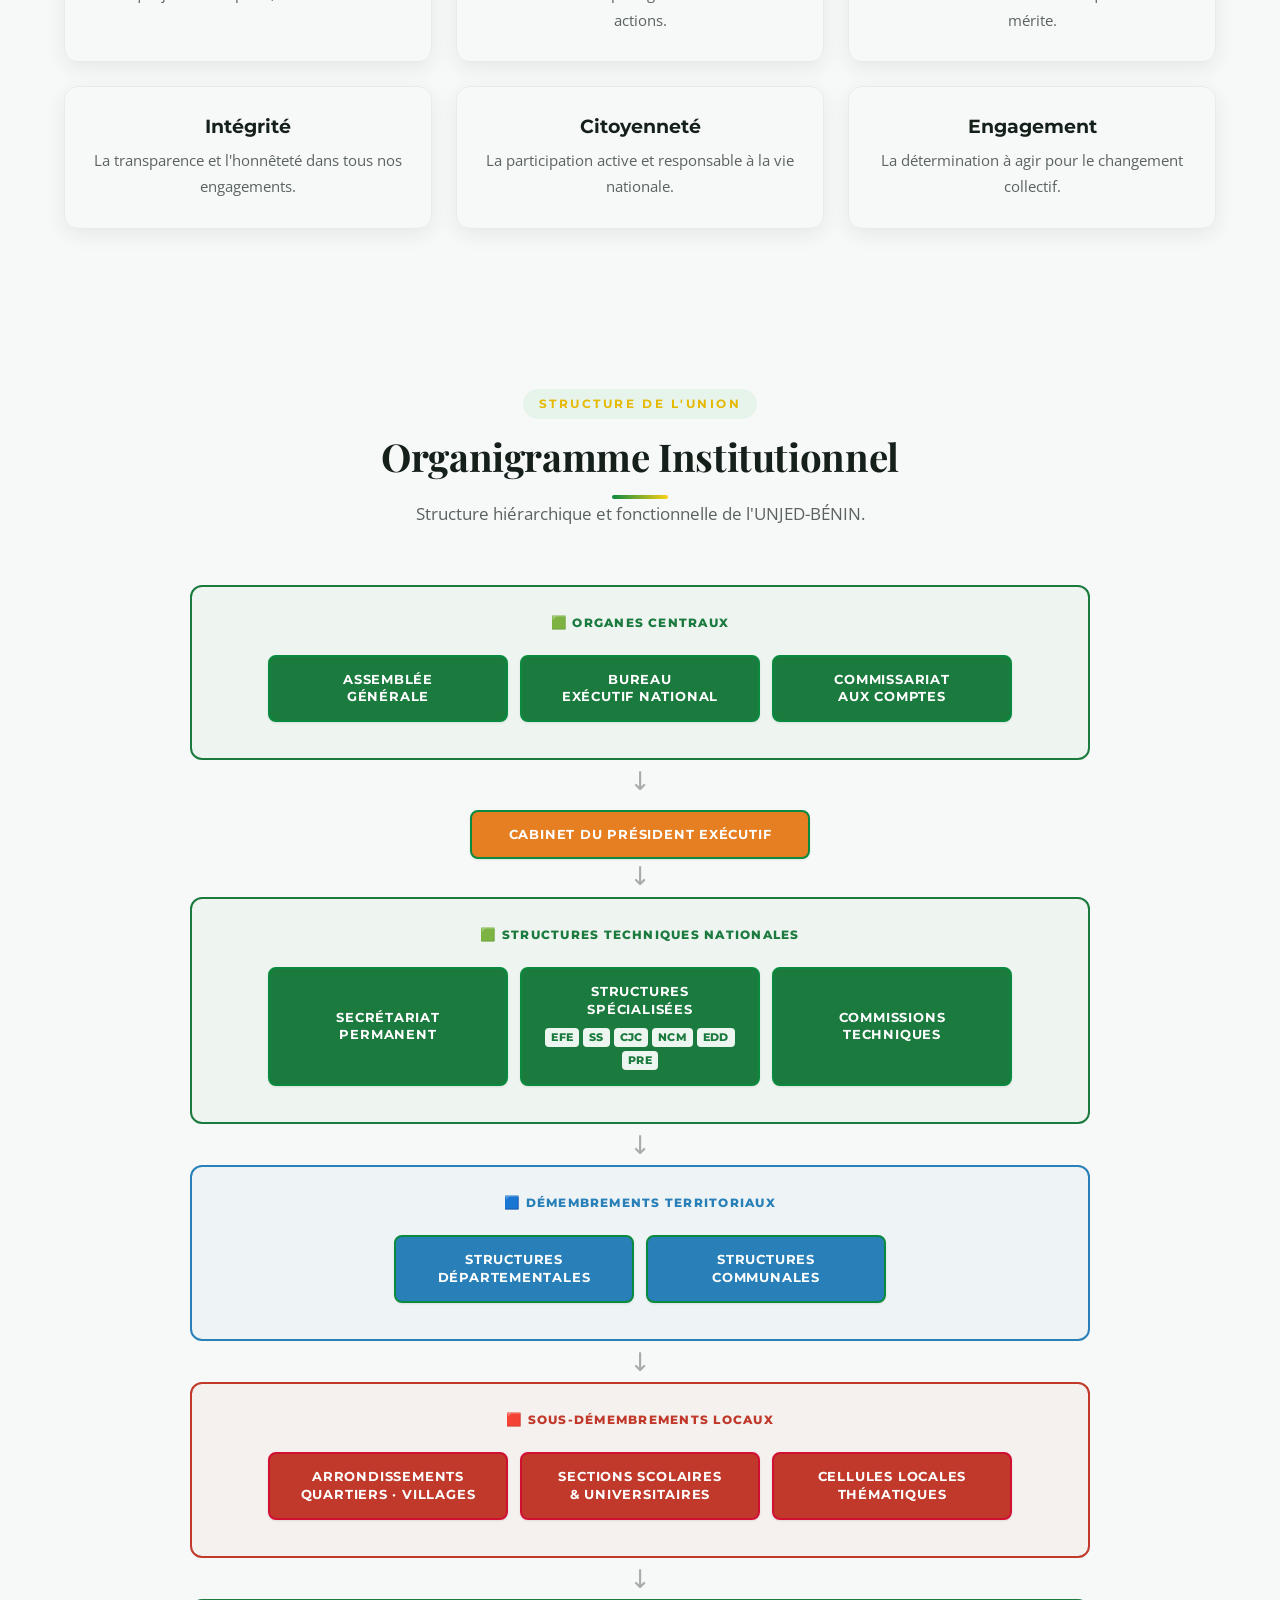
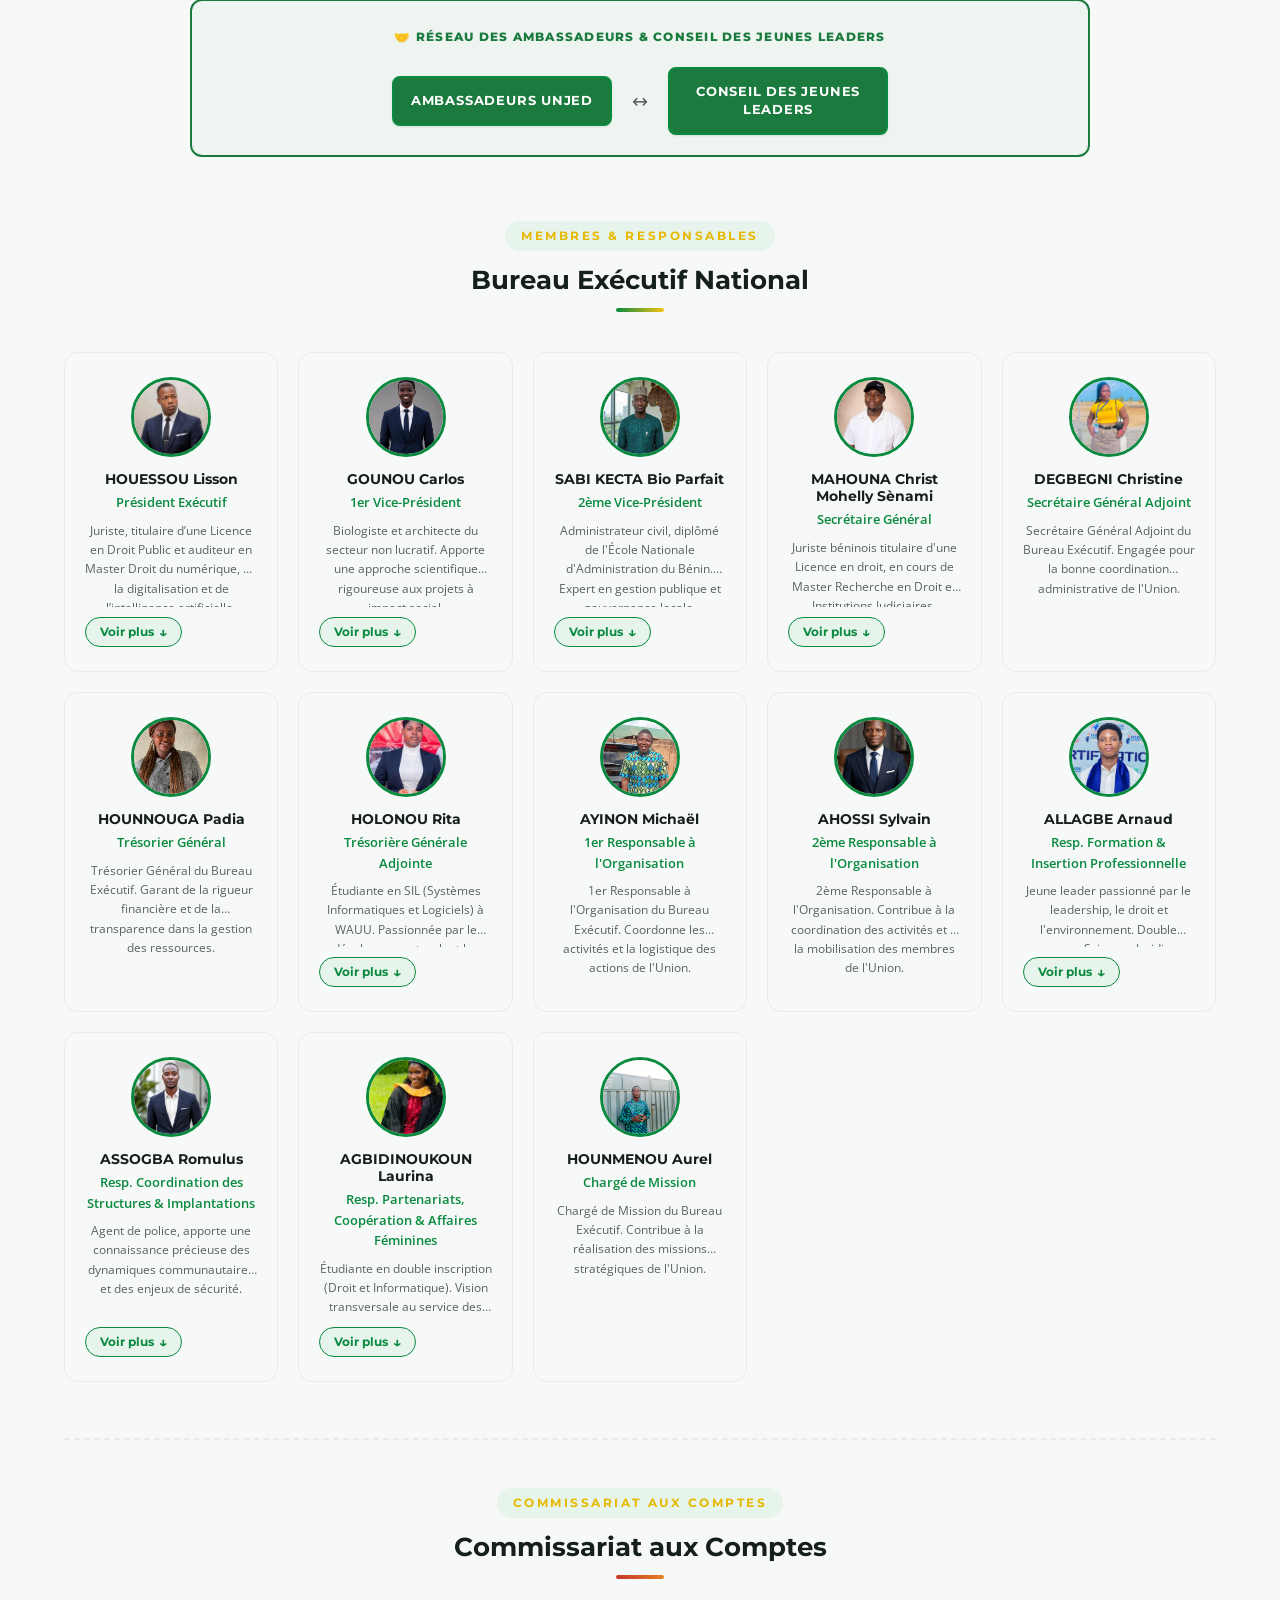
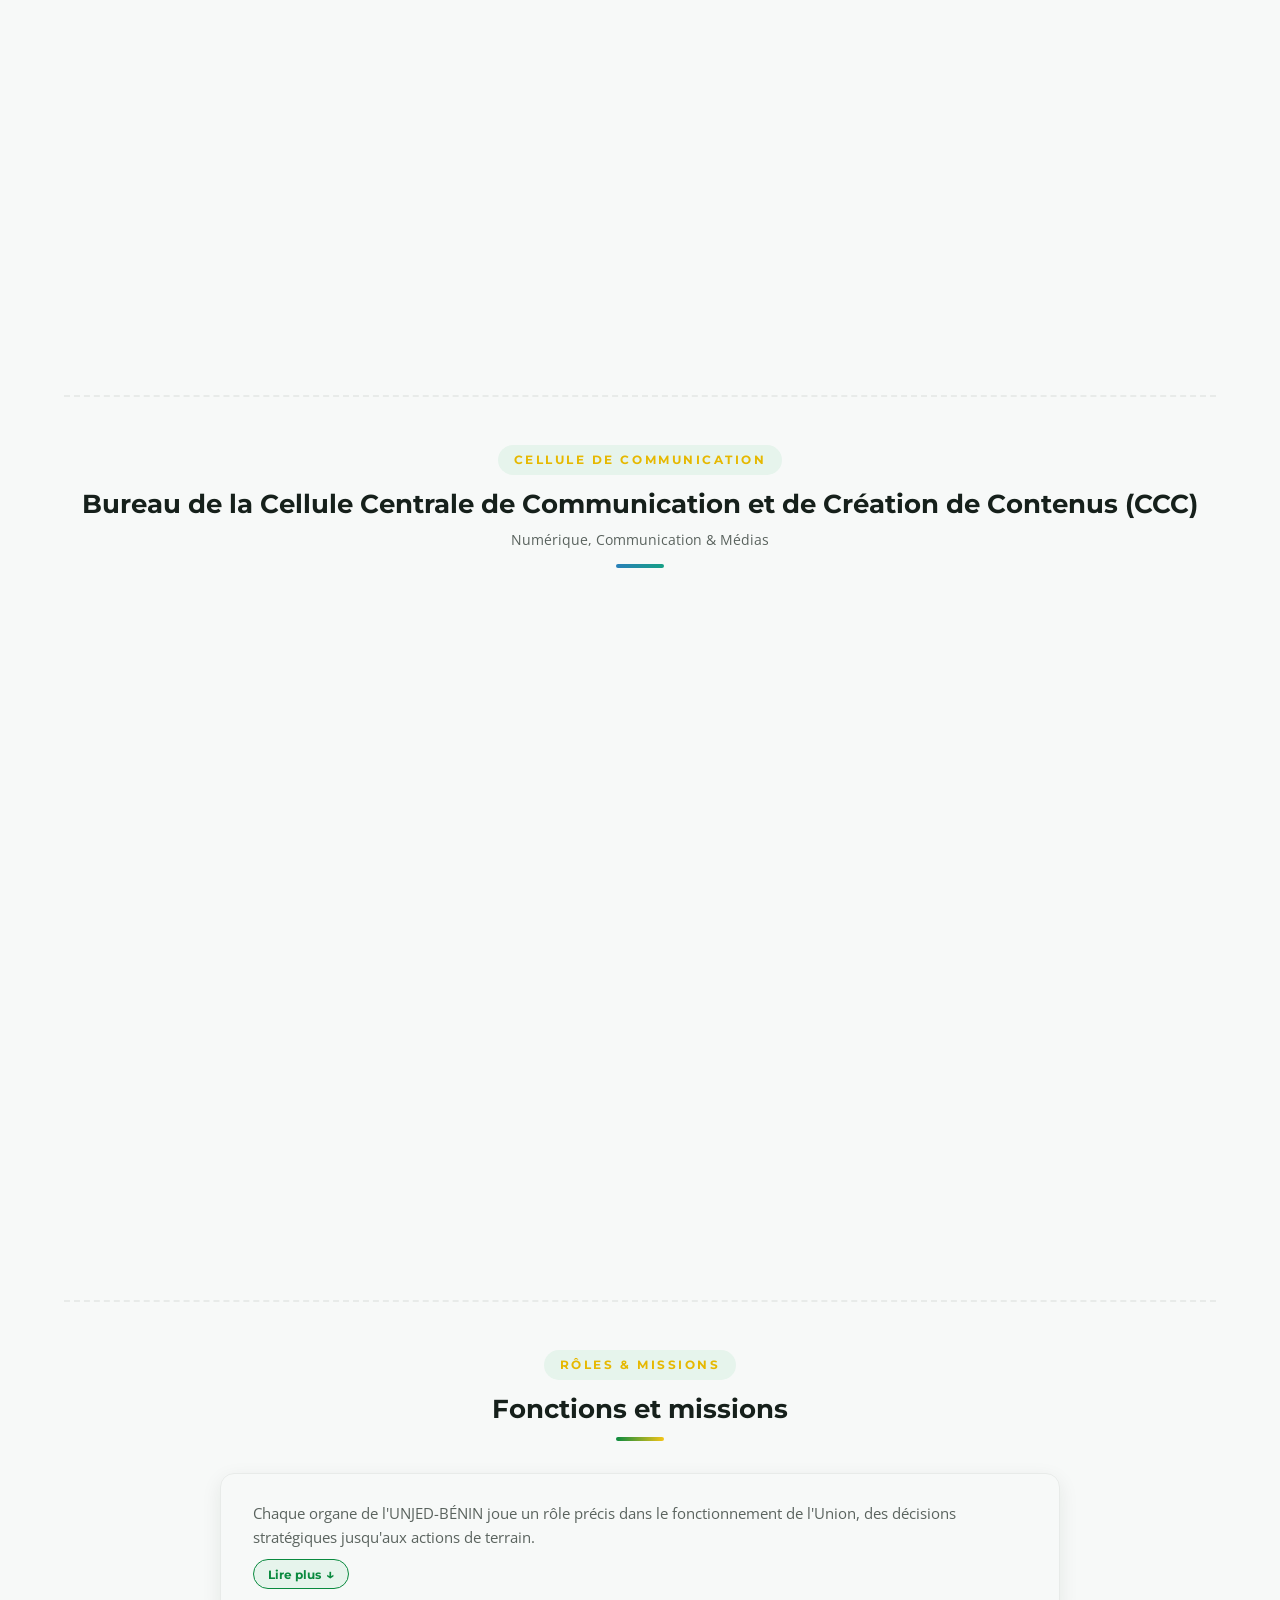
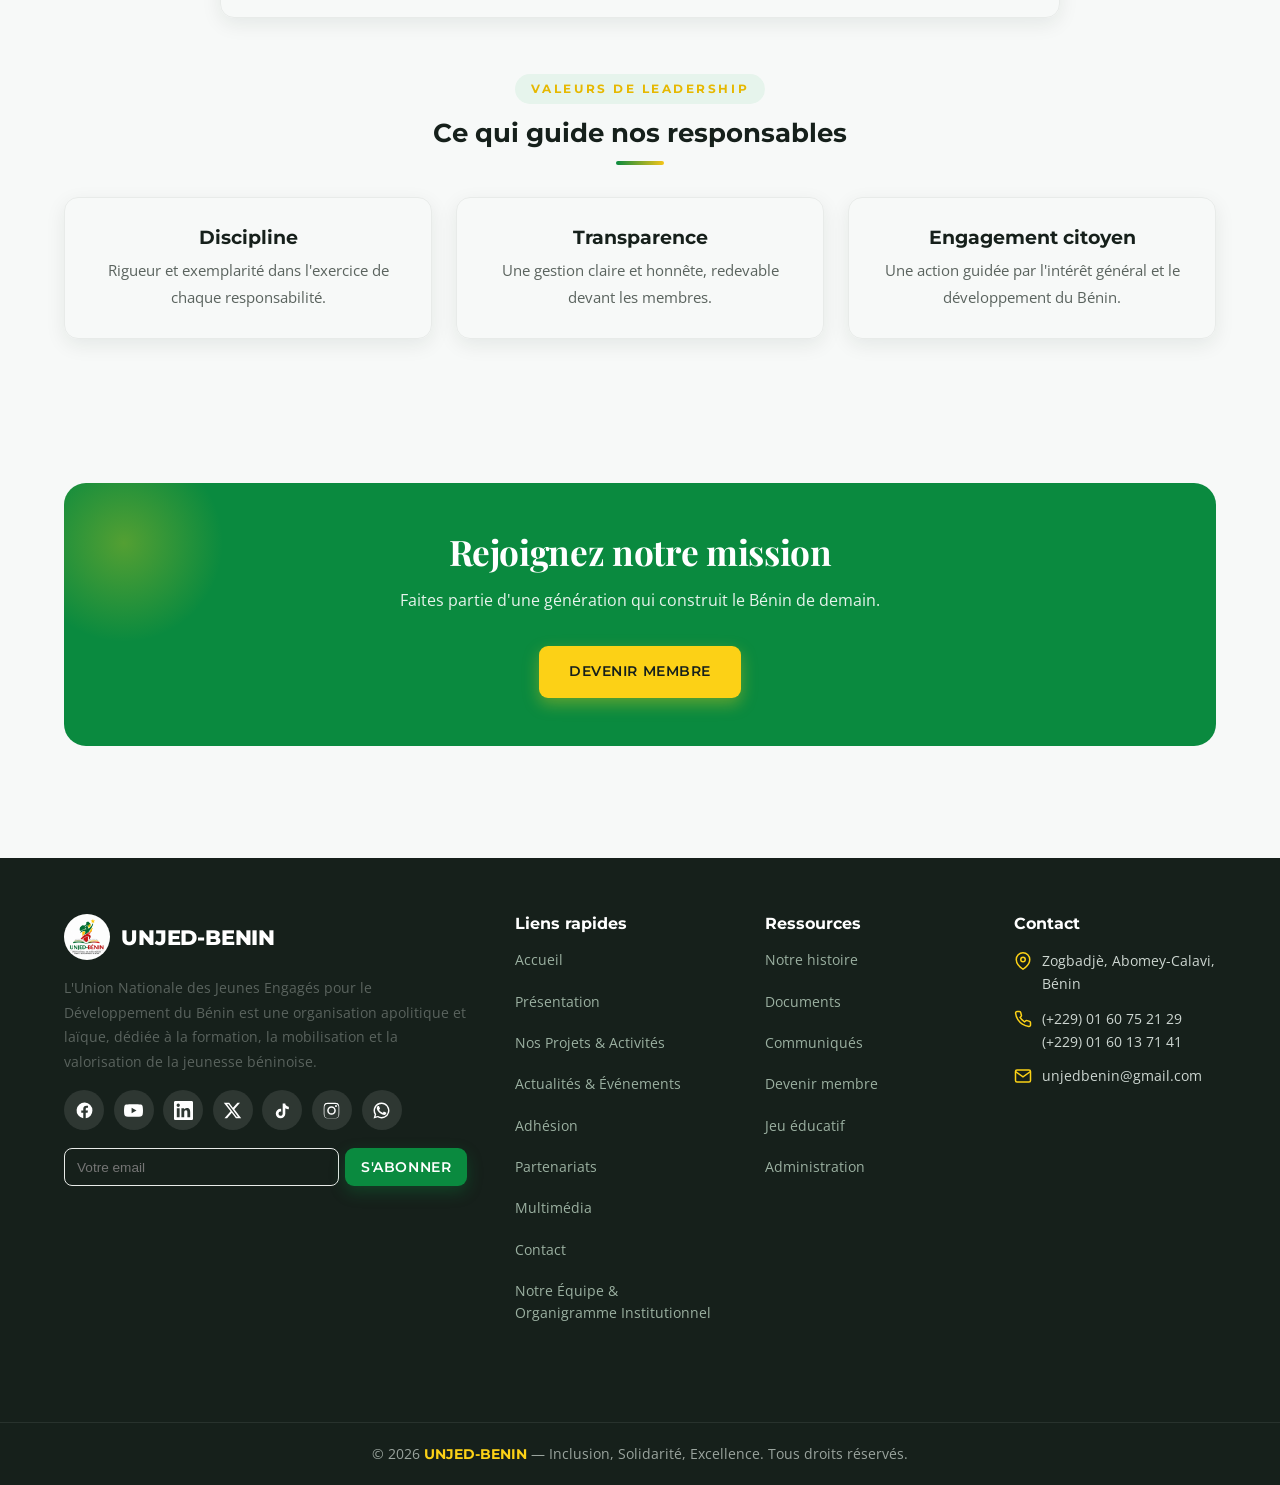
<file: presentation.html>
<!DOCTYPE html>
<html lang="fr">
<head>
  <meta charset="UTF-8" />
  <meta name="viewport" content="width=device-width, initial-scale=1.0" />
  <meta name="theme-color" content="#0a8a3f" />
  <title>Présentation — UNJED-BENIN</title>
  <meta name="description" content="Histoire, vision, mission, valeurs et organisation de l'UNJED-BENIN, organisation apolitique et laïque au service de la jeunesse béninoise." />
  <link rel="icon" href="public/images/logo.jpeg" />
  <link rel="stylesheet" href="styles.css" />
  <style>
    .org-arrow { text-align:center; font-size:1.6rem; color: #aaa; margin: 4px 0; line-height:1; }
    .arrow-h { font-size:1.4rem; color:#aaa; }
    .org-bilateral { display:flex; justify-content:center; align-items:center; gap:20px; flex-wrap:wrap; }
  </style>
</head>
<body>
  <div data-header></div>

  <main>
    <section class="page-hero">
      <div class="container">
        <div class="breadcrumb"><a href="index.html" data-en="Home">Accueil</a> / <span data-en="About">Présentation</span></div>
        <h1 data-en="Who are we?">Qui sommes-nous ?</h1>
        <p data-en="The National Union of Engaged Youth for the Development of Benin (UNJED-BENIN) is an apolitical and secular organization at the service of youth.">L'Union Nationale des Jeunes Engagés pour le Développement du Bénin (UNJED-BENIN) est une organisation apolitique et laïque au service de la jeunesse.</p>
      </div>
    </section>

    <!-- HISTOIRE -->
    <section class="section">
      <div class="container">
        <div class="split reverse reveal">
          <div class="prose">
            <span class="pill" data-en="Our history">Notre histoire</span>
            <h2 data-en="An organization born from youth commitment">Une organisation née de l'engagement de la jeunesse</h2>
            <p data-en="UNJED-BENIN was founded by young Beninese aware of the major role youth play in the development of the nation. Faced with the challenges of training, employment and civic engagement, the founders chose to unite their energies within a structured, apolitical and secular framework.">
              L'UNJED-BENIN a été fondée par des jeunes béninois conscients du rôle majeur de la jeunesse dans le développement de la nation. Face aux défis de la formation, de l'emploi et de l'engagement citoyen, les fondateurs ont choisi d'unir leurs énergies au sein d'un cadre structuré, apolitique et laïque.
            </p>
            <p data-en="Since then, the organization has grown across the country, federating thousands of young people around concrete actions of education, solidarity and leadership.">
              Depuis, l'organisation s'est développée à travers le pays, fédérant des milliers de jeunes autour d'actions concrètes d'éducation, de solidarité et de leadership.
            </p>
          </div>
          <div class="split-img"><img src="public/images/assemblee-real-1.jpg" alt="Assemblée des membres de l'UNJED-BENIN" /></div>
        </div>
      </div>
    </section>

    <!-- VISION / MISSION -->
    <section class="section" style="background: var(--surface-2);">
      <div class="container">
        <div class="grid grid-2">
          <div class="card reveal">
            <h3 data-en="Our vision">Notre vision</h3>
            <p data-en="A Benin where every young person, trained and responsible, becomes an actor of sustainable, united and inclusive development.">Un Bénin où chaque jeune, formé et responsable, devient un acteur du développement durable, solidaire et inclusif.</p>
          </div>
          <div class="card reveal">
            <h3 data-en="Our mission">Notre mission</h3>
            <p data-en="Train, mobilize and empower Beninese youth through education, leadership, solidarity and the promotion of culture and the environment.">Former, mobiliser et valoriser la jeunesse béninoise à travers l'éducation, le leadership, la solidarité et la promotion de la culture et de l'environnement.</p>
          </div>
        </div>
      </div>
    </section>

    <!-- VALEURS -->
    <section class="section">
      <div class="container">
        <div class="section-head reveal">
          <span class="eyebrow" data-en="Our values">Nos valeurs</span>
          <h2 data-en="The principles that guide us">Les principes qui nous guident</h2>
        </div>
        <div class="grid grid-3">
          <div class="card value-card reveal">
            <h3 data-en="Inclusion">Inclusion</h3>
            <p data-en="Every young person has their place, without distinction.">Chaque jeune a sa place, sans distinction.</p>
          </div>
          <div class="card value-card reveal">
            <h3 data-en="Solidarity">Solidarité</h3>
            <p data-en="Mutual aid and sharing at the heart of our actions.">L'entraide et le partage au cœur de nos actions.</p>
          </div>
          <div class="card value-card reveal">
            <h3 data-en="Excellence">Excellence</h3>
            <p data-en="The constant pursuit of quality and merit.">La recherche constante de la qualité et du mérite.</p>
          </div>
          <div class="card value-card reveal">
            <h3 data-en="Integrity">Intégrité</h3>
            <p data-en="Transparency and honesty in all our commitments.">La transparence et l'honnêteté dans tous nos engagements.</p>
          </div>
          <div class="card value-card reveal">
            <h3 data-en="Citizenship">Citoyenneté</h3>
            <p data-en="Active and responsible participation in national life.">La participation active et responsable à la vie nationale.</p>
          </div>
          <div class="card value-card reveal">
            <h3 data-en="Commitment">Engagement</h3>
            <p data-en="The determination to act for collective change.">La détermination à agir pour le changement collectif.</p>
          </div>
        </div>
      </div>
    </section>

    <!-- ORGANIGRAMME -->
    
<!-- ORGANIGRAMME -->
<section class="section org-chart" id="organigramme">
  <div class="container">
    <div class="section-header reveal">
      <span class="eyebrow" data-fr="Structure de l'Union" data-en="Union Structure">Structure de l'Union</span>
      <h2 data-fr="Organigramme Institutionnel" data-en="Institutional Org Chart">Organigramme Institutionnel</h2>
      <div class="section-divider"></div>
      <p data-fr="Structure hiérarchique et fonctionnelle de l'UNJED-BÉNIN." data-en="Hierarchical and functional structure of UNJED-BENIN.">Structure hiérarchique et fonctionnelle de l'UNJED-BÉNIN.</p>
    </div>

    <div class="org-wrapper reveal">

      <!-- ORGANES CENTRAUX -->
      <div class="org-frame green-frame">
        <div class="org-frame-label" style="color:#1B7A3E;">🟩 Organes Centraux</div>
        <div class="org-row">
          <div class="org-box green">Assemblée<br>Générale</div>
          <div class="org-box green">Bureau<br>Exécutif National</div>
          <div class="org-box green">Commissariat<br>aux Comptes</div>
        </div>
      </div>

      <div class="org-arrow">&#8595;</div>

      <!-- CABINET -->
      <div class="org-row org-main">
        <div class="org-box orange" style="max-width:340px;width:100%;">Cabinet du Président Exécutif</div>
      </div>

      <div class="org-arrow">&#8595;</div>

      <!-- STRUCTURES TECHNIQUES -->
      <div class="org-frame green-frame">
        <div class="org-frame-label" style="color:#1B7A3E;">🟩 Structures Techniques Nationales</div>
        <div class="org-row">
          <div class="org-box green">Secrétariat<br>Permanent</div>
          <div class="org-box green" style="flex-direction:column;gap:4px;">Structures Spécialisées
            <span class="org-sigle-badges">
              <span>EFE</span><span>SS</span><span>CJC</span><span>NCM</span><span>EDD</span><span>PRE</span>
            </span>
          </div>
          <div class="org-box green">Commissions<br>Techniques</div>
        </div>
      </div>

      <div class="org-arrow">&#8595;</div>

      <!-- DÉMEMBREMENTS TERRITORIAUX -->
      <div class="org-frame blue-frame">
        <div class="org-frame-label" style="color:#2980B9;">🟦 Démembrements Territoriaux</div>
        <div class="org-row">
          <div class="org-box blue">Structures<br>Départementales</div>
          <div class="org-box blue">Structures<br>Communales</div>
        </div>
      </div>

      <div class="org-arrow">&#8595;</div>

      <!-- SOUS-DÉMEMBREMENTS -->
      <div class="org-frame red-frame">
        <div class="org-frame-label" style="color:#C0392B;">🟥 Sous-Démembrements Locaux</div>
        <div class="org-row">
          <div class="org-box red">Arrondissements<br>Quartiers · Villages</div>
          <div class="org-box red">Sections Scolaires<br>&amp; Universitaires</div>
          <div class="org-box red">Cellules Locales<br>Thématiques</div>
        </div>
      </div>

      <div class="org-arrow">&#8595;</div>

      <!-- RÉSEAU AMBASSADEURS -->
      <div class="org-frame green-frame">
        <div class="org-frame-label" style="color:#1B7A3E;">🤝 Réseau des Ambassadeurs &amp; Conseil des Jeunes Leaders</div>
        <div class="org-bilateral">
          <div class="org-box green" style="flex:1;max-width:220px;">Ambassadeurs UNJED</div>
          <span class="arrow-h">&#8596;</span>
          <div class="org-box green" style="flex:1;max-width:220px;">Conseil des Jeunes Leaders</div>
        </div>
      </div>
    </div>

    <!-- MEMBRES PAR ORGANE -->
    <div style="margin-top:64px;">

      <!-- BUREAU EXÉCUTIF -->
      <div class="section-header" style="margin-bottom:32px;">
        <span class="eyebrow" data-en="Members &amp; Officers">Membres &amp; Responsables</span>
        <h3 data-en="National Executive Bureau">Bureau Exécutif National</h3>
        <div style="width:48px;height:4px;background:linear-gradient(90deg,var(--green),#F5C518);border-radius:2px;margin:12px auto 0;"></div>
      </div>
      <div class="org-members-grid" style="margin-bottom:56px;">
        <div class="member-card reveal">
          <div class="member-photo"><img src="public/images/president_lisson.jpeg" alt="HOUESSOU Lisson" style="width:100%;height:100%;object-fit:cover;" /></div>
          <h5>HOUESSOU Lisson</h5>
          <div class="member-post" data-en="President">Président Exécutif</div>
          <p class="member-bio-short">Juriste, titulaire d’une Licence en Droit Public et auditeur en Master Droit du numérique, de la digitalisation et de l’intelligence artificielle.</p>
          <div class="member-bio-expand" id="member-0" hidden>
            <p class="member-bio-full">Il est l’Initiateur et Fondateur de l’ONG UNJED‑BENIN, organisation dédiée à l’engagement citoyen et au développement des jeunes au Bénin et à l'international. Il a occupé de nombreuses fonctions de leadership et met son expertise juridique au service d'une gouvernance transparente et d'une mobilisation efficace de la jeunesse.</p>
          </div>
          <button class="member-see-more" data-target="member-0" aria-expanded="false">
            Voir plus <span class="see-more-arrow">&#8595;</span>
          </button>
        </div>
        <div class="member-card reveal">
          <div class="member-photo"><img src="public/images/pvp_carlos.jpeg" alt="GOUNOU Carlos" /></div>
          <h5>GOUNOU Carlos</h5>
          <div class="member-post" data-en="1st Vice-President">1er Vice-Président</div>
          <p class="member-bio-short">Biologiste et architecte du secteur non lucratif. Apporte une approche scientifique rigoureuse aux projets à impact social.</p>
          <div class="member-bio-expand" id="member-1" hidden>
            <p class="member-bio-full">Sa double compétence en biologie et en architecture associative est précieuse pour concevoir et mettre en œuvre des projets à fort impact environnemental et social. Il garantit l'efficacité et la pertinence des initiatives de l'ONG.</p>
          </div>
          <button class="member-see-more" data-target="member-1" aria-expanded="false">
            Voir plus <span class="see-more-arrow">&#8595;</span>
          </button>
        </div>
        <div class="member-card reveal">
          <div class="member-photo"><img src="public/images/dvp_parfait.jpeg" alt="SABI KECTA Bio Parfait" style="width:100%;height:100%;object-fit:cover;" /></div>
          <h5>SABI KECTA Bio Parfait</h5>
          <div class="member-post" data-en="2nd Vice-President">2ème Vice-Président</div>
          <p class="member-bio-short">Administrateur civil, diplômé de l'École Nationale d'Administration du Bénin. Expert en gestion publique et gouvernance locale.</p>
          <div class="member-bio-expand" id="member-2" hidden>
            <p class="member-bio-full">Titulaire d'une licence professionnelle en administration générale et territoriale, il possède des compétences solides en appui aux collectivités territoriales. Passionné par l'écriture et la gestion de projets, il œuvre pour l'autonomisation des jeunes et la promotion de la bonne gouvernance.</p>
          </div>
          <button class="member-see-more" data-target="member-2" aria-expanded="false">
            Voir plus <span class="see-more-arrow">&#8595;</span>
          </button>
        </div>
        <div class="member-card reveal">
          <div class="member-photo"><img src="public/images/sg_mahouna.jpeg" alt="MAHOUNA Christ Mohelly Sènami" /></div>
          <h5>MAHOUNA Christ Mohelly Sènami</h5>
          <div class="member-post" data-en="Secretary General">Secrétaire Général</div>
          <p class="member-bio-short">Juriste béninois titulaire d'une Licence en droit, en cours de Master Recherche en Droit et Institutions Judiciaires.</p>
          <div class="member-bio-expand" id="member-3" hidden>
            <p class="member-bio-full">Très impliqué, il est Responsable des étudiants, Secrétaire Général Adjoint du BUE-FADESP et Superviseur Général du CEDSP. Il est également Secrétaire Général de l'ONG « MA LIBERTÉ ». Il œuvre pour le leadership, le sens des responsabilités et le développement de solutions adaptées aux défis communautaires.</p>
          </div>
          <button class="member-see-more" data-target="member-3" aria-expanded="false">
            Voir plus <span class="see-more-arrow">&#8595;</span>
          </button>
        </div>
        <div class="member-card reveal">
          <div class="member-photo"><img src="public/images/dsg_degbegni.jpeg" alt="DEGBEGNI Christine" /></div>
          <h5>DEGBEGNI Christine</h5>
          <div class="member-post" data-en="Deputy Secretary General">Secrétaire Général Adjoint</div>
          <p class="member-bio-short">Secrétaire Général Adjoint du Bureau Exécutif. Engagée pour la bonne coordination administrative de l'Union.</p>
        </div>
        <div class="member-card reveal">
          <div class="member-photo"><img src="public/images/tg_padia.jpeg" alt="HOUNNOUGA Padia" style="width:100%;height:100%;object-fit:cover;" /></div>
          <h5>HOUNNOUGA Padia</h5>
          <div class="member-post" data-en="General Treasurer">Trésorier Général</div>
          <p class="member-bio-short">Trésorier Général du Bureau Exécutif. Garant de la rigueur financière et de la transparence dans la gestion des ressources.</p>
        </div>
        <div class="member-card reveal">
          <div class="member-photo"><img src="public/images/tga_rita.jpeg" alt="HOLONOU Rita" style="width:100%;height:100%;object-fit:cover;" /></div>
          <h5>HOLONOU Rita</h5>
          <div class="member-post" data-en="Deputy General Treasurer">Trésorière Générale Adjointe</div>
          <p class="member-bio-short">Étudiante en SIL (Systèmes Informatiques et Logiciels) à WAUU. Passionnée par le développement web et les technologies numériques.</p>
          <div class="member-bio-expand" id="member-6" hidden>
            <p class="member-bio-full">Elle possède des bases solides en développement web et en travail d'équipe. Elle aspire à devenir une professionnelle du numérique, à contribuer à des projets à impact positif et à accompagner les jeunes dans l'apprentissage des compétences numériques.</p>
          </div>
          <button class="member-see-more" data-target="member-6" aria-expanded="false">
            Voir plus <span class="see-more-arrow">&#8595;</span>
          </button>
        </div>
        <div class="member-card reveal">
          <div class="member-photo"><img src="public/images/pro_michael.jpeg" alt="AYINON Michaël" style="width:100%;height:100%;object-fit:cover;" /></div>
          <h5>AYINON Michaël</h5>
          <div class="member-post" data-en="1st Organization Officer">1er Responsable à l'Organisation</div>
          <p class="member-bio-short">1er Responsable à l'Organisation du Bureau Exécutif. Coordonne les activités et la logistique des actions de l'Union.</p>
        </div>
        <div class="member-card reveal">
          <div class="member-photo"><img src="public/images/dro_sylvanus.jpeg" alt="AHOSSI Sylvain" style="width:100%;height:100%;object-fit:cover;" /></div>
          <h5>AHOSSI Sylvain</h5>
          <div class="member-post" data-en="2nd Organization Officer">2ème Responsable à l'Organisation</div>
          <p class="member-bio-short">2ème Responsable à l'Organisation. Contribue à la coordination des activités et à la mobilisation des membres de l'Union.</p>
        </div>
        <div class="member-card reveal">
          <div class="member-photo"><img src="public/images/rcfip_arnaud.jpeg" alt="ALLAGBE Arnaud" style="width:100%;height:100%;object-fit:cover;" /></div>
          <h5>ALLAGBE Arnaud</h5>
          <div class="member-post" data-en="Training & Professional Integration">Resp. Formation & Insertion Professionnelle</div>
          <p class="member-bio-short">Jeune leader passionné par le leadership, le droit et l'environnement. Double cursus en Sciences Juridiques et SVT.</p>
          <div class="member-bio-expand" id="member-9" hidden>
            <p class="member-bio-full">Demi-finaliste du concours de plaidoirie « Voix Forte » en droits humains, il est Coordinateur Communal d'Abomey-Calavi pour l'ONG United For Change et membre de l'ONG CÉNACLE. Formateur au Centre Digital et Informatique (CeDI) de l'UNSEB, il œuvre pour l'autonomisation des jeunes et le développement humanitaire.</p>
          </div>
          <button class="member-see-more" data-target="member-9" aria-expanded="false">
            Voir plus <span class="see-more-arrow">&#8595;</span>
          </button>
        </div>
        <div class="member-card reveal">
          <div class="member-photo"><img src="public/images/so_romulus.jpeg" alt=""></div>
          <h5>ASSOGBA Romulus</h5>
          <div class="member-post" data-en="Structures & Implantations Officer">Resp. Coordination des Structures & Implantations</div>
          <p class="member-bio-short">Agent de police, apporte une connaissance précieuse des dynamiques communautaires et des enjeux de sécurité.</p>
          <div class="member-bio-expand" id="member-10" hidden>
            <p class="member-bio-full">Basé à Dassari, il met son expérience au service de l'ONG pour assurer un environnement stable et sécurisé, propice à la mise en œuvre des actions et à la coordination efficace des structures de l'UNJED-BÉNIN.</p>
          </div>
          <button class="member-see-more" data-target="member-10" aria-expanded="false">
            Voir plus <span class="see-more-arrow">&#8595;</span>
          </button>
        </div>
        <div class="member-card reveal">
          <div class="member-photo"><img src="public/images/rpcaf_laurina.jpeg" alt="AGBIDINOUKOUN Laurina" style="width:100%;height:100%;object-fit:cover;" /></div>
          <h5>AGBIDINOUKOUN Laurina</h5>
          <div class="member-post" data-en="Partnerships & Women's Affairs">Resp. Partenariats, Coopération & Affaires Féminines</div>
          <p class="member-bio-short">Étudiante en double inscription (Droit et Informatique). Vision transversale au service des partenariats et de l'inclusion féminine.</p>
          <div class="member-bio-expand" id="member-11" hidden>
            <p class="member-bio-full">Son rôle clé dans le développement des partenariats et son engagement pour les affaires féminines sont essentiels pour l'ONG. Elle favorise l'inclusion et le renforcement des capacités des femmes à travers des collaborations stratégiques nationales et internationales.</p>
          </div>
          <button class="member-see-more" data-target="member-11" aria-expanded="false">
            Voir plus <span class="see-more-arrow">&#8595;</span>
          </button>
        </div>
        <div class="member-card reveal">
          <div class="member-photo"><img src="public/images/mo_aurel.jpeg" alt="HOUNMENOU Aurel" style="width:100%;height:100%;object-fit:cover;" /></div>
          <h5>HOUNMENOU Aurel</h5>
          <div class="member-post" data-en="Mission Officer">Chargé de Mission</div>
          <p class="member-bio-short">Chargé de Mission du Bureau Exécutif. Contribue à la réalisation des missions stratégiques de l'Union.</p>
        </div>
      </div>

      <!-- COMMISSARIAT AUX COMPTES -->
      <div class="section-header" style="margin-bottom:32px;padding-top:48px;border-top:2px dashed var(--border);">
        <span class="eyebrow" data-en="Auditors">Commissariat aux Comptes</span>
        <h3 data-en="Auditing Commission">Commissariat aux Comptes</h3>
        <div style="width:48px;height:4px;background:linear-gradient(90deg,#C0392B,#E67E22);border-radius:2px;margin:12px auto 0;"></div>
      </div>
      <div class="org-members-grid" style="margin-bottom:56px;">
        <div class="member-card reveal">
          <div class="member-photo"><img src="public/images/cc_olivier.jpeg" alt="COTCHI Olivier" style="width:100%;height:100%;object-fit:cover;" /></div>
          <h5>COTCHI Olivier</h5>
          <div class="member-post" data-en="Chief Auditor">Commissaire aux Comptes</div>
          <p class="member-bio-short">Expert à l'intersection de la finance, de l'analyse et de la stratégie. Garant de la transparence financière de l'Union.</p>
          <div class="member-bio-expand" id="member-13" hidden>
            <p class="member-bio-full">Son approche stratégique est précieuse pour l'ONG, lui permettant d'optimiser ses actions et d'assurer une gestion rigoureuse de ses ressources. Il veille à une transparence totale dans la gestion financière pour un impact maximal.</p>
          </div>
          <button class="member-see-more" data-target="member-13" aria-expanded="false">
            Voir plus <span class="see-more-arrow">&#8595;</span>
          </button>
        </div>
        <div class="member-card reveal">
          <div class="member-photo"><img src="public/images/acc_espoir.jpeg" alt="TOSSA Espoir" style="width:100%;height:100%;object-fit:cover;" /></div>
          <h5>TOSSA Espoir</h5>
          <div class="member-post" data-en="1st Deputy Auditor">1er Adjoint au Commissaire aux Comptes</div>
          <p class="member-bio-short">Étudiant en Droit à l'UAC et en formation en audiovisuel. Développe des compétences en communication et leadership.</p>
          <div class="member-bio-expand" id="member-14" hidden>
            <p class="member-bio-full">Passionné par la communication et le leadership jeunesse, il est déterminé à mettre ses compétences au service du développement et de l'innovation, contribuant à la bonne gouvernance et à la transparence financière de l'ONG.</p>
          </div>
          <button class="member-see-more" data-target="member-14" aria-expanded="false">
            Voir plus <span class="see-more-arrow">&#8595;</span>
          </button>
        </div>
        <div class="member-card reveal">
          <div class="member-photo"><img src="public/images/gandonou_freshnel.jpeg" alt="GANDONOU Freshnel" style="width:100%;height:100%;object-fit:cover;" /></div>
          <h5>GANDONOU Freshnel</h5>
          <div class="member-post" data-en="2nd Deputy Auditor">2ème Adjoint au Commissaire aux Comptes</div>
          <p class="member-bio-short">2ème Adjoint au Commissaire aux Comptes. Contribue au contrôle et à la vérification des comptes de l'Union.</p>
        </div>
      </div>

      <!-- CCC -->
      <div class="section-header" style="margin-bottom:32px;padding-top:48px;border-top:2px dashed var(--border);">
        <span class="eyebrow" data-en="Communication Cell">Cellule de Communication</span>
        <h3 data-en="Central Communication &amp; Content Creation Cell (CCC)">Bureau de la Cellule Centrale de Communication et de Création de Contenus (CCC)</h3>
        <p style="font-size:0.85rem;color:var(--text-muted);margin-top:8px;" data-en="Digital, Communication &amp; Media">Numérique, Communication &amp; Médias</p>
        <div style="width:48px;height:4px;background:linear-gradient(90deg,#2980B9,#16A085);border-radius:2px;margin:12px auto 0;"></div>
      </div>
      <div class="org-members-grid" style="margin-bottom:32px;">
        <div class="member-card reveal">
          <div class="member-photo"><img src="public/images/reine_dg_ccc.jpeg" alt="GBEGNIDE Reine Doris Prospéra" style="width:100%;height:100%;object-fit:cover;" /></div>
          <h5>GBEGNIDE Kèmi Doris Prospéra</h5>
          <div class="member-post" data-en="CCC Director">Directrice de la CCC</div>
          <p class="member-bio-short">Combine des compétences en finance et une aptitude avérée pour la rédaction de projets. Pilier de la stratégie de communication.</p>
          <div class="member-bio-expand" id="member-16" hidden>
            <p class="member-bio-full">En tant que Directrice de la CCC, elle s'engage à traduire les visions de l'organisation en propositions concrètes et finançables, renforçant ainsi la capacité d'action de l'ONG et sa visibilité à travers une communication stratégique et impactante.</p>
          </div>
          <button class="member-see-more" data-target="member-16" aria-expanded="false">
            Voir plus <span class="see-more-arrow">&#8595;</span>
          </button>
        </div>
        <div class="member-card reveal">
          <div class="member-photo"><img src="public/images/da_ccc_theophile.jpeg" alt="DOUNON Sèdonou Théophile" style="width:100%;height:100%;object-fit:cover;" /></div>
          <h5>DOUNON Sèdonou Théophile</h5>
          <div class="member-post" data-en="CCC Deputy Director">Directeur Adjoint de la CCC</div>
          <p class="member-bio-short">Développeur web et étudiant en Statistiques Appliquées à l'ENSPD (Université de Parakou). Passionné par l'IA appliquée à l'agriculture et à la finance en Afrique.</p>
          <div class="member-bio-expand" id="member-17" hidden>
            <p class="member-bio-full">Membre actif de la communauté BAIC, il maîtrise HTML, CSS, JavaScript, PHP, MySQL, Python, R et Stata. Son engagement dans l'écosystème tech béninois et sa maîtrise des outils numériques contribuent à la modernisation des services de communication digitale de l'ONG.</p>
          </div>
          <button class="member-see-more" data-target="member-17" aria-expanded="false">
            Voir plus <span class="see-more-arrow">&#8595;</span>
          </button>
        </div>
        <div class="member-card reveal">
          <div class="member-photo"><img src="public/images/victorin_mmb.jpeg" alt="AGBOTAN Victorin" style="width:100%;height:100%;object-fit:cover;" /></div>
          <h5>AGBOTAN Victorin</h5>
          <div class="member-post" data-en="CCC Member">Membre de la CCC</div>
          <p class="member-bio-short">Entrepreneur en apiculture, producteur de cosmétiques naturels et créateur de contenus. Écrivain, poète et porteur de projets communautaires.</p>
          <div class="member-bio-expand" id="member-18" hidden>
            <p class="member-bio-full">En formation continue sur l'intelligence artificielle, le community management et les produits digitaux. Son engagement se manifeste à travers ses projets communautaires et sa passion pour l'écriture. Il vise à autonomiser les communautés et à diffuser le savoir.</p>
          </div>
          <button class="member-see-more" data-target="member-18" aria-expanded="false">
            Voir plus <span class="see-more-arrow">&#8595;</span>
          </button>
        </div>
        <div class="member-card reveal">
          <div class="member-photo"><img src="public/images/olaogou_corneille.jpeg" alt="OLAOGOU Corneille" style="width:100%;height:100%;object-fit:cover;" /></div>
          <h5>OLAOGOU Corneille</h5>
          <div class="member-post" data-en="CCC Member">Membre de la CCC</div>
          <p class="member-bio-short">Jeune béninois passionné par l'éducation, l'agriculture et la musique. Acteur actif pour le développement de la jeunesse.</p>
          <div class="member-bio-expand" id="member-19" hidden>
            <p class="member-bio-full">Son dynamisme et son engagement multisectoriel sont un atout pour l'ONG. Il apporte une perspective fraîche et une énergie dédiée à l'épanouissement des jeunes et au progrès de sa communauté à travers la communication.</p>
          </div>
          <button class="member-see-more" data-target="member-19" aria-expanded="false">
            Voir plus <span class="see-more-arrow">&#8595;</span>
          </button>
        </div>
        <div class="member-card reveal">
          <div class="member-photo"><img src="public/images/adeyeode_mmb.jpeg" alt="AGBODJA Abdou Bassitou Adéoyé" style="width:100%;height:100%;object-fit:cover;" /></div>
          <h5>AGBODJA Abdou Bassitou Adéoyé</h5>
          <div class="member-post" data-en="CCC Member">Membre de la CCC</div>
          <p class="member-bio-short">Solide expertise en gestion financière et coordination de projets. Capacité avérée à superviser des initiatives complexes.</p>
          <div class="member-bio-expand" id="member-20" hidden>
            <p class="member-bio-full">Dédié à l'optimisation des ressources et à la réussite des projets de l'ONG, il contribue à l'impact sur le terrain et à la communication des succès de l'UNJED-BÉNIN.</p>
          </div>
          <button class="member-see-more" data-target="member-20" aria-expanded="false">
            Voir plus <span class="see-more-arrow">&#8595;</span>
          </button>
        </div>
        <div class="member-card reveal">
          <div class="member-photo"><img src="public/images/babaodi_aimé.jpeg" alt="BABAODI Aimé" style="width:100%;height:100%;object-fit:cover;" /></div>
          <h5>BABAODI Aimé</h5>
          <div class="member-post" data-en="CCC Member">Membre de la CCC</div>
          <p class="member-bio-short">Jeune talent en formation dans le domaine de l'énergie renouvelable. Compétences en Community Management au service de l'ONG.</p>
          <div class="member-bio-expand" id="member-21" hidden>
            <p class="member-bio-full">Il s'engage à promouvoir les solutions durables et à renforcer la visibilité de l'ONG sur les plateformes numériques, contribuant à sensibiliser et mobiliser autour des causes environnementales.</p>
          </div>
          <button class="member-see-more" data-target="member-21" aria-expanded="false">
            Voir plus <span class="see-more-arrow">&#8595;</span>
          </button>
        </div>
        <div class="member-card reveal">
          <div class="member-photo"><img src="public/images/prince_mmb.jpeg" alt="AGONGBONON René Prince" style="width:100%;height:100%;object-fit:cover;" /></div>
          <h5>AGONGBONON René Prince</h5>
          <div class="member-post" data-en="CCC Member">Membre de la CCC</div>
          <p class="member-bio-short">Leader reconnu, engagé auprès d'organisations comme U-Reporters, RAMP-Bénin, CJEBE et YEWA. Originaire du Zou.</p>
          <div class="member-bio-expand" id="member-22" hidden>
            <p class="member-bio-full">Entrepreneur et militant pour la protection de l'environnement et le développement durable. Il incarne la jeunesse engagée qui œuvre pour un impact positif et durable sur les communautés, et contribue à diffuser ce message à travers la CCC.</p>
          </div>
          <button class="member-see-more" data-target="member-22" aria-expanded="false">
            Voir plus <span class="see-more-arrow">&#8595;</span>
          </button>
        </div>
        <div class="member-card reveal">
          <div class="member-photo"><img src="public/images/david_mmb.jpeg" alt="HOUNGBO David" style="width:100%;height:100%;object-fit:cover;" /></div>
          <h5>HOUNGBO David</h5>
          <div class="member-post" data-en="CCC Member">Membre de la CCC</div>
          <p class="member-bio-short">Étudiant en science politique. Développe une compréhension des systèmes de gouvernance et des dynamiques sociales.</p>
          <div class="member-bio-expand" id="member-23" hidden>
            <p class="member-bio-full">Enrichi par des connaissances en informatique générale, son intérêt pour les services publics et la politique le positionne comme un futur acteur engagé dans la construction citoyenne et le renforcement des institutions.</p>
          </div>
          <button class="member-see-more" data-target="member-23" aria-expanded="false">
            Voir plus <span class="see-more-arrow">&#8595;</span>
          </button>
        </div>
        <div class="member-card reveal">
          <div class="member-photo"><img src="public/images/mito_bruno.jpeg" alt="MITO Bruno" style="width:100%;height:100%;object-fit:cover;" /></div>
          <h5>MITO Bruno</h5>
          <div class="member-post" data-en="CCC Member">Membre de la CCC</div>
          <p class="member-bio-short">Technicien audiovisuel professionnel. Expert en cadrage, montage vidéo et réalisation de contenus visuels.</p>
          <div class="member-bio-expand" id="member-24" hidden>
            <p class="member-bio-full">Basé à Cadjehoun, il met sa passion et ses compétences au service de la communication de l'ONG, contribuant à la création de supports visuels percutants pour valoriser les actions et les messages de l'organisation.</p>
          </div>
          <button class="member-see-more" data-target="member-24" aria-expanded="false">
            Voir plus <span class="see-more-arrow">&#8595;</span>
          </button>
        </div>
      </div>

      <!-- FONCTIONS ET MISSIONS -->
      <div class="section-header" style="margin-bottom:32px;padding-top:48px;border-top:2px dashed var(--border);">
        <span class="eyebrow" data-en="Roles &amp; Duties">Rôles &amp; Missions</span>
        <h3 data-en="Functions &amp; Missions">Fonctions et missions</h3>
        <div style="width:48px;height:4px;background:linear-gradient(90deg,var(--green),#F5C518);border-radius:2px;margin:12px auto 0;"></div>
      </div>
      <div class="card reveal see-more-block" style="max-width:840px;margin:0 auto 56px;padding:28px 32px;">
        <p class="member-bio-short" data-en="Each organ of UNJED-BENIN has a precise role in the Union's functioning, from strategic decisions to actions in the field.">Chaque organe de l'UNJED-BÉNIN joue un rôle précis dans le fonctionnement de l'Union, des décisions stratégiques jusqu'aux actions de terrain.</p>
        <div class="member-bio-expand" id="fonctions-missions" hidden>
          <ul style="margin:12px 0 0;padding-left:20px;line-height:1.9;">
            <li><strong>Assemblée Générale</strong> — Instance suprême de décision ; définit les grandes orientations de l'Union.</li>
            <li><strong>Bureau Exécutif National</strong> — Pilote et coordonne l'ensemble des activités de l'ONG au quotidien.</li>
            <li><strong>Commissariat aux Comptes</strong> — Contrôle et vérifie la gestion financière de l'Union en toute transparence.</li>
            <li><strong>Cabinet du Président Exécutif</strong> — Appuie le Président dans la représentation et le suivi stratégique.</li>
            <li><strong>Secrétariat Permanent</strong> — Assure la coordination administrative et le suivi des dossiers courants.</li>
            <li><strong>Structures Spécialisées</strong> — Portent les programmes thématiques (éducation, santé, culture, numérique, environnement…).</li>
            <li><strong>Commissions Techniques</strong> — Apportent une expertise ponctuelle sur des projets ou dossiers spécifiques.</li>
            <li><strong>Structures Départementales &amp; Communales</strong> — Relaient les actions de l'Union sur tout le territoire national.</li>
            <li><strong>Arrondissements, Quartiers &amp; Villages</strong> — Portent l'action de proximité de l'Union au plus près des populations.</li>
            <li><strong>Sections Scolaires &amp; Universitaires</strong> — Mobilisent les jeunes en milieu scolaire et universitaire.</li>
            <li><strong>Cellules Locales Thématiques</strong> — Déploient des actions ciblées sur des thématiques spécifiques au niveau local.</li>
            <li><strong>Ambassadeurs UNJED &amp; Conseil des Jeunes Leaders</strong> — Portent la voix et l'image de l'Union au-delà de ses structures internes.</li>
          </ul>
        </div>
        <button class="member-see-more" data-target="fonctions-missions" aria-expanded="false">
          Lire plus <span class="see-more-arrow">&#8595;</span>
        </button>
      </div>

      <!-- VALEURS DE LEADERSHIP -->
      <div class="section-header" style="margin-bottom:32px;">
        <span class="eyebrow" data-en="Leadership values">Valeurs de leadership</span>
        <h3 data-en="What guides our leaders">Ce qui guide nos responsables</h3>
        <div style="width:48px;height:4px;background:linear-gradient(90deg,var(--green),#F5C518);border-radius:2px;margin:12px auto 0;"></div>
      </div>
      <div class="grid grid-3" style="margin-bottom:16px;">
        <div class="card value-card reveal">
          <h3 data-en="Discipline">Discipline</h3>
          <p data-en="Rigor and exemplarity in the exercise of every responsibility.">Rigueur et exemplarité dans l'exercice de chaque responsabilité.</p>
        </div>
        <div class="card value-card reveal">
          <h3 data-en="Transparency">Transparence</h3>
          <p data-en="Clear and honest management, accountable to members.">Une gestion claire et honnête, redevable devant les membres.</p>
        </div>
        <div class="card value-card reveal">
          <h3 data-en="Citizen engagement">Engagement citoyen</h3>
          <p data-en="Action guided by the general interest and the development of Benin.">Une action guidée par l'intérêt général et le développement du Bénin.</p>
        </div>
      </div>

    </div>
    </div>
    </section>

    <section class="section-tight">
      <div class="container">
        <div class="cta-band reveal">
          <h2 data-en="Join our mission">Rejoignez notre mission</h2>
          <p data-en="Be part of a generation that builds the Benin of tomorrow.">Faites partie d'une génération qui construit le Bénin de demain.</p>
          <div class="hero-actions"><a href="adhesion.html" class="btn btn-yellow" data-en="Become a member">Devenir membre</a></div>
        </div>
      </div>
    </section>
  </main>

  <div data-footer></div>
  <script src="components.js"></script>
  <script src="script.js"></script>
</body>
</html>
</file>
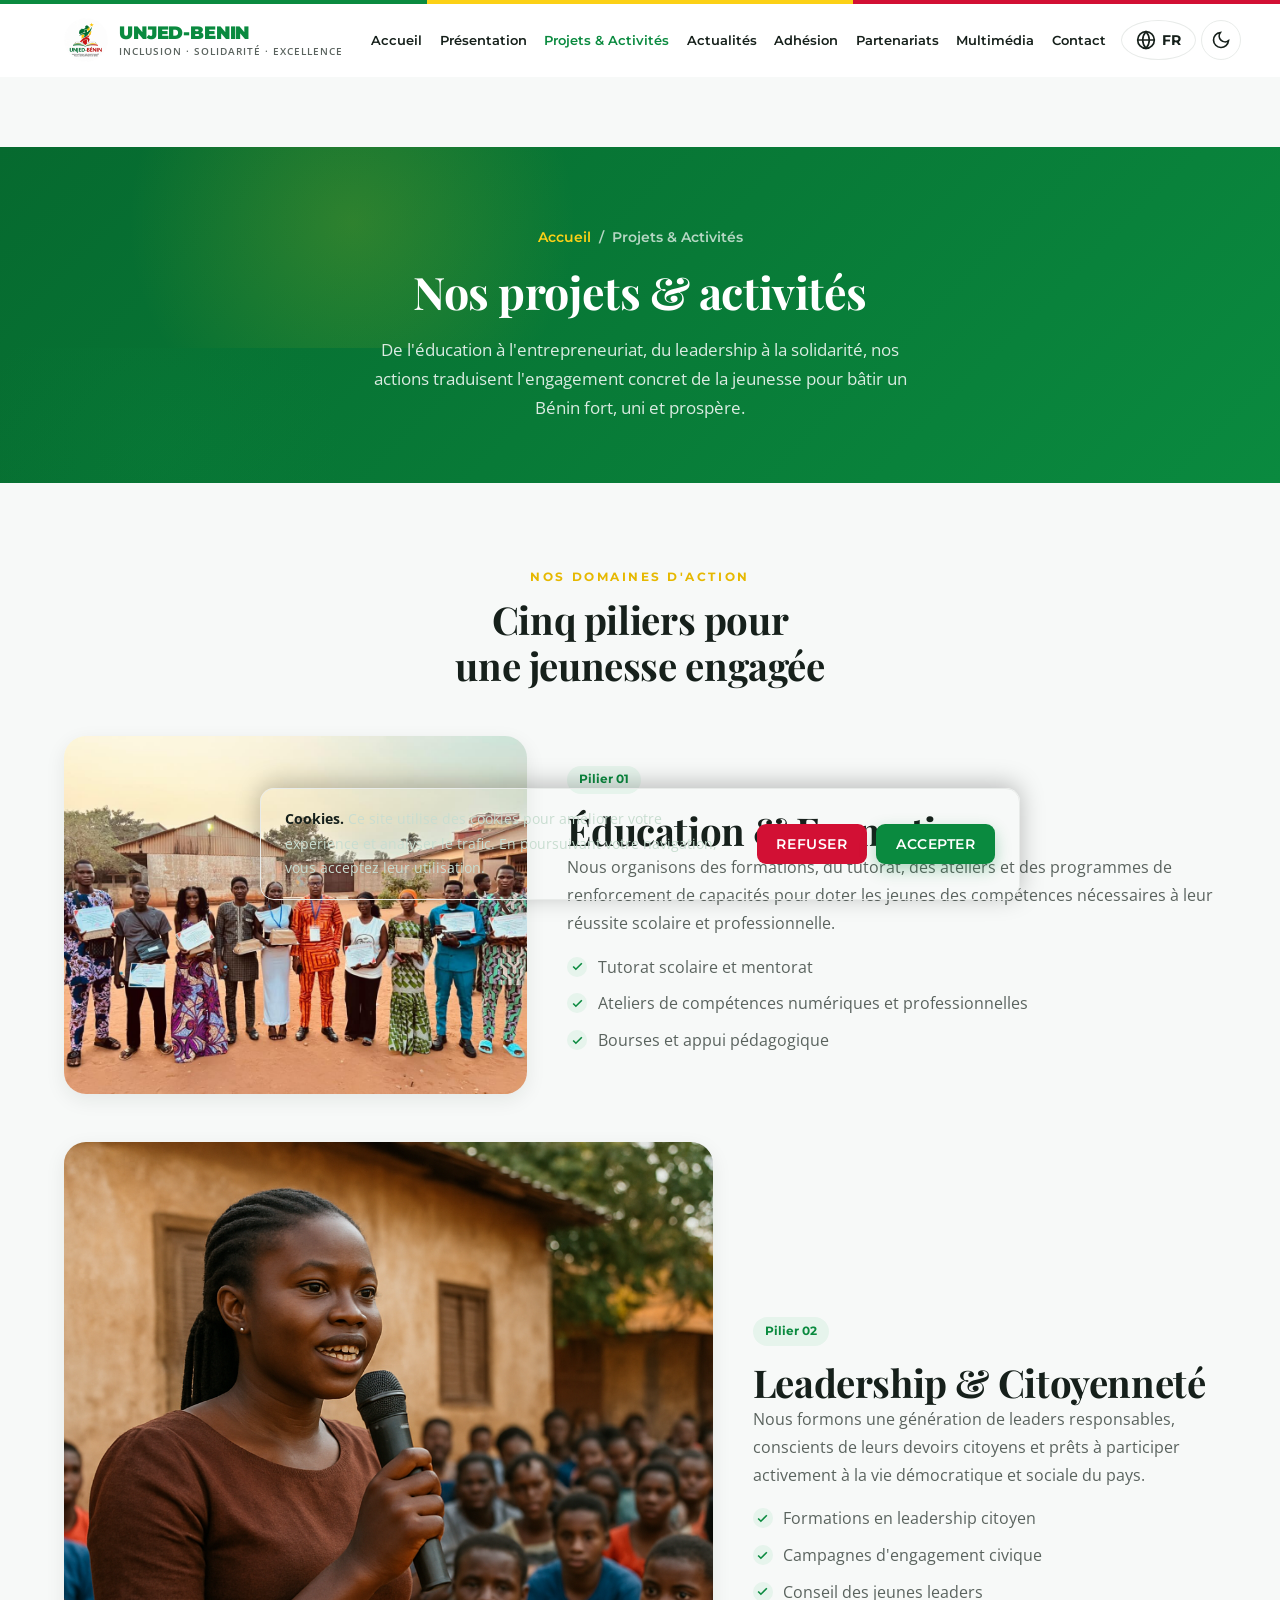
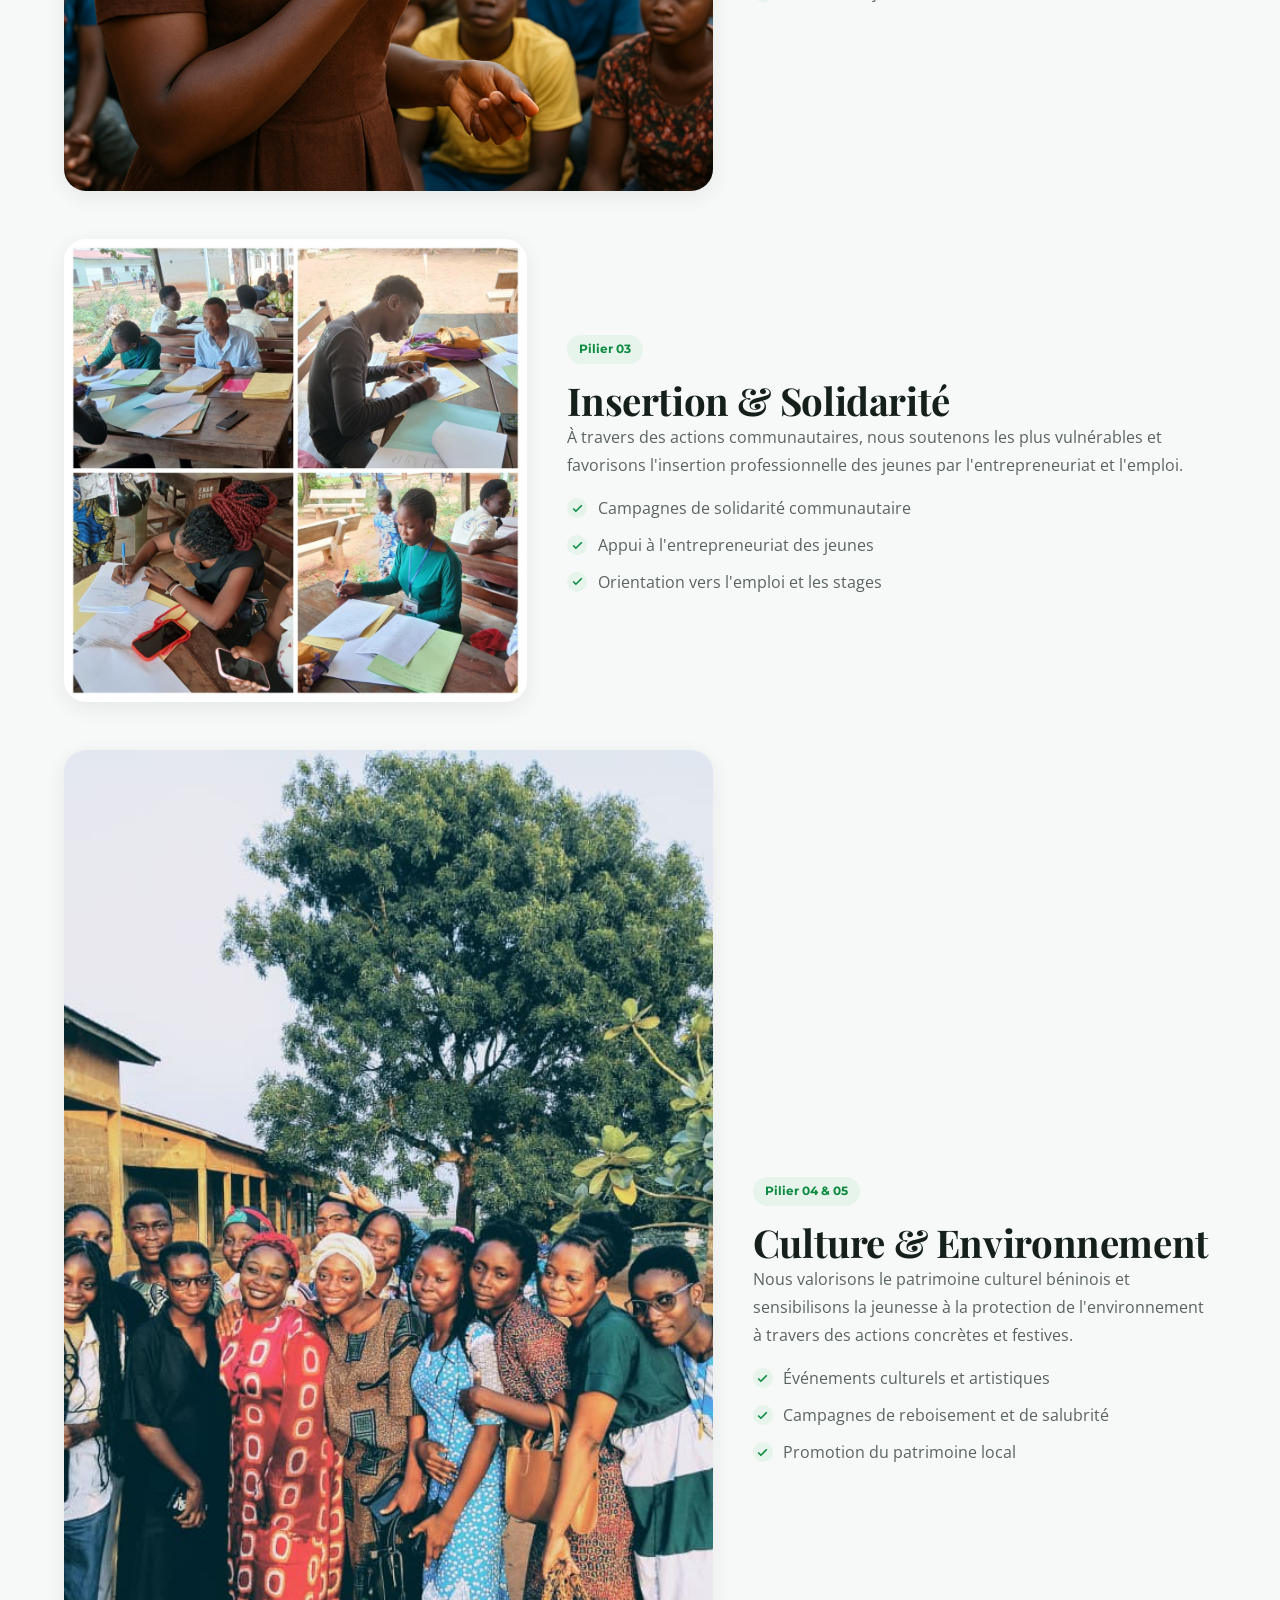
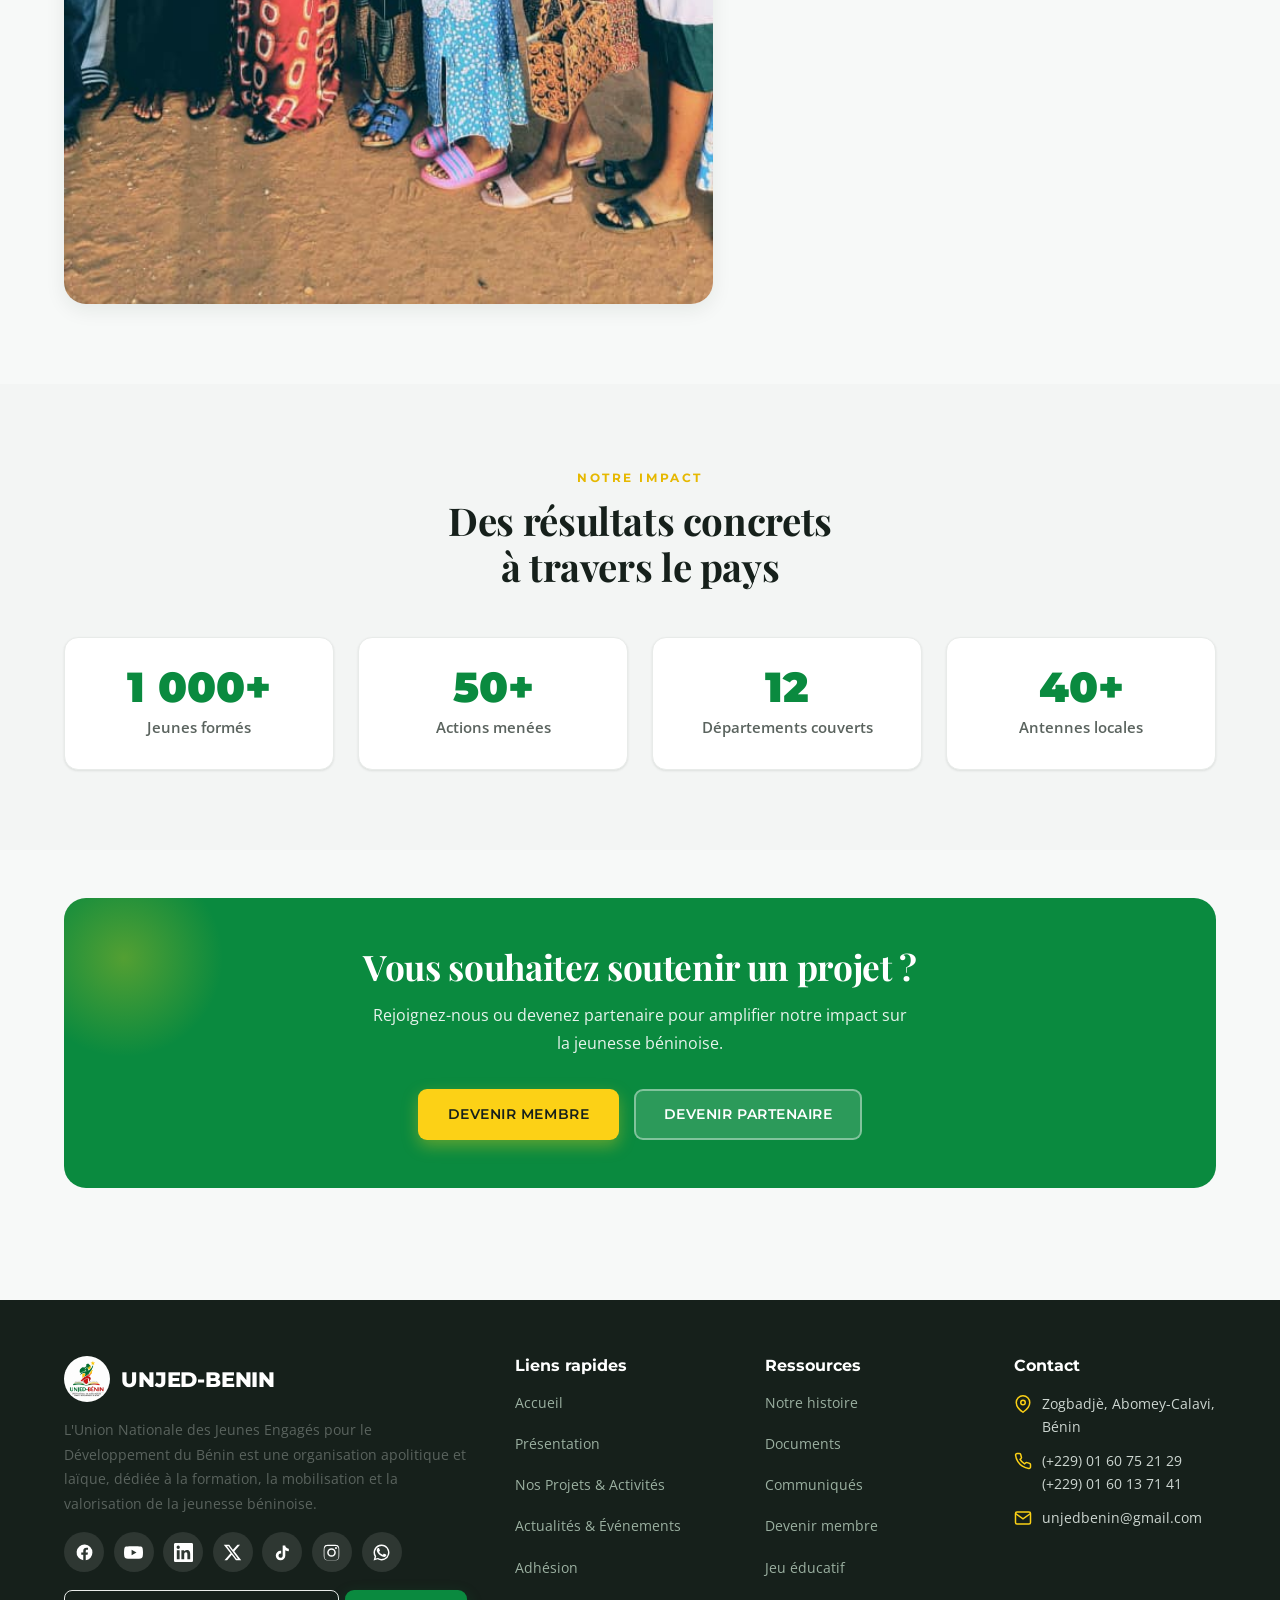
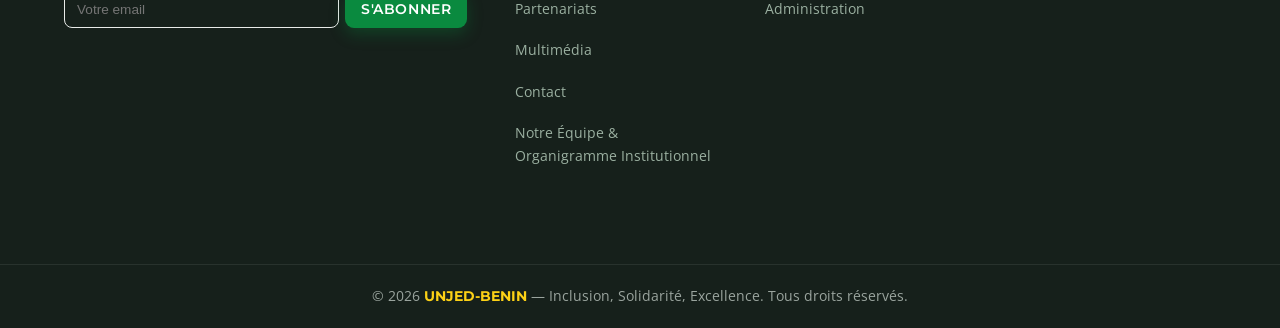
<file: projets.html>
<!DOCTYPE html>
<html lang="fr">
<head>
  <meta charset="UTF-8" />
  <meta name="viewport" content="width=device-width, initial-scale=1.0" />
  <meta name="theme-color" content="#0a8a3f" />
  <title>Projets &amp; Activités — UNJED-BENIN</title>
  <meta name="description" content="Découvrez les projets et activités de l'UNJED-BENIN : éducation, leadership, solidarité, culture et environnement au service de la jeunesse béninoise." />
  <link rel="icon" href="public/images/logo.jpeg" />
  <link rel="stylesheet" href="styles.css" />
</head>
<body>
  <div data-header></div>

  <main>
    <section class="page-hero">
      <div class="container">
        <div class="breadcrumb"><a href="index.html" data-en="Home">Accueil</a> / <span data-en="Projects &amp; Activities">Projets &amp; Activités</span></div>
        <h1 data-en="Our projects &amp; activities">Nos projets &amp; activités</h1>
        <p data-en="From education to entrepreneurship, from leadership to solidarity, our actions reflect the concrete commitment of youth to build a strong, united and prosperous Benin.">De l'éducation à l'entrepreneuriat, du leadership à la solidarité, nos actions traduisent l'engagement concret de la jeunesse pour bâtir un Bénin fort, uni et prospère.</p>
      </div>
    </section>

    <!-- DOMAINES -->
    <section class="section">
      <div class="container">
        <div class="section-head reveal">
          <span class="eyebrow" data-en="Our areas of action">Nos domaines d'action</span>
          <h2 data-en="Five pillars for engaged youth">Cinq piliers pour une jeunesse engagée</h2>
        </div>

        <div class="split reveal">
          <div class="split-img"><img src="public/images/formation-real-5.jpg" alt="Programme de formation et d'éducation" /></div>
          <div class="prose">
            <span class="pill" data-en="Pillar 01">Pilier 01</span>
            <h2 data-en="Education &amp; Training">Éducation &amp; Formation</h2>
            <p data-en="We organize training courses, tutoring, workshops and capacity-building programs to equip young people with the skills they need to succeed in their studies and professional lives.">Nous organisons des formations, du tutorat, des ateliers et des programmes de renforcement de capacités pour doter les jeunes des compétences nécessaires à leur réussite scolaire et professionnelle.</p>
            <ul class="check-list">
              <li data-en="Academic tutoring and mentoring">Tutorat scolaire et mentorat</li>
              <li data-en="Digital and professional skills workshops">Ateliers de compétences numériques et professionnelles</li>
              <li data-en="Scholarships and educational support">Bourses et appui pédagogique</li>
            </ul>
          </div>
        </div>

        <div class="split reverse reveal" style="margin-top:3rem;">
          <div class="split-img"><img src="public/images/leadership.png" alt="Programme de leadership et citoyenneté" /></div>
          <div class="prose">
            <span class="pill" data-en="Pillar 02">Pilier 02</span>
            <h2 data-en="Leadership &amp; Citizenship">Leadership &amp; Citoyenneté</h2>
            <p data-en="We train a generation of responsible leaders, aware of their civic duties and ready to actively participate in the democratic and social life of the country.">Nous formons une génération de leaders responsables, conscients de leurs devoirs citoyens et prêts à participer activement à la vie démocratique et sociale du pays.</p>
            <ul class="check-list">
              <li data-en="Citizen leadership training">Formations en leadership citoyen</li>
              <li data-en="Civic engagement campaigns">Campagnes d'engagement civique</li>
              <li data-en="Young leaders council">Conseil des jeunes leaders</li>
            </ul>
          </div>
        </div>

        <div class="split reveal" style="margin-top:3rem;">
          <div class="split-img"><img src="public/images/solidarite.jpeg" alt="Actions de solidarité et insertion" /></div>
          <div class="prose">
            <span class="pill" data-en="Pillar 03">Pilier 03</span>
            <h2 data-en="Inclusion &amp; Solidarity">Insertion &amp; Solidarité</h2>
            <p data-en="Through community actions, we support the most vulnerable and promote the professional integration of young people through entrepreneurship and employment.">À travers des actions communautaires, nous soutenons les plus vulnérables et favorisons l'insertion professionnelle des jeunes par l'entrepreneuriat et l'emploi.</p>
            <ul class="check-list">
              <li data-en="Community solidarity campaigns">Campagnes de solidarité communautaire</li>
              <li data-en="Support for youth entrepreneurship">Appui à l'entrepreneuriat des jeunes</li>
              <li data-en="Job and internship orientation">Orientation vers l'emploi et les stages</li>
            </ul>
          </div>
        </div>

        <div class="split reverse reveal" style="margin-top:3rem;">
          <div class="split-img"><img src="public/images/culture.jpeg" alt="Promotion de la culture et de l'environnement" /></div>
          <div class="prose">
            <span class="pill" data-en="Pillar 04 &amp; 05">Pilier 04 &amp; 05</span>
            <h2 data-en="Culture &amp; Environment">Culture &amp; Environnement</h2>
            <p data-en="We promote Beninese cultural heritage and raise youth awareness of environmental protection through concrete and festive actions.">Nous valorisons le patrimoine culturel béninois et sensibilisons la jeunesse à la protection de l'environnement à travers des actions concrètes et festives.</p>
            <ul class="check-list">
              <li data-en="Cultural and artistic events">Événements culturels et artistiques</li>
              <li data-en="Tree planting and clean-up campaigns">Campagnes de reboisement et de salubrité</li>
              <li data-en="Promotion of local heritage">Promotion du patrimoine local</li>
            </ul>
          </div>
        </div>
      </div>
    </section>

    <!-- IMPACT CHIFFRES -->
    <section class="section" style="background: var(--surface-2);">
      <div class="container">
        <div class="section-head reveal">
          <span class="eyebrow" data-en="Our impact">Notre impact</span>
          <h2 data-en="Concrete results across the country">Des résultats concrets à travers le pays</h2>
        </div>
        <div class="grid grid-4">
          <div class="stat-card reveal"><div class="stat-num">1 000+</div><div class="stat-label" data-en="Young people trained">Jeunes formés</div></div>
          <div class="stat-card reveal"><div class="stat-num">50+</div><div class="stat-label" data-en="Actions carried out">Actions menées</div></div>
          <div class="stat-card reveal"><div class="stat-num">12</div><div class="stat-label" data-en="Departments covered">Départements couverts</div></div>
          <div class="stat-card reveal"><div class="stat-num">40+</div><div class="stat-label" data-en="Local branches">Antennes locales</div></div>
        </div>
      </div>
    </section>

    <section class="section-tight">
      <div class="container">
        <div class="cta-band reveal">
          <h2 data-en="Want to support a project?">Vous souhaitez soutenir un projet ?</h2>
          <p data-en="Join us or become a partner to amplify our impact on Beninese youth.">Rejoignez-nous ou devenez partenaire pour amplifier notre impact sur la jeunesse béninoise.</p>
          <div class="hero-actions">
            <a href="adhesion.html" class="btn btn-yellow" data-en="Become a member">Devenir membre</a>
            <a href="partenariats.html" class="btn btn-ghost-light" data-en="Become a partner">Devenir partenaire</a>
          </div>
        </div>
      </div>
    </section>
  </main>

  <div data-footer></div>
  <script src="components.js"></script>
  <script src="script.js"></script>
</body>
</html>
</file>
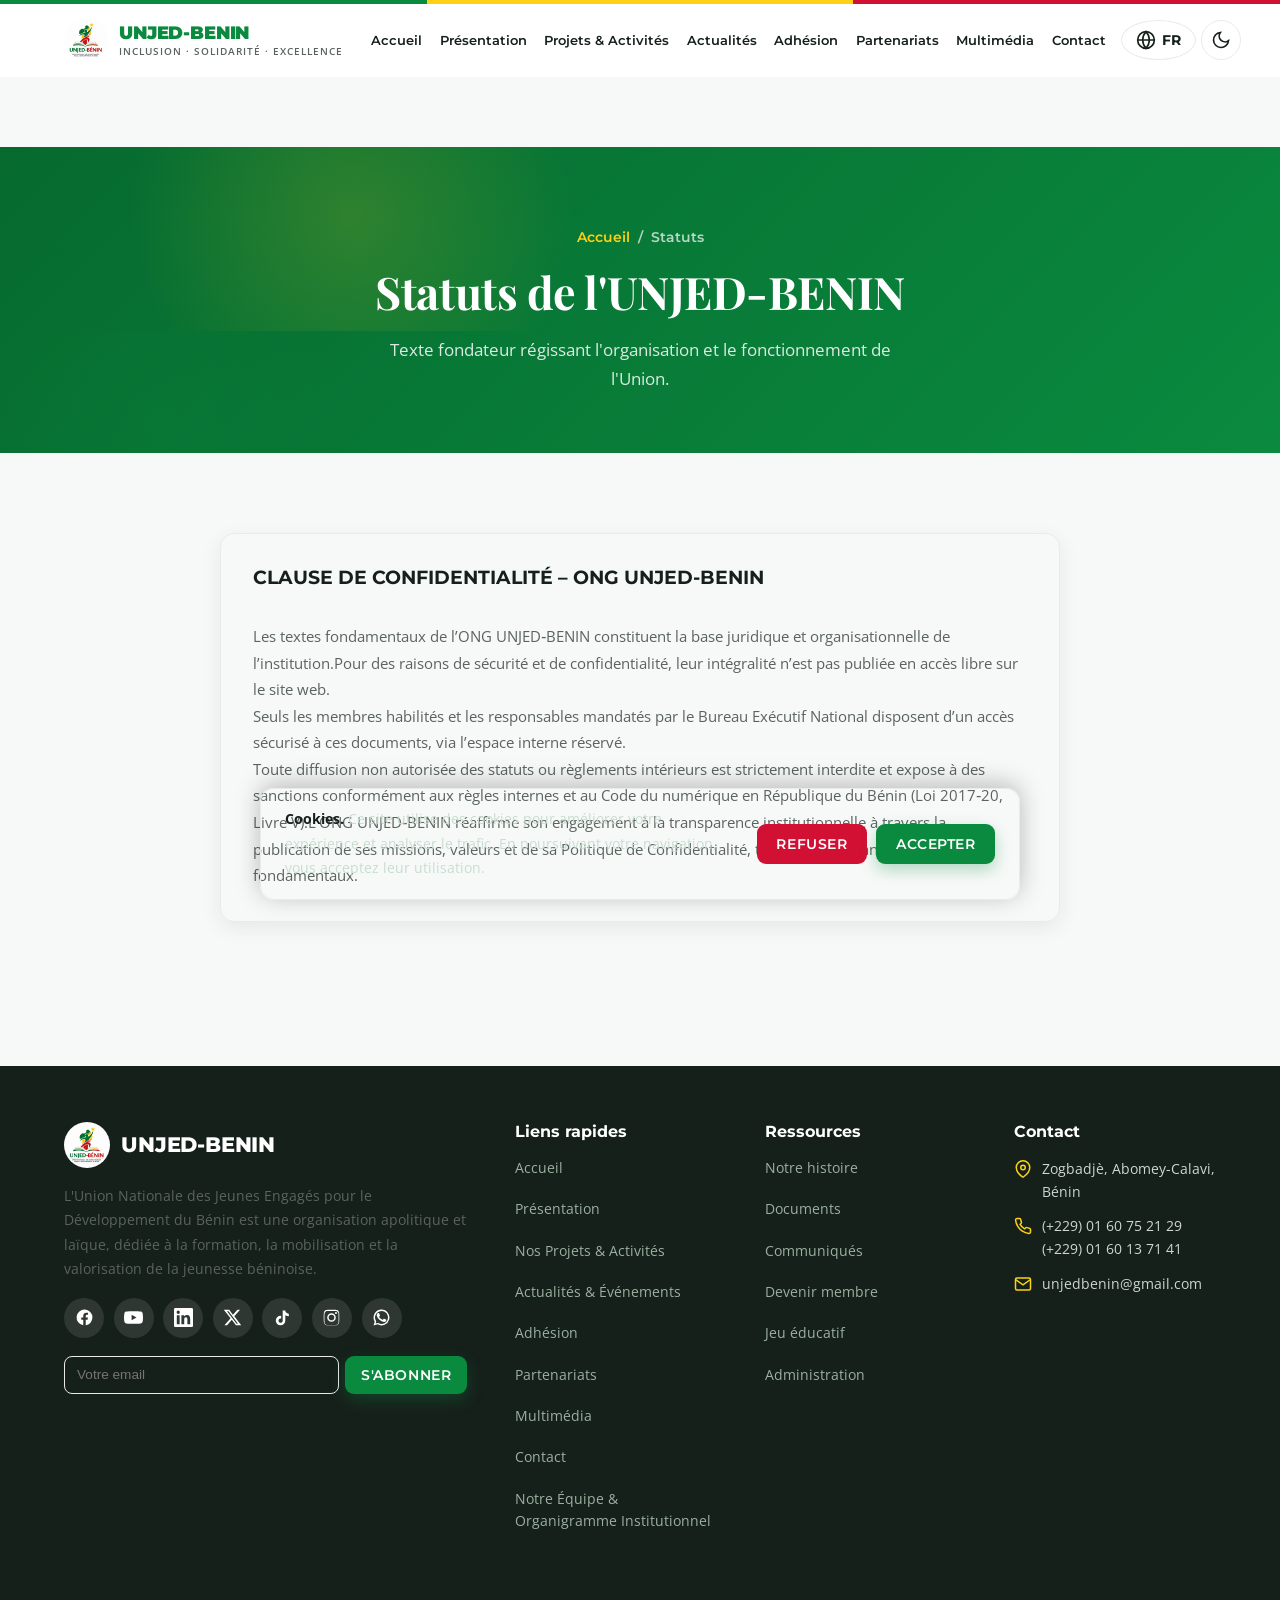
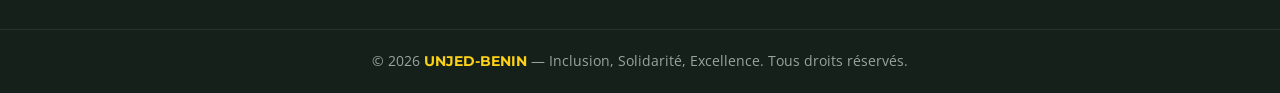
<file: statuts.html>
<!DOCTYPE html>
<html lang="fr">
<head>
  <meta charset="UTF-8" />
  <meta name="viewport" content="width=device-width, initial-scale=1.0" />
  <meta name="theme-color" content="#0a8a3f" />
  <title>Statuts — UNJED-BENIN</title>
  <meta name="description" content="Statuts officiels de l'UNJED-BENIN, Union Nationale des Jeunes Engagés pour le Développement du Bénin." />
  <link rel="icon" href="public/images/logo.jpeg" />
  <link rel="stylesheet" href="styles.css" />
</head>
<body>
  <div data-header></div>

  <main>
    <section class="page-hero">
      <div class="container">
        <div class="breadcrumb"><a href="index.html" data-en="Home">Accueil</a> / <span data-en="Statutes">Statuts</span></div>
        <h1 data-en="Statutes of UNJED-BENIN">Statuts de l'UNJED-BENIN</h1>
        <p data-en="Founding text governing the organization and functioning of the Union.">Texte fondateur régissant l'organisation et le fonctionnement de l'Union.</p>
      </div>
    </section>

    <section class="section">
      <div class="container">
        <div class="card reveal" style="max-width:840px;margin:0 auto;padding:32px;">
           <h3><strong>CLAUSE DE CONFIDENTIALITÉ – ONG UNJED‑BENIN</strong></h3> <br>
           <p>Les textes fondamentaux de l’ONG UNJED‑BENIN constituent la base juridique et organisationnelle de l’institution.Pour des raisons de sécurité et de confidentialité, leur intégralité n’est pas publiée en accès libre sur le site web.  <br>Seuls les membres habilités et les responsables mandatés par le Bureau Exécutif National disposent d’un accès sécurisé à ces documents, via l’espace interne réservé.  <br>Toute diffusion non autorisée des statuts ou règlements intérieurs est strictement interdite et expose à des sanctions conformément aux règles internes et au Code du numérique en République du Bénin (Loi 2017‑20, Livre V).L’ONG UNJED‑BENIN réaffirme son engagement à la transparence institutionnelle à travers la publication de ses missions, valeurs et de sa Politique de Confidentialité, tout en protégeant ses textes fondamentaux.</p>
    </section>
  </main>

  <div data-footer></div>
  <script src="components.js"></script>
  <script src="script.js"></script>
</body>
</html>
</file>
<file: styles.css>
/* ========================================
   UNJED-BENIN - Design System
   Couleurs du drapeau beninois : vert, jaune, rouge + blanc
   ======================================== */

/* ---------- Fonts ---------- */
@import url('https://fonts.googleapis.com/css2?family=Montserrat:wght@500;600;700;800;900&family=Open+Sans:wght@400;500;600;700&family=Playfair+Display:ital,wght@0,600;0,700;1,600&display=swap');

/* ---------- Tokens ---------- */
:root {
  /* Couleurs officielles */
  --green: #0a8a3f;
  --green-dark: #066a2f;
  --green-light: #e6f4ec;
  --yellow: #fcd116;
  --yellow-dark: #e6b800;
  --red: #d21034;
  --red-dark: #a50d29;
  --red-light: #fae8eb;

  /* Neutres */
  --white: #ffffff;
  --off-white: #f7f9f8;
  --gray-50: #f3f5f4;
  --gray-100: #e8ebe9;
  --gray-200: #d4dad7;
  --gray-400: #8b9590;
  --gray-600: #5a635e;
  --gray-800: #2b302d;
  --ink: #16201b;

  /* Roles semantiques (mode clair) */
  --bg: var(--off-white);
  --surface: var(--white);
  --surface-2: var(--gray-50);
  --text: var(--ink);
  --text-muted: var(--gray-600);
  --border: var(--gray-100);
  --header-bg: rgba(255, 255, 255, 0.92);

  --radius: 14px;
  --radius-sm: 9px;
  --radius-lg: 22px;
  --shadow-sm: 0 1px 3px rgba(16, 32, 22, 0.06), 0 1px 2px rgba(16, 32, 22, 0.04);
  --shadow: 0 6px 20px rgba(16, 32, 22, 0.08);
  --shadow-lg: 0 18px 50px rgba(16, 32, 22, 0.14);
  --container: 1180px;
  --header-h: 72px;

  --font-head: 'Montserrat', system-ui, sans-serif;
  --font-body: 'Open Sans', system-ui, sans-serif;
  --font-serif: 'Playfair Display', Georgia, serif;

  --ease: cubic-bezier(0.22, 0.61, 0.36, 1);
  --transition: 0.35s var(--ease);
}

/* ---------- Mode sombre ---------- */
html[data-theme="dark"] {
  --bg: #0f1512;
  --surface: #161e1a;
  --surface-2: #1d2723;
  --text: #eef2f0;
  --text-muted: #a3aea8;
  --border: #26312b;
  --header-bg: rgba(15, 21, 18, 0.92);
  --green-light: #11261a;
  --red-light: #2a1216;
  --shadow-sm: 0 1px 3px rgba(0, 0, 0, 0.4);
  --shadow: 0 6px 20px rgba(0, 0, 0, 0.45);
  --shadow-lg: 0 18px 50px rgba(0, 0, 0, 0.55);
}

/* ---------- Reset ---------- */
*, *::before, *::after { box-sizing: border-box; margin: 0; padding: 0; }

html { scroll-behavior: smooth; }

body {
  font-family: var(--font-body);
  background: var(--bg);
  color: var(--text);
  line-height: 1.6;
  -webkit-font-smoothing: antialiased;
  transition: background 0.3s ease, color 0.3s ease;
}

img { max-width: 100%; display: block; }
a { color: inherit; text-decoration: none; }
ul { list-style: none; }

h1, h2, h3, h4, h5 {
  font-family: var(--font-head);
  line-height: 1.2;
  color: var(--text);
  font-weight: 800;
}

/* ---------- Layout utils ---------- */
.container {
  width: 100%;
  max-width: var(--container);
  margin: 0 auto;
  padding: 0 1.25rem;
}

.section { padding: 4.5rem 0; }
.section-tight { padding: 3rem 0; }

.section-head {
  text-align: center;
  max-width: 640px;
  margin: 0 auto 3rem;
}
.section-head .eyebrow {
  display: inline-block;
  font-family: var(--font-head);
  font-weight: 700;
  font-size: 0.78rem;
  letter-spacing: 0.12em;
  text-transform: uppercase;
  color: var(--green);
  margin-bottom: 0.6rem;
}
.section-head h2 {
  font-size: clamp(1.7rem, 3.5vw, 2.4rem);
  text-wrap: balance;
}
.section-head p {
  margin-top: 0.85rem;
  color: var(--text-muted);
  text-wrap: pretty;
}

.text-green { color: var(--green); }
.text-red { color: var(--red); }

/* ---------- Buttons ---------- */
.btn {
  display: inline-flex;
  align-items: center;
  gap: 0.5rem;
  font-family: var(--font-head);
  font-weight: 700;
  font-size: 0.95rem;
  padding: 0.8rem 1.5rem;
  border-radius: 999px;
  border: 2px solid transparent;
  cursor: pointer;
  transition: transform 0.15s ease, box-shadow 0.2s ease, background 0.2s ease;
}
.btn:hover { transform: translateY(-2px); }
.btn svg { width: 18px; height: 18px; }

.btn-yellow {
  background: var(--yellow);
  color: var(--ink);
  box-shadow: 0 6px 16px rgba(252, 209, 22, 0.35);
}
.btn-yellow:hover { background: var(--yellow-dark); }

.btn-green {
  background: var(--green);
  color: var(--white);
  box-shadow: 0 6px 16px rgba(10, 138, 63, 0.3);
}
.btn-green:hover { background: var(--green-dark); }

.btn-red {
  background: var(--red);
  color: var(--white);
}
.btn-red:hover { background: var(--red-dark); }

.btn-outline {
  background: transparent;
  border-color: var(--border);
  color: var(--text);
}
.btn-outline:hover { border-color: var(--green); color: var(--green); }

.btn-ghost-light {
  background: rgba(255,255,255,0.14);
  color: var(--white);
  border-color: rgba(255,255,255,0.4);
}
.btn-ghost-light:hover { background: rgba(255,255,255,0.24); }

/* ========================================
   HEADER
   ======================================== */
.site-header {
  position: sticky;
  top: 0;
  z-index: 100;
  background: var(--header-bg);
  backdrop-filter: blur(12px);
  border-bottom: 1px solid var(--border);
}
/* Bande tricolore */
.flag-strip { height: 4px; display: flex; }
.flag-strip span { flex: 1; }
.flag-strip .s-green { background: var(--green); }
.flag-strip .s-yellow { background: var(--yellow); }
.flag-strip .s-red { background: var(--red); }

.header-inner {
  height: var(--header-h);
  display: flex;
  align-items: center;
  justify-content: space-between;
  gap: 1rem;
}

.brand { display: flex; align-items: center; gap: 0.7rem; margin-right: 2rem; flex-shrink: 0; }
.brand img { width: 44px; height: 44px; border-radius: 50%; object-fit: cover; }
.brand-text { display: flex; flex-direction: column; line-height: 1.2; }
.brand-name { font-family: var(--font-head); font-weight: 900; font-size: 1.15rem; color: var(--green); letter-spacing: -0.01em; }
.brand-tagline { font-size: 0.62rem; letter-spacing: 0.1em; text-transform: uppercase; color: var(--text-muted); font-weight: 600; white-space: nowrap; margin-top: 2px; }
@media (max-width: 1080px) { .brand-tagline { display: none; } }

.main-nav { display: flex; align-items: center; gap: 0.3rem; }
.main-nav a {
  font-family: var(--font-head);
  font-weight: 600;
  font-size: 0.9rem;
  padding: 0.5rem 0.8rem;
  border-radius: var(--radius-sm);
  color: var(--text);
  transition: background 0.15s, color 0.15s;
  white-space: nowrap;
}
.main-nav a:hover { background: var(--green-light); color: var(--green); }
.main-nav a.active { color: var(--green); }

.header-actions { display: flex; align-items: center; gap: 0.5rem; }

/* ---------- Nav desktop "moyen" (laptops 941-1600px) : resserrer pour ne pas déborder ---------- */
@media (min-width: 941px) and (max-width: 1600px) {
  .header-inner { gap: 0.4rem; }
  .brand { margin-right: 0.8rem; }
  .main-nav { gap: 0; }
  .main-nav a { padding: 0.5rem 0.55rem; font-size: 0.82rem; }
  .header-actions { gap: 0.3rem; }
}
@media (min-width: 941px) and (max-width: 1240px) {
  .brand-tagline { display: none; }
  .brand { margin-right: 0.5rem; gap: 0.5rem; }
  .brand img { width: 38px; height: 38px; }
  .main-nav a { padding: 0.5rem 0.4rem; font-size: 0.76rem; }
  .lang-btn { padding: 0 0.5rem; font-size: 0.78rem; }
}

.icon-btn {
  width: 40px;
  height: 40px;
  display: inline-flex;
  align-items: center;
  justify-content: center;
  border-radius: 50%;
  border: 1px solid var(--border);
  background: var(--surface);
  color: var(--text);
  cursor: pointer;
  transition: background 0.15s, color 0.15s, border-color 0.15s;
}
.icon-btn:hover { border-color: var(--green); color: var(--green); }
.icon-btn svg { width: 20px; height: 20px; }

.lang-btn {
  width: auto;
  padding: 0 0.85rem;
  gap: 0.4rem;
  font-family: var(--font-head);
  font-weight: 700;
  font-size: 0.85rem;
}

.theme-icon-sun { display: none; }
html[data-theme="dark"] .theme-icon-sun { display: block; }
html[data-theme="dark"] .theme-icon-moon { display: none; }

.menu-toggle { display: none; }

/* ---------- Mobile nav ---------- */
@media (max-width: 940px) {
  .main-nav {
    position: fixed;
    inset: 0 0 0 auto;
    width: min(320px, 82vw);
    flex-direction: column;
    align-items: stretch;
    gap: 0.2rem;
    background: var(--surface);
    padding: calc(var(--header-h) + 1.5rem) 1.25rem 2rem;
    box-shadow: var(--shadow-lg);
    transform: translateX(100%);
    transition: transform 0.3s ease;
    overflow-y: auto;
  }
  .main-nav.open { transform: translateX(0); }
  .main-nav a { padding: 0.9rem 1rem; font-size: 1rem; }
  .menu-toggle { display: inline-flex; }
}

@media (max-width: 560px) {
  .header-inner { gap: 0.4rem; }
  .brand { margin-right: 0.5rem; gap: 0.5rem; }
  .brand img { width: 36px; height: 36px; }
  .brand-name { font-size: 0.95rem; }
  .header-actions { gap: 0.3rem; }
  .icon-btn { width: 36px; height: 36px; }
  .icon-btn svg { width: 17px; height: 17px; }
  .lang-btn { padding: 0 0.5rem; font-size: 0.75rem; }
}

@media (max-width: 360px) {
  .header-inner { padding: 0 12px; }
  .lang-current { display: none; }
  .lang-btn { width: 36px; padding: 0; justify-content: center; }
}

/* ========================================
   HERO
   ======================================== */
.hero {
  position: relative;
  color: var(--white);
  overflow: hidden;
}
.hero-bg {
  position: absolute;
  inset: 0;
  z-index: 0;
}
.hero-bg img { width: 100%; height: 100%; object-fit: cover; }
.hero-bg::after {
  content: "";
  position: absolute;
  inset: 0;
  background: linear-gradient(110deg, rgba(6,70,33,0.92) 0%, rgba(10,138,63,0.78) 45%, rgba(16,32,22,0.55) 100%);
}
.hero-inner {
  position: relative;
  z-index: 1;
  padding: clamp(3.5rem, 8vw, 6.5rem) 0;
  max-width: 720px;
}
.hero .badge {
  display: inline-flex;
  align-items: center;
  gap: 0.5rem;
  background: rgba(255,255,255,0.16);
  border: 1px solid rgba(255,255,255,0.3);
  padding: 0.4rem 0.9rem;
  border-radius: 999px;
  font-family: var(--font-head);
  font-weight: 700;
  font-size: 0.74rem;
  letter-spacing: 0.1em;
  text-transform: uppercase;
  margin-bottom: 1.3rem;
}
.hero h1 {
  color: var(--white);
  font-size: clamp(2.1rem, 5.5vw, 3.6rem);
  font-weight: 900;
  text-wrap: balance;
}
.hero h1 .accent { color: var(--yellow); }
.hero p.lead {
  margin-top: 1.1rem;
  font-size: clamp(1rem, 2vw, 1.2rem);
  color: rgba(255,255,255,0.92);
  max-width: 560px;
  text-wrap: pretty;
}
.hero-actions { margin-top: 2rem; display: flex; flex-wrap: wrap; gap: 0.9rem; }
.hero-slides { position: relative; width: 100%; height: 100%; }
.hero-slide {
  position: absolute;
  inset: 0;
  background-size: cover;
  background-position: center;
  opacity: 0;
  transition: opacity 1s ease;
}
.hero-slide.active { opacity: 1; }
.hero-slide::after {
  content: '';
  position: absolute;
  inset: 0;
  background: linear-gradient(135deg, rgba(15,31,20,0.72) 0%, rgba(27,122,62,0.40) 100%);
}

/* ========================================
   CARDS / GRID
   ======================================== */
.grid { display: grid; gap: 1.5rem; }
.grid-2 { grid-template-columns: repeat(2, 1fr); }
.grid-3 { grid-template-columns: repeat(3, 1fr); }
.grid-4 { grid-template-columns: repeat(4, 1fr); }

@media (max-width: 900px) {
  .grid-3, .grid-4 { grid-template-columns: repeat(2, 1fr); }
}
@media (max-width: 600px) {
  .grid-2, .grid-3, .grid-4 { grid-template-columns: 1fr; }
}

.card {
  background: var(--surface);
  border: 1px solid var(--border);
  border-radius: var(--radius);
  padding: 1.6rem;
  box-shadow: var(--shadow-sm);
  transition: transform 0.18s ease, box-shadow 0.2s ease;
}
.card:hover { transform: translateY(-4px); box-shadow: var(--shadow); }
.card h3 { font-size: 1.2rem; margin-bottom: 0.5rem; }
.card p { color: var(--text-muted); font-size: 0.95rem; }

.card-icon {
  width: 52px;
  height: 52px;
  border-radius: var(--radius-sm);
  display: inline-flex;
  align-items: center;
  justify-content: center;
  margin-bottom: 1rem;
}
.card-icon svg { width: 26px; height: 26px; }
.icon-green { background: var(--green-light); color: var(--green); }
.icon-yellow { background: rgba(252,209,22,0.18); color: var(--yellow-dark); }
.icon-red { background: var(--red-light); color: var(--red); }

.card-link {
  display: inline-flex;
  align-items: center;
  gap: 0.4rem;
  margin-top: 1rem;
  font-family: var(--font-head);
  font-weight: 700;
  font-size: 0.9rem;
  color: var(--green);
}
.card-link:hover { gap: 0.7rem; }

/* Quick links (accueil) avec image */
.quicklink {
  position: relative;
  border-radius: var(--radius);
  overflow: hidden;
  min-height: 240px;
  display: flex;
  align-items: flex-end;
  color: var(--white);
  box-shadow: var(--shadow);
}
.quicklink img { position: absolute; inset: 0; width: 100%; height: 100%; object-fit: cover; z-index: 0; transition: transform 0.4s ease; }
.quicklink::after { content:""; position:absolute; inset:0; background: linear-gradient(to top, rgba(6,70,33,0.92), rgba(6,70,33,0.15)); z-index: 1; }
.quicklink:hover img { transform: scale(1.06); }
.quicklink-body { position: relative; z-index: 2; padding: 1.5rem; }
.quicklink-body h3 { color: var(--white); font-size: 1.25rem; }
.quicklink-body p { color: rgba(255,255,255,0.9); font-size: 0.92rem; margin: 0.4rem 0 0.9rem; }

/* ========================================
   PAGE HEADER (sous-pages)
   ======================================== */
.page-hero {
  position: relative;
  background: var(--green-dark);
  color: var(--white);
  padding: clamp(2.5rem, 6vw, 4rem) 0;
  overflow: hidden;
}
.page-hero::before {
  content: "";
  position: absolute;
  top: -60px; right: -60px;
  width: 280px; height: 280px;
  background: radial-gradient(circle, rgba(252,209,22,0.25), transparent 70%);
}
.page-hero .container { position: relative; z-index: 1; }
.breadcrumb { font-size: 0.85rem; color: rgba(255,255,255,0.8); margin-bottom: 0.6rem; font-family: var(--font-head); font-weight: 600; }
.breadcrumb a:hover { color: var(--yellow); }
.page-hero h1 { color: var(--white); font-size: clamp(1.9rem, 4.5vw, 2.8rem); }
.page-hero p { margin-top: 0.7rem; max-width: 620px; color: rgba(255,255,255,0.9); }

/* ========================================
   PRESIDENT / TEXTE BLOCK
   ======================================== */
.split {
  display: grid;
  grid-template-columns: 1fr 1.4fr;
  gap: 2.5rem;
  align-items: center;
}
.split.reverse { grid-template-columns: 1.4fr 1fr; }
@media (max-width: 820px) { .split, .split.reverse { grid-template-columns: 1fr; } }

.split-img { border-radius: var(--radius-lg); overflow: hidden; box-shadow: var(--shadow); }
.split-img img { width: 100%; height: 100%; object-fit: cover; }

.quote-card {
  background: var(--green-light);
  border-left: 4px solid var(--green);
  border-radius: var(--radius);
  padding: 1.5rem 1.7rem;
  margin-top: 1.2rem;
}
.quote-card p { font-style: italic; font-size: 1.05rem; color: var(--text); }
.quote-card .sign { font-family: var(--font-head); font-weight: 700; font-style: normal; color: var(--green); margin-top: 0.7rem; display: block; }

/* Liste a puces stylee */
.feature-list { margin-top: 1rem; }
.feature-list li {
  display: flex;
  gap: 0.7rem;
  align-items: flex-start;
  margin-bottom: 0.7rem;
  color: var(--text-muted);
}
.feature-list li svg { flex-shrink: 0; width: 20px; height: 20px; color: var(--green); margin-top: 3px; }

.prose p { margin-bottom: 1rem; color: var(--text-muted); }
.prose h3 { margin: 1.5rem 0 0.6rem; }

/* ========================================
   VALEURS / STATS
   ======================================== */
.value-card { text-align: center; }
.value-card .num { font-family: var(--font-head); font-weight: 900; font-size: 2.2rem; color: var(--green); }

/* ========================================
   ORGANIGRAMME
   ======================================== */
.org-level { display: flex; flex-direction: column; align-items: center; gap: 0; }
.org-box {
  background: var(--surface);
  border: 2px solid var(--green);
  border-radius: var(--radius-sm);
  padding: 0.9rem 1.4rem;
  text-align: center;
  font-family: var(--font-head);
  font-weight: 700;
  color: var(--text);
  box-shadow: var(--shadow-sm);
  min-width: 200px;
}
.org-box.top { background: var(--green); color: var(--white); border-color: var(--green); }
.org-box.red { border-color: var(--red); }
.org-box.yellow { border-color: var(--yellow-dark); }
.org-connector { width: 2px; height: 28px; background: var(--border); }
.org-row { display: flex; flex-wrap: wrap; gap: 1rem; justify-content: center; }
.org-box small { display: block; font-family: var(--font-body); font-weight: 400; font-size: 0.78rem; color: var(--text-muted); margin-top: 0.2rem; }

/* ========================================
   GALERIE
   ======================================== */
.gallery { display: grid; grid-template-columns: repeat(3, 1fr); gap: 1rem; }
@media (max-width: 700px) { .gallery { grid-template-columns: repeat(2, 1fr); } }
.gallery figure {
  position: relative;
  border-radius: var(--radius);
  overflow: hidden;
  aspect-ratio: 4/3;
  cursor: pointer;
}
.gallery img { width: 100%; height: 100%; object-fit: cover; transition: transform 0.4s ease; }
.gallery figure:hover img { transform: scale(1.08); }
.gallery figcaption {
  position: absolute;
  inset: auto 0 0 0;
  background: linear-gradient(to top, rgba(6,70,33,0.9), transparent);
  color: var(--white);
  padding: 1.5rem 1rem 0.8rem;
  font-family: var(--font-head);
  font-weight: 600;
  font-size: 0.9rem;
}

/* ========================================
   NEWS / TIMELINE
   ======================================== */
.news-card { display: flex; flex-direction: column; overflow: hidden; padding: 0; }
.news-card .news-img { aspect-ratio: 16/9; overflow: hidden; }
.news-card .news-img img { width: 100%; height: 100%; object-fit: cover; transition: transform 0.4s; }
.news-card:hover .news-img img { transform: scale(1.06); }
.news-card .news-body { padding: 1.4rem; }
.news-tag {
  display: inline-block;
  font-family: var(--font-head);
  font-weight: 700;
  font-size: 0.72rem;
  text-transform: uppercase;
  letter-spacing: 0.05em;
  color: var(--red);
  margin-bottom: 0.5rem;
}
.news-date { font-size: 0.82rem; color: var(--text-muted); margin-bottom: 0.4rem; }

.agenda-item {
  display: flex;
  gap: 1.2rem;
  padding: 1.2rem 0;
  border-bottom: 1px solid var(--border);
  align-items: center;
}
.agenda-date {
  flex-shrink: 0;
  width: 76px;
  text-align: center;
  background: var(--green-light);
  border-radius: var(--radius-sm);
  padding: 0.6rem;
}
.agenda-date .d { font-family: var(--font-head); font-weight: 900; font-size: 1.4rem; color: var(--green); line-height: 1; }
.agenda-date .m { font-size: 0.72rem; text-transform: uppercase; color: var(--text-muted); font-weight: 600; }

/* ========================================
   FORMS
   ======================================== */
.form-card {
  background: var(--surface);
  border: 1px solid var(--border);
  border-radius: var(--radius-lg);
  padding: 2rem;
  box-shadow: var(--shadow);
}
.form-grid { display: grid; grid-template-columns: 1fr 1fr; gap: 1.1rem; }
@media (max-width: 640px) { .form-grid { grid-template-columns: 1fr; } }
.field { display: flex; flex-direction: column; gap: 0.4rem; }
.field.full { grid-column: 1 / -1; }
.field label { font-family: var(--font-head); font-weight: 600; font-size: 0.88rem; }
.field input, .field select, .field textarea {
  font-family: var(--font-body);
  font-size: 0.95rem;
  padding: 0.75rem 0.9rem;
  border: 1px solid var(--border);
  border-radius: var(--radius-sm);
  background: var(--bg);
  color: var(--text);
  transition: border-color 0.15s, box-shadow 0.15s;
}
.field input:focus, .field select:focus, .field textarea:focus {
  outline: none;
  border-color: var(--green);
  box-shadow: 0 0 0 3px rgba(10,138,63,0.15);
}
.field textarea { resize: vertical; min-height: 120px; }
.form-note { font-size: 0.85rem; color: var(--text-muted); margin-top: 0.3rem; }
.form-success {
  display: none;
  background: var(--green-light);
  color: var(--green-dark);
  border: 1px solid var(--green);
  border-radius: var(--radius-sm);
  padding: 0.9rem 1.1rem;
  margin-bottom: 1.2rem;
  font-weight: 600;
}
.form-success.show { display: block; }

/* ========================================
   CONTACT INFO
   ======================================== */
.contact-item { display: flex; gap: 1rem; margin-bottom: 1.4rem; align-items: flex-start; }
.contact-item .ci-icon {
  flex-shrink: 0;
  width: 46px; height: 46px;
  border-radius: var(--radius-sm);
  background: var(--green-light);
  color: var(--green);
  display: inline-flex; align-items: center; justify-content: center;
}
.contact-item .ci-icon svg { width: 22px; height: 22px; }
.contact-item h4 { font-size: 1rem; font-family: var(--font-head); }
.contact-item p, .contact-item a { color: var(--text-muted); font-size: 0.93rem; }
.contact-item a:hover { color: var(--green); }

/* ========================================
   CTA BAND
   ======================================== */
.cta-band {
  background: var(--green);
  color: var(--white);
  border-radius: var(--radius-lg);
  padding: clamp(2rem, 5vw, 3rem);
  text-align: center;
  position: relative;
  overflow: hidden;
}
.cta-band::before {
  content:""; position:absolute; top:-40px; left:-40px; width:200px; height:200px;
  background: radial-gradient(circle, rgba(252,209,22,0.3), transparent 70%);
}
.cta-band h2 { color: var(--white); font-size: clamp(1.5rem, 3.5vw, 2.2rem); position: relative; }
.cta-band p { color: rgba(255,255,255,0.9); margin: 0.8rem auto 1.6rem; max-width: 540px; position: relative; }
.cta-band .hero-actions { justify-content: center; position: relative; }

/* ========================================
   FOOTER
   ======================================== */
.site-footer {
  background: var(--ink);
  color: #cdd6d1;
  padding: 3.5rem 0 0;
  margin-top: 4rem;
}
html[data-theme="dark"] .site-footer { background: #0a0e0c; }
.footer-grid {
  display: grid;
  grid-template-columns: 1.4fr 1fr 1fr 1.2fr;
  gap: 2rem;
  padding-bottom: 2.5rem;
}
@media (max-width: 860px) { .footer-grid { grid-template-columns: 1fr 1fr; } }
@media (max-width: 520px) { .footer-grid { grid-template-columns: 1fr; } }
.footer-brand { display: flex; align-items: center; gap: 0.7rem; margin-bottom: 1rem; }
.footer-brand img { width: 46px; height: 46px; border-radius: 50%; }
.footer-brand .brand-name { color: var(--white); }
.site-footer h4 { color: var(--white); font-size: 1rem; margin-bottom: 1rem; }
.site-footer p { font-size: 0.9rem; line-height: 1.7; }
.footer-links li { margin-bottom: 0.55rem; }
.footer-links a { font-size: 0.9rem; color: #cdd6d1; transition: color 0.15s; }
.footer-links a:hover { color: var(--yellow); }
.footer-contact li { display: flex; gap: 0.6rem; margin-bottom: 0.7rem; font-size: 0.9rem; align-items: flex-start; }
.footer-contact svg { width: 18px; height: 18px; flex-shrink: 0; color: var(--yellow); margin-top: 3px; }

.socials { display: flex; gap: 0.6rem; margin-top: 1rem; flex-wrap: wrap; }
.socials a {
  width: 40px; height: 40px;
  border-radius: 50%;
  background: rgba(255,255,255,0.1);
  display: inline-flex; align-items: center; justify-content: center;
  transition: background 0.18s, transform 0.18s;
}
.socials a:hover { background: var(--green); transform: translateY(-3px); }
.socials svg { width: 19px; height: 19px; color: var(--white); }

.footer-bottom {
  border-top: 1px solid rgba(255,255,255,0.12);
  padding: 1.3rem 0;
  text-align: center;
  font-size: 0.85rem;
  color: #9aa49e;
}
.footer-bottom strong { color: var(--yellow); font-family: var(--font-head); }

/* ========================================
   COOKIE BANNER
   ======================================== */
.cookie-banner {
  position: fixed;
  left: 1rem; right: 1rem; bottom: 1rem;
  z-index: 200;
  background: var(--surface);
  border: 1px solid var(--border);
  border-radius: var(--radius);
  box-shadow: var(--shadow-lg);
  padding: 1.2rem 1.4rem;
  display: none;
  align-items: center;
  gap: 1.2rem;
  flex-wrap: wrap;
  max-width: 760px;
  margin: 0 auto;
}
.cookie-banner.show { display: flex; }
.cookie-banner p { font-size: 0.9rem; color: var(--text-muted); flex: 1; min-width: 240px; }
.cookie-banner p strong { color: var(--text); }
.cookie-actions { display: flex; gap: 0.6rem; }
.cookie-banner .btn { padding: 0.6rem 1.1rem; font-size: 0.85rem; }

/* ========================================
   MISC
   ======================================== */
.pill {
  display: inline-block;
  font-family: var(--font-head);
  font-weight: 700;
  font-size: 0.74rem;
  padding: 0.3rem 0.75rem;
  border-radius: 999px;
  background: var(--green-light);
  color: var(--green);
  margin-bottom: 0.8rem;
}
.pill.red { background: var(--red-light); color: var(--red); }
.pill.yellow { background: rgba(252,209,22,0.18); color: var(--yellow-dark); }

.divider { height: 1px; background: var(--border); margin: 3rem 0; }

[hidden] { display: none !important; }

/* Reveal on scroll */
.reveal { opacity: 0; transform: translateY(24px); transition: opacity 0.6s ease, transform 0.6s ease; }
.reveal.in { opacity: 1; transform: none; }

/* Partners */
.partner-logo {
  background: var(--surface);
  border: 1px solid var(--border);
  border-radius: var(--radius-sm);
  padding: 1.3rem;
  display: flex;
  align-items: center;
  justify-content: center;
  font-family: var(--font-head);
  font-weight: 700;
  color: var(--text-muted);
  text-align: center;
  min-height: 90px;
  font-size: 0.95rem;
}

/* doc download list */
.doc-item {
  display: flex;
  align-items: center;
  gap: 1rem;
  background: var(--surface);
  border: 1px solid var(--border);
  border-radius: var(--radius-sm);
  padding: 1rem 1.2rem;
  transition: border-color 0.15s, transform 0.15s;
}
.doc-item:hover { border-color: var(--green); transform: translateX(4px); }
.doc-item .doc-icon { color: var(--red); flex-shrink: 0; }
.doc-item .doc-icon svg { width: 28px; height: 28px; }
.doc-item h4 { font-size: 0.98rem; }
.doc-item p { font-size: 0.82rem; color: var(--text-muted); }
.doc-item .doc-dl { margin-left: auto; color: var(--green); flex-shrink: 0; }

/* ========================================
   ADDITIONS - pages projets / adhesion / contact / multimedia / actualites
   ======================================== */

/* Container variants */
.container.narrow { max-width: 760px; }

/* Check list */
.check-list { margin-top: 1.1rem; }
.check-list li {
  position: relative;
  padding-left: 1.9rem;
  margin-bottom: 0.7rem;
  color: var(--text-muted);
}
.check-list li::before {
  content: "";
  position: absolute;
  left: 0; top: 2px;
  width: 20px; height: 20px;
  border-radius: 50%;
  background: var(--green-light);
  background-image: url("data:image/svg+xml,%3Csvg xmlns='http://www.w3.org/2000/svg' viewBox='0 0 24 24' fill='none' stroke='%230a8a3f' stroke-width='3'%3E%3Cpolyline points='20 6 9 17 4 12'/%3E%3C/svg%3E");
  background-size: 13px;
  background-repeat: no-repeat;
  background-position: center;
}

/* Stat cards */
.stat-card {
  background: var(--surface);
  border: 1px solid var(--border);
  border-radius: var(--radius);
  padding: 1.8rem 1rem;
  text-align: center;
  box-shadow: var(--shadow-sm);
}
.stat-num { font-family: var(--font-head); font-weight: 900; font-size: clamp(1.8rem, 4vw, 2.6rem); color: var(--green); line-height: 1; }
.stat-label { margin-top: 0.5rem; font-size: 0.92rem; color: var(--text-muted); font-weight: 600; }

/* Forms */
.form { display: flex; flex-direction: column; gap: 1.1rem; }
.form-row { display: grid; grid-template-columns: 1fr 1fr; gap: 1.1rem; }
@media (max-width: 560px) { .form-row { grid-template-columns: 1fr; } }
.form-intro { color: var(--text-muted); margin-bottom: 0.4rem; font-size: 0.95rem; }
.btn-block { width: 100%; justify-content: center; }
.checkbox { display: flex; gap: 0.6rem; align-items: flex-start; font-size: 0.88rem; color: var(--text-muted); cursor: pointer; }
.checkbox input { width: 18px; height: 18px; margin-top: 2px; accent-color: var(--green); flex-shrink: 0; }
.checkbox a { color: var(--green); font-weight: 600; text-decoration: underline; }
.checkbox a:hover { color: var(--green-dark, var(--green)); }

/* Contact */
.contact-grid { display: grid; grid-template-columns: 1fr 1.2fr; gap: 2.5rem; align-items: start; }
@media (max-width: 820px) { .contact-grid { grid-template-columns: 1fr; } }
.contact-info { margin-top: 1.3rem; }
.contact-info li { display: flex; gap: 1rem; margin-bottom: 1.3rem; align-items: flex-start; }
.contact-ic {
  flex-shrink: 0;
  width: 46px; height: 46px;
  border-radius: var(--radius-sm);
  display: inline-flex; align-items: center; justify-content: center;
}
.contact-ic svg { width: 22px; height: 22px; }
.contact-info strong { font-family: var(--font-head); display: block; }
.contact-info p { color: var(--text-muted); font-size: 0.93rem; }
.social-row { display: flex; gap: 0.6rem; flex-wrap: wrap; margin-top: 0.9rem; }
.social-row a {
  width: 42px; height: 42px;
  border-radius: 50%;
  border: 1px solid var(--border);
  background: var(--surface);
  display: inline-flex; align-items: center; justify-content: center;
  color: var(--text);
  transition: background 0.18s, color 0.18s, transform 0.18s, border-color 0.18s;
}
.social-row a:hover { background: var(--green); color: var(--white); border-color: var(--green); transform: translateY(-3px); }
.social-row svg { width: 20px; height: 20px; }

/* Video cards */
.video-card { padding: 0; overflow: hidden; }
.video-thumb { position: relative; aspect-ratio: 16/9; overflow: hidden; }
.video-thumb img { width: 100%; height: 100%; object-fit: cover; transition: transform 0.4s; }
.video-card:hover .video-thumb img { transform: scale(1.06); }
.play-btn {
  position: absolute; inset: 0; margin: auto;
  width: 60px; height: 60px;
  border-radius: 50%;
  background: rgba(210,16,52,0.92);
  color: var(--white);
  display: inline-flex; align-items: center; justify-content: center;
  box-shadow: var(--shadow);
}
.play-btn svg { width: 26px; height: 26px; margin-left: 3px; }

/* Feature news */
.feature-news {
  display: grid;
  grid-template-columns: 1.1fr 1fr;
  gap: 0;
  background: var(--surface);
  border: 1px solid var(--border);
  border-radius: var(--radius-lg);
  overflow: hidden;
  box-shadow: var(--shadow);
}
@media (max-width: 820px) { .feature-news { grid-template-columns: 1fr; } }
.feature-news-img { min-height: 260px; }
.feature-news-img img { width: 100%; height: 100%; object-fit: cover; }
.feature-news-body { padding: clamp(1.5rem, 3vw, 2.4rem); }
.feature-news-body h2 { font-size: clamp(1.4rem, 3vw, 2rem); margin: 0.4rem 0 0.8rem; }
.feature-news-body p { color: var(--text-muted); margin-bottom: 1.3rem; }

/* Newsletter */
.newsletter-form {
  display: flex;
  gap: 0.6rem;
  max-width: 460px;
  margin: 0 auto;
  position: relative;
  flex-wrap: wrap;
  justify-content: center;
}
.newsletter-form input {
  flex: 1;
  min-width: 220px;
  padding: 0.8rem 1.1rem;
  border-radius: 999px;
  border: 1px solid transparent;
  font-family: var(--font-body);
  font-size: 0.95rem;
}
.newsletter-form input:focus { outline: none; box-shadow: 0 0 0 3px rgba(252,209,22,0.4); }
.cta-band .form-success { background: rgba(255,255,255,0.15); color: var(--white); border-color: rgba(255,255,255,0.4); margin: 1rem auto 0; max-width: 460px; }

/* ---- RESET & BASE ---- */
*, *::before, *::after { box-sizing: border-box; margin: 0; padding: 0; }
html { scroll-behavior: smooth; font-size: 16px; overflow-x: hidden; width: 100%; }
body {
  font-family: var(--font-body);
  color: var(--text);
  background: var(--bg);
  transition: background var(--transition), color var(--transition);
  overflow-x: hidden;
  width: 100%;
  position: relative;
}
img { max-width: 100%; display: block; }
a { color: inherit; text-decoration: none; }
ul { list-style: none; }
button { cursor: pointer; border: none; background: none; font-family: inherit; }

/* ---- TYPOGRAPHY ---- */
h1,h2,h3,h4,h5 { font-family: var(--font-head); font-weight: 700; line-height: 1.2; color: var(--text); }
h1 { font-size: clamp(2rem, 5vw, 3.5rem); }
h2 { font-size: clamp(1.6rem, 3vw, 2.4rem); }
h3 { font-size: clamp(1.2rem, 2vw, 1.6rem); }
h4 { font-size: 1.1rem; }
p  { line-height: 1.75; color: var(--text-muted); }

/* ---- CONTAINER ---- */
.container { max-width: 1200px; margin: 0 auto; padding: 0 24px; }
.section { padding: 80px 0; }
.section-alt { background: var(--bg-alt); }

/* ---- SECTION HEADER ---- */
.section-header { text-align: center; margin-bottom: 56px; }
.section-header .eyebrow {
  display: inline-block;
  font-family: var(--font-head);
  font-size: 0.78rem;
  font-weight: 700;
  letter-spacing: 0.14em;
  text-transform: uppercase;
  color: var(--green);
  background: var(--green-light);
  padding: 6px 16px;
  border-radius: 100px;
  margin-bottom: 14px;
}
.section-header h2 { margin-bottom: 16px; }
.section-header p { max-width: 600px; margin: 0 auto; font-size: 1.05rem; }
.section-divider {
  width: 56px; height: 4px;
  background: linear-gradient(90deg, var(--green), var(--yellow));
  border-radius: 2px;
  margin: 16px auto 0;
}

/* ---- BUTTONS ---- */
.btn {
  display: inline-flex;
  align-items: center;
  gap: 8px;
  padding: 13px 28px;
  border-radius: var(--radius-sm);
  font-family: var(--font-head);
  font-weight: 600;
  font-size: 0.92rem;
  transition: all var(--transition);
  letter-spacing: 0.02em;
}
.btn-primary {
  background: var(--green);
  color: var(--white);
  box-shadow: 0 2px 12px rgba(27,122,62,0.25);
}
.btn-primary:hover { background: var(--green-dark); transform: translateY(-2px); box-shadow: 0 6px 20px rgba(27,122,62,0.35); }
.btn-outline {
  border: 2px solid var(--white);
  color: var(--white);
  background: transparent;
}
.btn-outline:hover { background: var(--white); color: var(--green); }
.btn-outline-green {
  border: 2px solid var(--green);
  color: var(--green);
  background: transparent;
}
.btn-outline-green:hover { background: var(--green); color: var(--white); }

/* ---- CARDS ---- */
.card {
  background: var(--card-bg);
  border: 1px solid var(--border);
  border-radius: var(--radius);
  padding: 32px;
  box-shadow: var(--shadow);
  transition: all var(--transition);
}
.card:hover { transform: translateY(-4px); box-shadow: var(--shadow-lg); }

/* ============================
   NAVBAR
   ============================ */
.navbar {
  position: fixed;
  top: 0; left: 0; right: 0;
  z-index: 1000;
  background: var(--nav-bg);
  box-shadow: 0 2px 16px var(--nav-shadow);
  transition: background var(--transition), box-shadow var(--transition);
}
.navbar.scrolled { box-shadow: 0 4px 24px var(--nav-shadow); }
.navbar-inner {
  display: flex;
  align-items: center;
  justify-content: space-between;
  height: 70px;
  gap: 24px;
}
.navbar-brand {
  display: flex;
  align-items: center;
  gap: 12px;
  font-family: var(--font-head);
  font-weight: 800;
  font-size: 1.2rem;
  color: var(--green);
  white-space: nowrap;
}
.navbar-brand .brand-logo {
  width: 42px; height: 42px;
  background: var(--green);
  border-radius: 50%;
  display: flex; align-items: center; justify-content: center;
  color: white;
  font-size: 1.2rem;
  font-weight: 800;
  flex-shrink: 0;
}
.navbar-brand .brand-sub {
  font-size: 0.65rem;
  font-weight: 500;
  color: var(--text-muted);
  display: block;
  line-height: 1.2;
}
.navbar-brand .brand-name { line-height: 1.1; }

.nav-menu {
  display: flex;
  align-items: center;
  gap: 4px;
}
.nav-link {
  font-family: var(--font-head);
  font-size: 0.82rem;
  font-weight: 600;
  color: var(--text);
  padding: 8px 12px;
  border-radius: var(--radius-sm);
  transition: all var(--transition);
  white-space: nowrap;
}
.nav-link:hover, .nav-link.active {
  background: var(--green-light);
  color: var(--green);
}

.nav-controls {
  display: flex;
  align-items: center;
  gap: 8px;
  flex-shrink: 0;
}
.nav-btn-icon {
  width: 38px; height: 38px;
  border-radius: var(--radius-sm);
  display: flex; align-items: center; justify-content: center;
  color: var(--text);
  background: var(--bg-alt);
  border: 1px solid var(--border);
  font-size: 0.9rem;
  transition: all var(--transition);
}
.nav-btn-icon:hover { background: var(--green); color: white; border-color: var(--green); }

.lang-toggle {
  font-family: var(--font-head);
  font-size: 0.78rem;
  font-weight: 700;
  padding: 7px 14px;
  border-radius: var(--radius-sm);
  background: var(--green-light);
  color: var(--green);
  border: 1px solid var(--border);
  transition: all var(--transition);
}
.lang-toggle:hover { background: var(--green); color: white; }

.nav-membre-btn {
  background: var(--green);
  color: white;
  font-family: var(--font-head);
  font-weight: 700;
  font-size: 0.82rem;
  padding: 9px 18px;
  border-radius: var(--radius-sm);
  transition: all var(--transition);
  white-space: nowrap;
}
.nav-membre-btn:hover { background: var(--green-dark); }

/* Hamburger */
.hamburger {
  display: none;
  flex-direction: column;
  gap: 5px;
  padding: 8px;
  cursor: pointer;
}
.hamburger span {
  display: block;
  width: 24px; height: 2px;
  background: var(--text);
  border-radius: 2px;
  transition: all var(--transition);
}
.hamburger.open span:nth-child(1) { transform: translateY(7px) rotate(45deg); }
.hamburger.open span:nth-child(2) { opacity: 0; }
.hamburger.open span:nth-child(3) { transform: translateY(-7px) rotate(-45deg); }

/* ============================
   COOKIE BANNER
   ============================ */
.cookie-banner {
  position: fixed;
  bottom: 0; left: 0; right: 0;
  z-index: 9000;
  background: var(--gray-900);
  color: #E8F5EE;
  padding: 18px 24px;
  display: none;
  align-items: center;
  justify-content: space-between;
  gap: 20px;
  flex-wrap: wrap;
  box-shadow: 0 -4px 24px rgba(0,0,0,0.25);
  transform: translateY(0);
  transition: transform 0.4s ease;
}
.cookie-banner.hidden { transform: translateY(100%); pointer-events: none; }
.cookie-banner p { color: #C8DDD0; font-size: 0.88rem; margin: 0; }
.cookie-banner a { color: var(--yellow); text-decoration: underline; }
.cookie-btns { display: flex; gap: 10px; flex-shrink: 0; }
.btn-cookie-accept {
  background: var(--green);
  color: white;
  padding: 9px 20px;
  border-radius: var(--radius-sm);
  font-family: var(--font-head);
  font-weight: 700;
  font-size: 0.85rem;
  transition: all var(--transition);
}
.btn-cookie-accept:hover { background: var(--green-mid); }
.btn-cookie-decline {
  background: transparent;
  color: #9BB0A1;
  padding: 9px 20px;
  border-radius: var(--radius-sm);
  font-family: var(--font-head);
  font-weight: 600;
  font-size: 0.85rem;
  border: 1px solid #2A4030;
  transition: all var(--transition);
}
.btn-cookie-decline:hover { color: white; border-color: #5A6E60; }

/* ============================
   HERO SLIDER
   ============================ */
.hero {
  position: relative;
  height: 100vh;
  min-height: 600px;
  overflow: hidden;
  margin-top: 70px;
}
.hero-slides { position: relative; width: 100%; height: 100%; }
.hero-slide {
  position: absolute;
  inset: 0;
  background-size: cover;
  background-position: center;
  opacity: 0;
  transition: opacity 1s ease;
}
.hero-slide.active { opacity: 1; }
.hero-slide::after {
  content: '';
  position: absolute;
  inset: 0;
  background: linear-gradient(135deg, rgba(15,31,20,0.72) 0%, rgba(27,122,62,0.40) 100%);
}
.hero-content {
  position: absolute;
  inset: 0;
  z-index: 2;
  display: flex;
  align-items: center;
  justify-content: center;
  text-align: center;
  padding: 0 24px;
}
.hero-content-inner { max-width: 780px; }
.hero-eyebrow {
  display: inline-block;
  font-family: var(--font-head);
  font-size: 0.8rem;
  font-weight: 700;
  letter-spacing: 0.16em;
  text-transform: uppercase;
  color: var(--yellow);
  margin-bottom: 20px;
  opacity: 0;
  animation: fadeUp 0.8s 0.3s forwards;
}
.hero-content h1 {
  color: white;
  font-size: clamp(2.2rem, 5.5vw, 4rem);
  font-weight: 800;
  margin-bottom: 20px;
  opacity: 0;
  animation: fadeUp 0.8s 0.5s forwards;
}
.hero-content h1 span { color: var(--yellow); }
.hero-content p {
  color: rgba(255,255,255,0.85);
  font-size: 1.15rem;
  margin-bottom: 36px;
  opacity: 0;
  animation: fadeUp 0.8s 0.7s forwards;
}
.hero-btns {
  display: flex;
  gap: 14px;
  justify-content: center;
  flex-wrap: wrap;
  opacity: 0;
  animation: fadeUp 0.8s 0.9s forwards;
}
.hero-indicators {
  position: absolute;
  bottom: 30px;
  left: 50%;
  transform: translateX(-50%);
  z-index: 3;
  display: flex;
  gap: 10px;
}
.hero-dot {
  width: 10px; height: 10px;
  border-radius: 50%;
  background: rgba(255,255,255,0.4);
  border: none;
  transition: all var(--transition);
  cursor: pointer;
}
.hero-dot.active {
  background: var(--yellow);
  transform: scale(1.3);
}

/* ============================
   QUICK LINKS (Accueil)
   ============================ */
.quick-links { padding: 48px 0; background: var(--green); }
.quick-links-grid {
  display: grid;
  grid-template-columns: repeat(3, 1fr);
  gap: 2px;
}
.quick-link-item {
  display: flex;
  flex-direction: column;
  align-items: center;
  gap: 12px;
  padding: 28px 20px;
  background: rgba(255,255,255,0.08);
  color: white;
  text-align: center;
  transition: all var(--transition);
  cursor: pointer;
  border-radius: 0;
}
.quick-link-item:hover { background: rgba(255,255,255,0.16); transform: translateY(-3px); }
.quick-link-item .icon {
  width: 52px; height: 52px;
  background: rgba(255,255,255,0.15);
  border-radius: 50%;
  display: flex; align-items: center; justify-content: center;
  font-size: 1.4rem;
}
.quick-link-item h4 { color: white; font-size: 1rem; }
.quick-link-item p { color: rgba(255,255,255,0.75); font-size: 0.85rem; }

/* ============================
   PRESIDENT QUOTE
   ============================ */
.president-section { padding: 80px 0; }
.president-card {
  display: flex;
  align-items: center;
  gap: 48px;
  background: var(--card-bg);
  border: 1px solid var(--border);
  border-radius: 16px;
  padding: 48px;
  box-shadow: var(--shadow);
  position: relative;
  overflow: hidden;
}
.president-card::before {
  content: '';
  position: absolute;
  left: 0; top: 0; bottom: 0;
  width: 6px;
  background: linear-gradient(180deg, var(--green), var(--yellow));
}
.president-photo-wrap {
  flex-shrink: 0;
  text-align: center;
}
.president-photo {
  width: 140px; height: 140px;
  border-radius: 50%;
  object-fit: cover;
  border: 4px solid var(--green);
  background: var(--green-light);
  display: flex; align-items: center; justify-content: center;
  font-size: 3rem;
  color: var(--green);
  overflow: hidden;
}
.president-photo-placeholder {
  width: 140px; height: 140px;
  border-radius: 50%;
  background: var(--green-light);
  border: 4px solid var(--green);
  display: flex; align-items: center; justify-content: center;
  font-size: 3rem;
  flex-shrink: 0;
}
.president-name { font-family: var(--font-head); font-weight: 700; font-size: 0.9rem; color: var(--green); margin-top: 10px; }
.president-title { font-size: 0.8rem; color: var(--text-muted); }
.president-quote { flex: 1; }
.quote-mark { font-size: 5rem; line-height: 0.5; color: var(--green); opacity: 0.15; font-family: Georgia, serif; margin-bottom: 12px; }
.president-quote blockquote {
  font-family: var(--font-head);
  font-size: 1.2rem;
  font-weight: 600;
  color: var(--text);
  font-style: italic;
  line-height: 1.6;
  margin-bottom: 16px;
}

/* ============================
   DOMAIN CARDS
   ============================ */
.domains-grid {
  display: grid;
  grid-template-columns: repeat(4, 1fr);
  gap: 24px;
}
.domain-card {
  text-align: center;
  padding: 36px 20px;
  border-radius: var(--radius);
  border: 1px solid var(--border);
  background: var(--card-bg);
  transition: all var(--transition);
  cursor: pointer;
}
.domain-card:hover { transform: translateY(-6px); box-shadow: var(--shadow-lg); border-color: var(--green); }
.domain-card .domain-icon {
  width: 64px; height: 64px;
  border-radius: 50%;
  background: var(--green-light);
  display: flex; align-items: center; justify-content: center;
  font-size: 1.6rem;
  margin: 0 auto 20px;
  transition: all var(--transition);
}
.domain-card:hover .domain-icon { background: var(--green); }
.domain-card h4 { margin-bottom: 8px; font-size: 1rem; }
.domain-card p { font-size: 0.85rem; }

/* ============================
   NEWS PREVIEW
   ============================ */
.news-grid {
  display: grid;
  grid-template-columns: repeat(3, 1fr);
  gap: 28px;
}
.news-card {
  background: var(--card-bg);
  border: 1px solid var(--border);
  border-radius: var(--radius);
  overflow: hidden;
  transition: all var(--transition);
}
.news-card:hover { transform: translateY(-4px); box-shadow: var(--shadow-lg); }
.news-card-img {
  height: 180px;
  background: var(--green-light);
  display: flex; align-items: center; justify-content: center;
  color: var(--green);
  font-size: 2rem;
  position: relative;
  overflow: hidden;
}
.news-card-img img { width: 100%; height: 100%; object-fit: cover; }
.news-card-body { padding: 24px; }
.news-tag {
  display: inline-block;
  font-size: 0.72rem;
  font-weight: 700;
  text-transform: uppercase;
  letter-spacing: 0.1em;
  color: var(--green);
  background: var(--green-light);
  padding: 4px 12px;
  border-radius: 100px;
  margin-bottom: 12px;
}
.news-card-body h4 { margin-bottom: 8px; font-size: 1rem; }
.news-card-body p { font-size: 0.88rem; margin-bottom: 16px; }
.news-meta { font-size: 0.8rem; color: var(--text-muted); display: flex; align-items: center; gap: 6px; }

/* ============================
   PARTNERS
   ============================ */
.partners-grid {
  display: flex;
  flex-wrap: wrap;
  gap: 20px;
  justify-content: center;
  align-items: center;
}
.partner-logo {
  width: 130px; height: 70px;
  background: var(--card-bg);
  border: 1px solid var(--border);
  border-radius: var(--radius-sm);
  display: flex; align-items: center; justify-content: center;
  font-family: var(--font-head);
  font-weight: 700;
  font-size: 0.8rem;
  color: var(--text-muted);
  padding: 12px;
  transition: all var(--transition);
}
.partner-logo:hover { border-color: var(--green); color: var(--green); box-shadow: var(--shadow); }

/* ============================
   TESTIMONIALS
   ============================ */
.testimonials-grid {
  display: grid;
  grid-template-columns: repeat(2, 1fr);
  gap: 28px;
}
.testimonial-card {
  background: var(--card-bg);
  border: 1px solid var(--border);
  border-radius: var(--radius);
  padding: 32px;
  position: relative;
}
.testimonial-card::before {
  content: '"';
  position: absolute;
  top: 16px; right: 24px;
  font-size: 4rem;
  color: var(--green);
  opacity: 0.12;
  font-family: Georgia, serif;
  line-height: 1;
}
.testimonial-card p { font-size: 0.95rem; font-style: italic; margin-bottom: 20px; color: var(--text); }
.testimonial-author { display: flex; align-items: center; gap: 12px; }
.testimonial-avatar {
  width: 44px; height: 44px;
  border-radius: 50%;
  background: var(--green-light);
  display: flex; align-items: center; justify-content: center;
  color: var(--green);
  font-weight: 700;
  font-size: 1rem;
}
.testimonial-author-info strong { display: block; font-family: var(--font-head); font-size: 0.9rem; }
.testimonial-author-info span { font-size: 0.8rem; color: var(--text-muted); }

/* ============================
   FOOTER
   ============================ */
footer {
  background: var(--gray-900);
  color: #C8DDD0;
  padding: 64px 0 0;
}
[data-theme="dark"] footer { background: #080F0B; }
.footer-grid {
  display: grid;
  grid-template-columns: 2fr 1fr 1fr 1fr;
  gap: 48px;
  margin-bottom: 48px;
}
.footer-brand { margin-bottom: 16px; }
.footer-brand .brand-name { color: white; font-family: var(--font-head); font-weight: 800; font-size: 1.3rem; }
.footer-brand .brand-sub { color: var(--green-mid); font-size: 0.82rem; }
.footer-desc { font-size: 0.88rem; color: #9BB0A1; line-height: 1.7; margin-bottom: 20px; }
.footer-social { display: flex; gap: 10px; }
.social-btn {
  width: 38px; height: 38px;
  border-radius: var(--radius-sm);
  background: rgba(255,255,255,0.08);
  display: flex; align-items: center; justify-content: center;
  color: #C8DDD0;
  font-size: 0.9rem;
  transition: all var(--transition);
}
.social-btn:hover { background: var(--green); color: white; }

.footer-col h5 { color: white; font-family: var(--font-head); font-size: 0.9rem; margin-bottom: 20px; text-transform: uppercase; letter-spacing: 0.08em; }
.footer-links { display: flex; flex-direction: column; gap: 10px; }
.footer-links a { font-size: 0.88rem; color: #9BB0A1; transition: color var(--transition); display: flex; align-items: center; gap: 6px; }
.footer-links a:hover { color: var(--green-mid); }
.footer-contact-item { display: flex; gap: 10px; margin-bottom: 12px; font-size: 0.88rem; color: #9BB0A1; }
.footer-contact-item i { color: var(--green-mid); margin-top: 2px; flex-shrink: 0; }

.footer-bottom {
  border-top: 1px solid rgba(255,255,255,0.08);
  padding: 20px 0;
  display: flex;
  align-items: center;
  justify-content: space-between;
  flex-wrap: wrap;
  gap: 12px;
}
.footer-bottom p { font-size: 0.82rem; color: #5A6E60; }
.footer-bottom .footer-flags { display: flex; gap: 8px; align-items: center; }
.flag-stripe { width: 18px; height: 10px; border-radius: 2px; }

/* ============================
   SCROLL ANIMATIONS
   ============================ */
.reveal {
  opacity: 0;
  transform: translateY(32px);
  transition: opacity 0.7s ease, transform 0.7s ease;
}
.reveal.visible { opacity: 1; transform: none; }
.reveal-left { opacity: 0; transform: translateX(-32px); transition: opacity 0.7s ease, transform 0.7s ease; }
.reveal-left.visible { opacity: 1; transform: none; }
.reveal-right { opacity: 0; transform: translateX(32px); transition: opacity 0.7s ease, transform 0.7s ease; }
.reveal-right.visible { opacity: 1; transform: none; }

@keyframes fadeUp {
  to { opacity: 1; transform: translateY(0); }
  from { opacity: 0; transform: translateY(24px); }
}

/* ============================
   PAGE HERO (inner pages)
   ============================ */
.page-hero {
  margin-top: 70px;
  padding: 80px 0 60px;
  background: linear-gradient(135deg, var(--green-dark) 0%, var(--green) 100%);
  text-align: center;
  position: relative;
  overflow: hidden;
}
.page-hero::before {
  content: '';
  position: absolute;
  inset: 0;
  background: url("data:image/svg+xml,%3Csvg width='60' height='60' viewBox='0 0 60 60' xmlns='http://www.w3.org/2000/svg'%3E%3Cg fill='none' fill-rule='evenodd'%3E%3Cg fill='%23ffffff' fill-opacity='0.04'%3E%3Cpath d='M36 34v-4h-2v4h-4v2h4v4h2v-4h4v-2h-4zm0-30V0h-2v4h-4v2h4v4h2V6h4V4h-4zM6 34v-4H4v4H0v2h4v4h2v-4h4v-2H6zM6 4V0H4v4H0v2h4v4h2V6h4V4H6z'/%3E%3C/g%3E%3C/g%3E%3C/svg%3E");
}
.page-hero-content { position: relative; z-index: 1; }
.page-hero .breadcrumb {
  display: flex;
  align-items: center;
  gap: 8px;
  justify-content: center;
  margin-bottom: 16px;
  font-size: 0.85rem;
  color: rgba(255,255,255,0.7);
}
.page-hero .breadcrumb a { color: var(--yellow); }
.page-hero h1 { color: white; margin-bottom: 16px; }
.page-hero p { color: rgba(255,255,255,0.85); max-width: 560px; margin: 0 auto; font-size: 1.05rem; }

/* ============================
   ORGANIGRAMME
   ============================ */
.org-chart { padding: 80px 0; }
.org-level { margin-bottom: 0; }
.org-level-header {
  text-align: center;
  position: relative;
  margin-bottom: 24px;
}
.org-level-label {
  display: inline-block;
  padding: 10px 32px;
  border-radius: 100px;
  font-family: var(--font-head);
  font-weight: 700;
  font-size: 0.88rem;
  text-transform: uppercase;
  letter-spacing: 0.1em;
  position: relative;
  z-index: 1;
}
.org-level-label.red { background: var(--red); color: white; }
.org-level-label.orange { background: #E67E22; color: white; }
.org-level-label.yellow-bg { background: var(--yellow); color: var(--gray-900); }
.org-level-label.green-bg { background: var(--green); color: white; }
.org-level-label.blue { background: #2980B9; color: white; }

.org-connector {
  width: 2px; height: 32px;
  background: var(--border);
  margin: 0 auto;
}
.org-nodes {
  display: flex;
  gap: 16px;
  justify-content: center;
  flex-wrap: wrap;
  margin-bottom: 8px;
}
.org-node {
  background: var(--card-bg);
  border: 2px solid var(--border);
  border-radius: var(--radius-sm);
  padding: 16px 24px;
  text-align: center;
  min-width: 160px;
  transition: all var(--transition);
}
.org-node:hover { border-color: var(--green); box-shadow: var(--shadow); }
.org-node h5 { font-family: var(--font-head); font-size: 0.82rem; text-transform: uppercase; letter-spacing: 0.05em; }

/* Member cards in org */
/* ==============================
   MEMBER CARDS — hauteur uniforme + voir plus
   ============================== */
.org-members-grid {
  display: grid;
  grid-template-columns: repeat(auto-fill, minmax(200px, 1fr));
  gap: 20px;
  margin-top: 40px;
}
.member-card {
  background: var(--card-bg);
  border: 1px solid var(--border);
  border-radius: var(--radius);
  padding: 24px 20px;
  text-align: center;
  transition: all var(--transition);
}
.member-card:hover { transform: translateY(-4px); box-shadow: var(--shadow-lg); border-color: var(--green); }
.member-photo {
  width: 80px; height: 80px;
  border-radius: 50%;
  background: var(--green-light);
  margin: 0 auto 14px;
  border: 3px solid var(--green);
  overflow: hidden;
  display: flex; align-items: center; justify-content: center;
  color: var(--green);
  font-size: 1.8rem;
}
.member-photo img { width: 100%; height: 100%; object-fit: cover; }
.member-placeholder-text { font-size: 0.65rem; color: var(--text-muted); font-style: italic; }

/* Bio courte + expand */
.member-card {
  display: flex;
  flex-direction: column;
  height: 100%;
}
.member-bio-short {
  font-size: 0.78rem;
  color: var(--text-muted);
  line-height: 1.55;
  flex: 1;
  display: -webkit-box;
  -webkit-line-clamp: 3;
  -webkit-box-orient: vertical;
  overflow: hidden;
  margin-bottom: 10px;
}
.member-bio-expand {
  overflow: hidden;
  max-height: 0;
  transition: max-height 0.4s ease, opacity 0.3s ease;
  opacity: 0;
}
.member-bio-expand.open {
  max-height: 300px;
  opacity: 1;
}
.member-bio-full {
  font-size: 0.78rem;
  color: var(--text-muted);
  line-height: 1.55;
  padding-top: 6px;
  border-top: 1px dashed var(--border);
  margin-top: 6px;
}
.member-see-more {
  display: inline-flex;
  align-items: center;
  gap: 5px;
  font-size: 0.75rem;
  font-family: var(--font-head);
  font-weight: 700;
  color: var(--green);
  background: var(--green-light, #E8F5EE);
  border: 1px solid var(--green);
  border-radius: 100px;
  padding: 5px 14px;
  cursor: pointer;
  transition: all 0.25s ease;
  margin-top: auto;
  align-self: flex-start;
}
.member-see-more:hover { background: var(--green); color: white; }
.member-see-more .see-more-arrow {
  display: inline-block;
  transition: transform 0.3s ease;
  font-size: 0.9rem;
}
.member-see-more.expanded .see-more-arrow { transform: rotate(180deg); }
.member-see-more.expanded { background: var(--green); color: white; }

/* Grille membres — hauteur uniforme via grid rows */
.org-members-grid {
  display: grid;
  grid-template-columns: repeat(auto-fill, minmax(200px, 1fr));
  gap: 20px;
  align-items: stretch;
}
.org-members-grid .member-card {
  height: auto;
  min-height: 320px;
}
.member-card h5 { font-family: var(--font-head); font-size: 0.9rem; margin-bottom: 4px; }
.member-card .member-post { font-size: 0.8rem; color: var(--green); font-weight: 600; margin-bottom: 8px; }
.member-card .member-bio { font-size: 0.78rem; color: var(--text-muted); line-height: 1.5; }


 .org-wrapper { max-width: 900px; margin: 0 auto; }
    .org-section-title {
      text-align: center;
      font-family: var(--font-head);
      font-size: 1rem;
      font-weight: 700;
      color: var(--text-muted);
      letter-spacing: 0.08em;
      text-transform: uppercase;
      margin: 48px 0 24px;
      padding-top: 16px;
      border-top: 2px dashed var(--border);
    }
    .org-section-title:first-child { border-top: none; margin-top: 0; }
    .org-box {
      border-radius: 8px;
      padding: 14px 16px;
      text-align: center;
      font-family: var(--font-head);
      font-weight: 700;
      font-size: 0.82rem;
      text-transform: uppercase;
      letter-spacing: 0.06em;
      line-height: 1.35;
      white-space: normal;
      overflow-wrap: break-word;
      word-break: break-word;
      hyphens: auto;
      display: flex;
      align-items: center;
      justify-content: center;
      box-sizing: border-box;
    }
    .org-box.red { background: #C0392B; color: white; }
    .org-box.orange { background: #E67E22; color: white; }
    .org-box.yellow { background: #F5C518; color: #1A2B1F; }
    .org-box.green { background: #1B7A3E; color: white; }
    .org-box.blue { background: #2980B9; color: white; }
    .org-box.teal { background: #16A085; color: white; }
    .org-box.light { background: var(--card-bg); color: var(--text); border: 2px solid var(--border); }
    .org-row { display: flex; justify-content: center; gap: 12px; flex-wrap: wrap; margin: 16px 0; }
    .org-row .org-box { flex: 1 1 160px; min-width: 140px; max-width: 240px; }
    .org-arrow { text-align: center; color: var(--border); font-size: 1.4rem; margin: 4px 0; }
    .org-main { margin-bottom: 4px; }
    .org-sigle-badges { display: flex; flex-wrap: wrap; justify-content: center; gap: 4px; margin-top: 6px; }
    .org-sigle-badges span {
      background: rgba(255,255,255,0.92);
      color: #1B7A3E;
      font-weight: 800;
      font-size: 0.68rem;
      letter-spacing: 0.02em;
      padding: 2px 6px;
      border-radius: 4px;
      text-transform: uppercase;
    }
    .org-frame {
      border: 2px solid var(--border);
      border-radius: 12px;
      padding: 20px;
      margin: 8px 0;
    }
    .org-frame.green-frame { border-color: #1B7A3E; background: rgba(27,122,62,0.04); }
    .org-frame.blue-frame { border-color: #2980B9; background: rgba(41,128,185,0.04); }
    .org-frame.red-frame { border-color: #C0392B; background: rgba(192,57,43,0.04); }
    .org-frame.teal-frame { border-color: #16A085; background: rgba(22,160,133,0.06); }
    .org-frame-label {
      text-align: center;
      font-family: var(--font-head);
      font-weight: 800;
      font-size: 0.78rem;
      letter-spacing: 0.1em;
      text-transform: uppercase;
      margin-bottom: 14px;
      padding: 6px 0;
    }
    .org-bilateral { display: flex; justify-content: center; align-items: center; gap: 20px; flex-wrap: nowrap; }
    .org-bilateral .arrow-h { color: var(--text-muted); font-size: 1.2rem; flex: 0 0 auto; }
    .org-bilateral .org-box { flex: 1 1 0; min-width: 0; }

    /* Values grid */
    .values-grid { display: grid; grid-template-columns: repeat(3, 1fr); gap: 24px; }
    .value-card {
      background: var(--card-bg);
      border: 1px solid var(--border);
      border-radius: var(--radius);
      padding: 28px 24px;
      text-align: center;
      transition: all var(--transition);
    }
    .value-card:hover { border-color: var(--green); box-shadow: var(--shadow); }
    .value-icon {
      width: 56px; height: 56px;
      border-radius: 50%;
      background: var(--green-light);
      display: flex; align-items: center; justify-content: center;
      font-size: 1.4rem;
      margin: 0 auto 16px;
    }
    .value-card h4 { margin-bottom: 8px; color: var(--green); }

    /* Timeline historique */
    .timeline { position: relative; padding-left: 32px; }
    .timeline::before { content:''; position:absolute; left:8px; top:0; bottom:0; width:2px; background:var(--border); }
    .timeline-item { position: relative; margin-bottom: 32px; }
    .timeline-dot {
      position: absolute; left: -28px; top: 4px;
      width: 14px; height: 14px;
      border-radius: 50%;
      background: var(--green);
      border: 2px solid white;
      box-shadow: 0 0 0 2px var(--green);
    }
    .timeline-item h4 { font-family: var(--font-head); color: var(--green); margin-bottom: 6px; }
    .timeline-item p { font-size: 0.92rem; }

    @media(max-width:768px){
      .values-grid { grid-template-columns: 1fr 1fr; }
      .org-row .org-box { min-width: 120px; font-size: 0.74rem; padding: 12px 10px; }
      .org-bilateral { gap: 8px; }
      .org-bilateral .org-box { font-size: 0.68rem; padding: 10px 6px; }
      .org-bilateral .arrow-h { font-size: 0.95rem; }
    }
    @media(max-width:480px){
      .values-grid { grid-template-columns: 1fr; }
      .org-row .org-box { min-width: 100px; font-size: 0.66rem; padding: 10px 6px; }
      .org-bilateral .org-box { font-size: 0.6rem; padding: 8px 4px; }
    }
/* ============================
   FORM STYLES
   ============================ */
.form-group { margin-bottom: 20px; }
.form-label { display: block; font-family: var(--font-head); font-weight: 600; font-size: 0.88rem; margin-bottom: 8px; color: var(--text); }
.form-control {
  width: 100%;
  padding: 12px 16px;
  border: 1.5px solid var(--border);
  border-radius: var(--radius-sm);
  font-family: var(--font-body);
  font-size: 0.95rem;
  color: var(--text);
  background: var(--bg);
  transition: border-color var(--transition), box-shadow var(--transition);
  outline: none;
}
.form-control:focus { border-color: var(--green); box-shadow: 0 0 0 3px rgba(27,122,62,0.15); }
textarea.form-control { resize: vertical; min-height: 120px; }
select.form-control { cursor: pointer; }
.form-grid-2 { display: grid; grid-template-columns: 1fr 1fr; gap: 16px; }

/* ============================
   STATS BANNER
   ============================ */
.stats-banner { background: var(--green); padding: 56px 0; }
.stats-grid { display: grid; grid-template-columns: repeat(4, 1fr); gap: 32px; text-align: center; }
.stat-item h3 { color: white; font-size: 2.4rem; font-weight: 800; margin-bottom: 6px; }
.stat-item p { color: rgba(255,255,255,0.8); font-size: 0.9rem; }
.stat-item .stat-label-yellow { color: var(--yellow); }

/* ============================
   GALLERY
   ============================ */
.gallery-grid {
  display: grid;
  grid-template-columns: repeat(3, 1fr);
  gap: 16px;
}
.gallery-item {
  aspect-ratio: 4/3;
  border-radius: var(--radius-sm);
  overflow: hidden;
  background: var(--green-light);
  display: flex; align-items: center; justify-content: center;
  color: var(--green);
  font-size: 2rem;
  position: relative;
  cursor: pointer;
}
.gallery-item img { width: 100%; height: 100%; object-fit: cover; transition: transform 0.4s ease; }
.gallery-item:hover img { transform: scale(1.06); }
.gallery-overlay {
  position: absolute; inset: 0;
  background: rgba(27,122,62,0.7);
  display: flex; align-items: center; justify-content: center;
  opacity: 0;
  transition: opacity var(--transition);
  color: white; font-size: 1.5rem;
}
.gallery-item:hover .gallery-overlay { opacity: 1; }

/* ============================
   RESPONSIVE
   ============================ */
@media (max-width: 1024px) {
  .domains-grid { grid-template-columns: repeat(2, 1fr); }
  .footer-grid { grid-template-columns: 1fr 1fr; }
  .stats-grid { grid-template-columns: repeat(2, 1fr); }
}

@media (max-width: 768px) {
  .nav-menu { display: none; flex-direction: column; position: absolute; top: 70px; left: 0; right: 0; background: var(--nav-bg); padding: 16px; border-bottom: 1px solid var(--border); gap: 4px; box-shadow: 0 8px 24px var(--nav-shadow); }
  .nav-menu.open { display: flex; }
  .hamburger { display: flex; }
  .quick-links-grid { grid-template-columns: 1fr; }
  .president-card { flex-direction: column; text-align: center; }
  .news-grid { grid-template-columns: 1fr; }
  .testimonials-grid { grid-template-columns: 1fr; }
  .footer-grid { grid-template-columns: 1fr; gap: 32px; }
  .gallery-grid { grid-template-columns: repeat(2, 1fr); }
  .form-grid-2 { grid-template-columns: 1fr; }
  .domains-grid { grid-template-columns: 1fr 1fr; }
  .nav-membre-btn { display: none; }
}

@media (max-width: 480px) {
  .section { padding: 56px 0; }
  .domains-grid { grid-template-columns: 1fr; }
  .gallery-grid { grid-template-columns: 1fr; }
  .stats-grid { grid-template-columns: 1fr 1fr; }
  .hero-btns { flex-direction: column; align-items: center; }
}

@media (prefers-reduced-motion: reduce) {
  *, *::before, *::after { transition: none !important; animation: none !important; }
  .reveal, .reveal-left, .reveal-right { opacity: 1; transform: none; }
}


/* ============================
   JEU EDUCATIF
   ============================ */
.game-tabs { display: flex; gap: 12px; justify-content: center; flex-wrap: wrap; margin-bottom: 32px; }
.game-tab-btn {
  padding: 12px 24px;
  border-radius: 999px;
  border: 2px solid var(--border);
  background: var(--card-bg);
  color: var(--text);
  font-family: var(--font-head);
  font-weight: 700;
  font-size: 0.9rem;
  cursor: pointer;
  transition: all var(--transition);
}
.game-tab-btn.active { background: var(--green); border-color: var(--green); color: white; }
.game-tab-btn:hover:not(.active) { border-color: var(--green); color: var(--green); }
.game-panel { display: none; }
.game-panel.active { display: block; }

/* Mots meles */
.wordsearch-wrap { display: flex; gap: 32px; flex-wrap: wrap; justify-content: center; align-items: flex-start; }
.wordsearch-grid {
  display: grid;
  gap: 2px;
  background: var(--border);
  border: 2px solid var(--border);
  border-radius: 8px;
  overflow: hidden;
  user-select: none;
  touch-action: none;
  width: min(100%, 480px);
  aspect-ratio: 1 / 1;
}
.ws-cell {
  display: flex; align-items: center; justify-content: center;
  background: var(--card-bg);
  font-family: var(--font-head);
  font-weight: 700;
  font-size: clamp(0.6rem, 2.2vw, 0.95rem);
  color: var(--text);
  cursor: pointer;
  aspect-ratio: 1/1;
}
.ws-cell.selecting { background: var(--yellow-light, #FCEFAE); }
.ws-cell.found { background: var(--green); color: white; }
.ws-wordlist { min-width: 200px; }
.ws-wordlist h4 { font-family: var(--font-head); margin-bottom: 12px; }
.ws-wordlist ul { list-style: none; padding: 0; margin: 0; display: flex; flex-direction: column; gap: 8px; }
.ws-wordlist li {
  padding: 6px 12px;
  border-radius: 6px;
  background: var(--surface-2);
  font-size: 0.85rem;
  font-weight: 600;
  color: var(--text-muted);
}
.ws-wordlist li.found { background: var(--green-light); color: var(--green); text-decoration: line-through; }
.ws-status { text-align: center; margin-top: 20px; font-weight: 700; color: var(--green); }

/* Texte a reordonner */
.scramble-card { max-width: 720px; margin: 0 auto; text-align: center; }
.scramble-progress { font-size: 0.85rem; color: var(--text-muted); margin-bottom: 8px; font-weight: 600; }
.scramble-answer {
  min-height: 64px;
  border: 2px dashed var(--border);
  border-radius: 10px;
  padding: 12px;
  display: flex;
  flex-wrap: wrap;
  gap: 8px;
  align-items: center;
  justify-content: center;
  margin-bottom: 20px;
  background: var(--surface-2);
}
.scramble-bank {
  display: flex;
  flex-wrap: wrap;
  gap: 8px;
  justify-content: center;
  margin-bottom: 24px;
  min-height: 48px;
}
.scramble-chip {
  padding: 8px 16px;
  border-radius: 8px;
  background: var(--card-bg);
  border: 2px solid var(--border);
  font-family: var(--font-head);
  font-weight: 700;
  font-size: 0.9rem;
  cursor: pointer;
  transition: all var(--transition);
}
.scramble-chip:hover { border-color: var(--green); color: var(--green); }
.scramble-chip.placed { opacity: 0.35; pointer-events: none; }
.scramble-answer .scramble-chip { border-color: var(--green); background: var(--green-light); cursor: pointer; }
.scramble-feedback { min-height: 28px; font-weight: 700; margin-bottom: 12px; }
.scramble-feedback.ok { color: var(--green); }
.scramble-feedback.ko { color: #C0392B; }
.scramble-actions { display: flex; gap: 12px; justify-content: center; flex-wrap: wrap; }
.scramble-reward {
  margin-top: 28px;
  padding: 24px;
  border-radius: 12px;
  background: var(--green-light);
  color: var(--text);
  display: none;
}
.scramble-reward.show { display: block; }

/* ============================================================
   RAFFINEMENT VISUEL — inspiré du langage de design BenDjo
   (typographie serif, boutons affinés, header, eyebrows, hero)
   Les couleurs UNJED (vert/or/rouge) sont conservées telles quelles.
   ============================================================ */

/* Titres principaux en serif élégant, garde le sans-serif pour le reste */
h1, h2 {
  font-family: var(--font-serif);
  font-weight: 700;
  letter-spacing: -0.01em;
}
h1 .accent, h2 .accent, h1 em, h2 em {
  font-style: italic;
  color: var(--yellow-dark);
  font-weight: 600;
}
h3, h4, h5 {
  font-family: var(--font-head);
}

/* Eyebrows : ton or, tracking plus généreux, façon "label soigné" */
.eyebrow, .section-head .eyebrow, .section-header .eyebrow {
  font-family: var(--font-head);
  font-weight: 700;
  font-size: 0.72rem;
  letter-spacing: 0.22em;
  text-transform: uppercase;
  color: var(--yellow-dark);
}

/* Boutons : majuscules, tracking, et l'icône glisse légèrement au survol */
.btn {
  text-transform: uppercase;
  letter-spacing: 0.04em;
  font-size: 0.85rem;
  transition: transform 0.3s var(--ease), box-shadow 0.3s var(--ease), background 0.3s var(--ease);
}
.btn svg { transition: transform 0.3s var(--ease); }
.btn:hover svg { transform: translateX(3px); }

/* Header : la bordure/l'ombre n'apparaissent qu'au défilement, comme BenDjo */
.site-header { border-bottom-color: transparent; transition: border-color 0.3s var(--ease), box-shadow 0.3s var(--ease); }
.site-header.scrolled { border-bottom-color: var(--border); box-shadow: 0 8px 30px -20px rgba(16,32,22,0.25); }

/* Halo décoratif discret derrière les héros de page, dans les tons de marque */
.hero, .page-hero { position: relative; overflow: hidden; }
.hero::before, .page-hero::before {
  content: "";
  position: absolute;
  top: -15%; right: -12%;
  width: 55%; height: 75%;
  background: radial-gradient(circle, rgba(252,209,22,0.16), transparent 60%);
  pointer-events: none;
  z-index: 0;
}
.hero::after, .page-hero::after {
  content: "";
  position: absolute;
  bottom: -20%; left: -10%;
  width: 45%; height: 60%;
  background: radial-gradient(circle, rgba(10,138,63,0.14), transparent 60%);
  pointer-events: none;
  z-index: 0;
}
.hero > *, .page-hero > * { position: relative; z-index: 1; }
</file>
